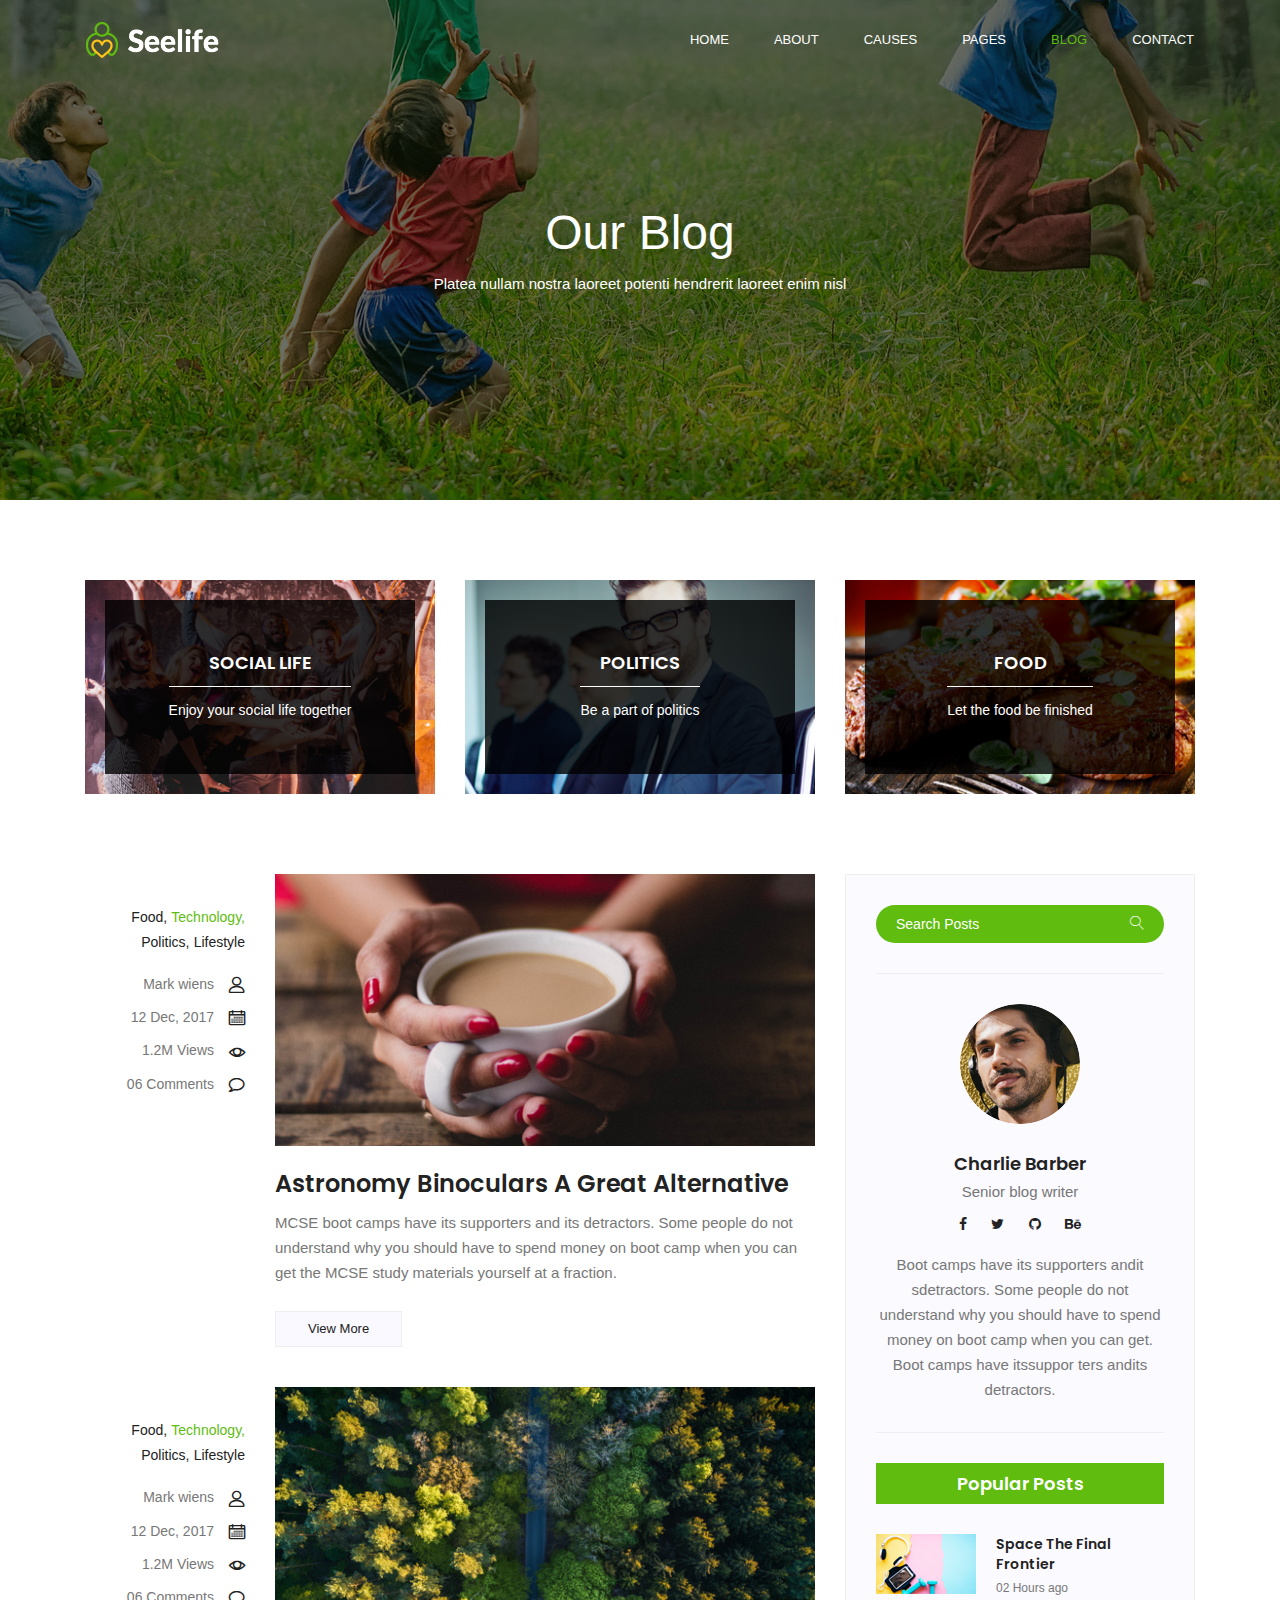
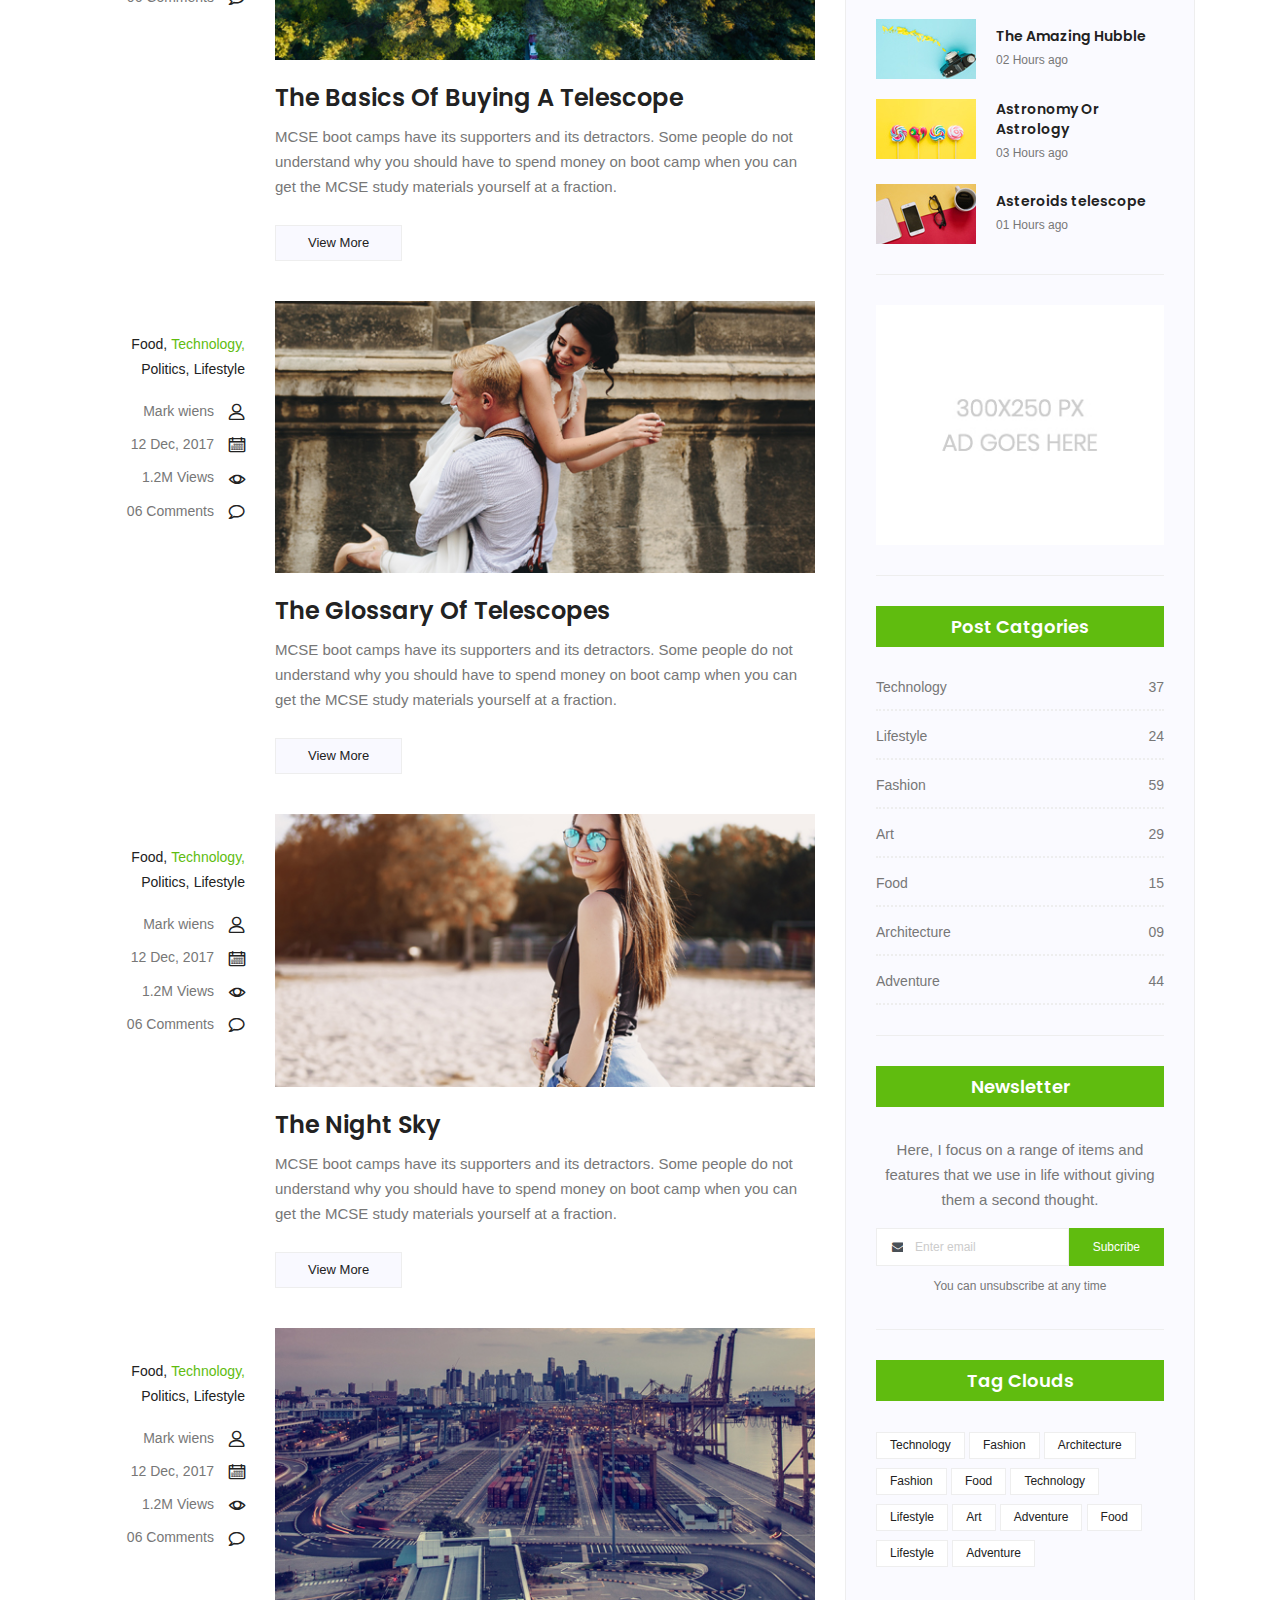
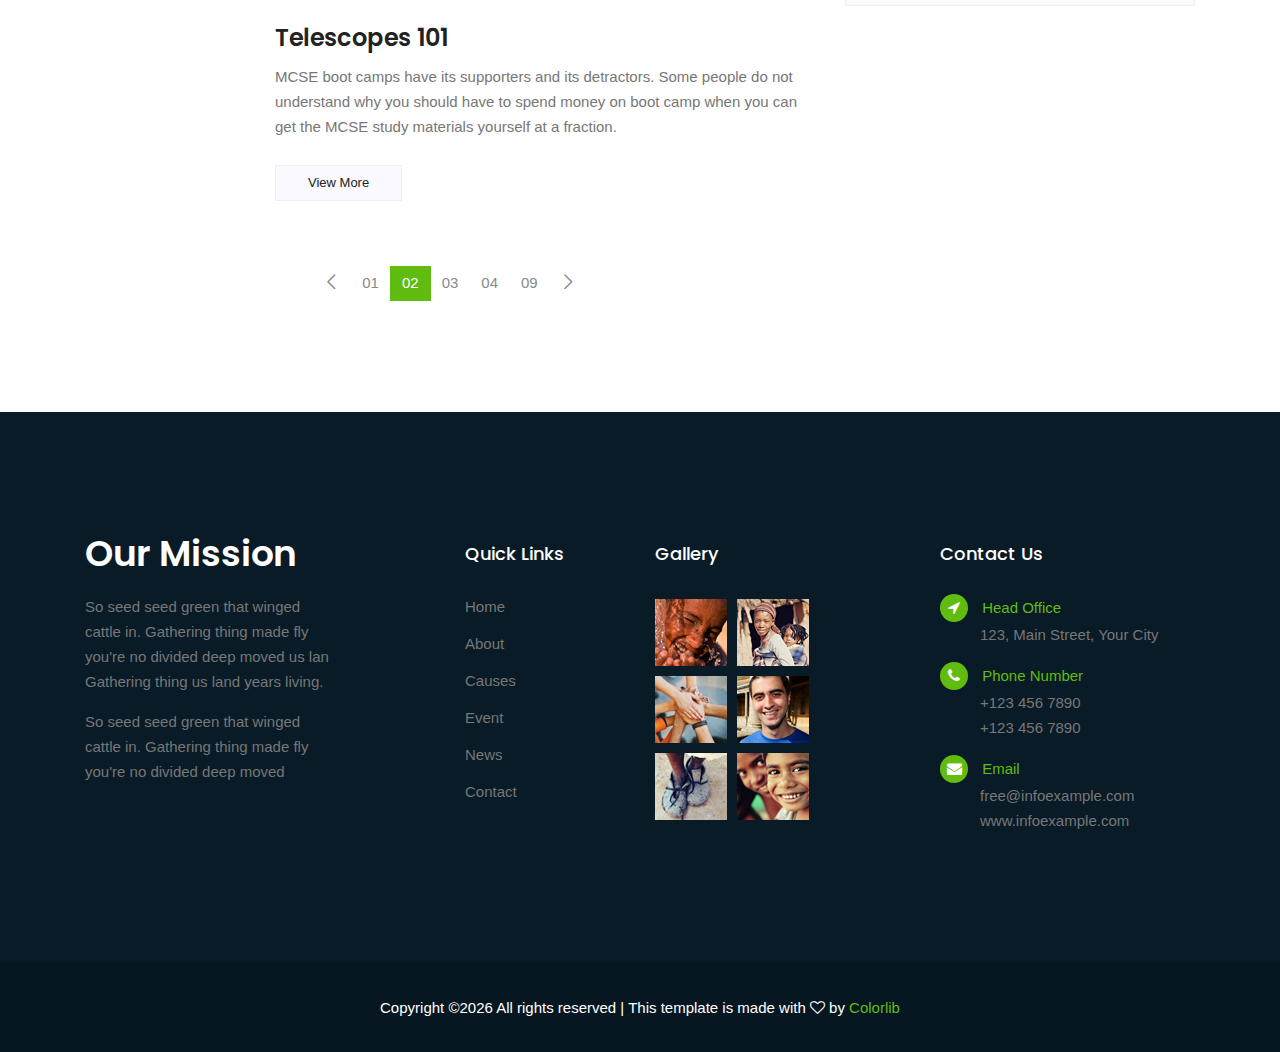
<file: blog.html>
<!doctype html>
<html lang="en">
    <head>
        <!-- Required meta tags -->
        <meta charset="utf-8">
        <meta name="viewport" content="width=device-width, initial-scale=1, shrink-to-fit=no">
        <link rel="icon" href="img/favicon.png" type="image/png">
        <title>Blog</title>
        <!-- Bootstrap CSS -->
        <link rel="stylesheet" href="css/bootstrap.css">
        <link rel="stylesheet" href="vendors/linericon/style.css">
        <link rel="stylesheet" href="css/font-awesome.min.css">
        <link rel="stylesheet" href="vendors/lightbox/simpleLightbox.css">
        <link rel="stylesheet" href="vendors/nice-select/css/nice-select.css">
        <!-- main css -->
        <link rel="stylesheet" href="css/style.css">
        <link rel="stylesheet" href="css/responsive.css">
    </head>
    <body>
        
        <!--================ Start Header Menu Area =================-->
        <header class="header_area">
            <div class="main_menu">
                <div class="container">
                    <nav class="navbar navbar-expand-lg navbar-light">
                        <div class="container">
                            <!-- Brand and toggle get grouped for better mobile display -->
                            <a class="navbar-brand logo_h" href="index.html"><img src="img/logo.png" alt=""></a>
                            <button class="navbar-toggler" type="button" data-toggle="collapse" data-target="#navbarSupportedContent" aria-controls="navbarSupportedContent" aria-expanded="false" aria-label="Toggle navigation">
                                <span class="icon-bar"></span>
                                <span class="icon-bar"></span>
                                <span class="icon-bar"></span>
                            </button>
                            <!-- Collect the nav links, forms, and other content for toggling -->
                            <div class="collapse navbar-collapse offset" id="navbarSupportedContent">
                                <ul class="nav navbar-nav menu_nav ml-auto">
                                    <li class="nav-item"><a class="nav-link" href="index.html">Home</a></li> 
                                    <li class="nav-item"><a class="nav-link" href="about-us.html">About</a></li> 
                                    <li class="nav-item"><a class="nav-link" href="causes.html">Causes</a>
                                    <li class="nav-item submenu dropdown">
                                        <a href="#" class="nav-link dropdown-toggle" data-toggle="dropdown" role="button" aria-haspopup="true" aria-expanded="false">Pages</a>
                                        <ul class="dropdown-menu">
                                            <li class="nav-item"><a class="nav-link" href="events.html">Events</a>
                                            <li class="nav-item"><a class="nav-link" href="event-details.html">Event Details</a> 
                                            <li class="nav-item"><a class="nav-link" href="elements.html">Elements</a></li>
                                        </ul>
                                    </li> 
                                    <li class="nav-item submenu dropdown active">
                                        <a href="#" class="nav-link dropdown-toggle" data-toggle="dropdown" role="button" aria-haspopup="true" aria-expanded="false">Blog</a>
                                        <ul class="dropdown-menu">
                                            <li class="nav-item"><a class="nav-link" href="blog.html">Blog</a></li>
                                            <li class="nav-item"><a class="nav-link" href="single-blog.html">Blog Details</a></li>
                                        </ul>
                                    </li> 
                                    <li class="nav-item"><a class="nav-link" href="contact.html">Contact</a></li>
                                </ul>
                            </div> 
                        </div>
                    </nav>
                </div>
            </div>
        </header>
        <!--================ End Header Menu Area =================-->
            
        <!--================ Home Banner Area =================-->
        <section class="banner_area">
            <div class="banner_inner d-flex align-items-center">
                <div class="overlay bg-parallax" data-stellar-ratio="0.9" data-stellar-vertical-offset="0" data-background=""></div>
                <div class="container">
                    <div class="banner_content text-center">
                        <h2>Our Blog</h2>
                        <p>Platea nullam nostra laoreet potenti hendrerit laoreet enim nisl</p>
                    </div>
                </div>
            </div>
        </section>
        <!--================ End Home Banner Area =================-->
        
        <!--================Blog Categorie Area =================-->
        <section class="blog_categorie_area">
            <div class="container">
                <div class="row">
                    <div class="col-lg-4">
                        <div class="categories_post">
                            <img src="img/blog/cat-post/cat-post-3.jpg" alt="post">
                            <div class="categories_details">
                                <div class="categories_text">
                                    <a href="single-blog.html"><h5>Social Life</h5></a>
                                    <div class="border_line"></div>
                                    <p>Enjoy your social life together</p>
                                </div>
                            </div>
                        </div>
                    </div>
                    <div class="col-lg-4">
                        <div class="categories_post">
                            <img src="img/blog/cat-post/cat-post-2.jpg" alt="post">
                            <div class="categories_details">
                                <div class="categories_text">
                                    <a href="single-blog.html"><h5>Politics</h5></a>
                                    <div class="border_line"></div>
                                    <p>Be a part of politics</p>
                                </div>
                            </div>
                        </div>
                    </div>
                    <div class="col-lg-4">
                        <div class="categories_post">
                            <img src="img/blog/cat-post/cat-post-1.jpg" alt="post">
                            <div class="categories_details">
                                <div class="categories_text">
                                    <a href="single-blog.html"><h5>Food</h5></a>
                                    <div class="border_line"></div>
                                    <p>Let the food be finished</p>
                                </div>
                            </div>
                        </div>
                    </div>
                </div>
            </div>
        </section>
        <!--================Blog Categorie Area =================-->
        
        <!--================Blog Area =================-->
        <section class="blog_area">
            <div class="container">
                <div class="row">
                    <div class="col-lg-8">
                        <div class="blog_left_sidebar">
                            <article class="row blog_item">
                               <div class="col-md-3">
                                   <div class="blog_info text-right">
                                        <div class="post_tag">
                                            <a href="#">Food,</a>
                                            <a class="active" href="#">Technology,</a>
                                            <a href="#">Politics,</a>
                                            <a href="#">Lifestyle</a>
                                        </div>
                                        <ul class="blog_meta list">
                                            <li><a href="#">Mark wiens<i class="lnr lnr-user"></i></a></li>
                                            <li><a href="#">12 Dec, 2017<i class="lnr lnr-calendar-full"></i></a></li>
                                            <li><a href="#">1.2M Views<i class="lnr lnr-eye"></i></a></li>
                                            <li><a href="#">06 Comments<i class="lnr lnr-bubble"></i></a></li>
                                        </ul>
                                    </div>
                               </div>
                                <div class="col-md-9">
                                    <div class="blog_post">
                                        <img src="img/blog/main-blog/m-blog-1.jpg" alt="">
                                        <div class="blog_details">
                                            <a href="single-blog.html"><h2>Astronomy Binoculars A Great Alternative</h2></a>
                                            <p>MCSE boot camps have its supporters and its detractors. Some people do not understand why you should have to spend money on boot camp when you can get the MCSE study materials yourself at a fraction.</p>
                                            <a href="single-blog.html" class="blog_btn">View More</a>
                                        </div>
                                    </div>
                                </div>
                            </article>
                            <article class="row blog_item">
                               <div class="col-md-3">
                                   <div class="blog_info text-right">
                                        <div class="post_tag">
                                            <a href="#">Food,</a>
                                            <a class="active" href="#">Technology,</a>
                                            <a href="#">Politics,</a>
                                            <a href="#">Lifestyle</a>
                                        </div>
                                        <ul class="blog_meta list">
                                            <li><a href="#">Mark wiens<i class="lnr lnr-user"></i></a></li>
                                            <li><a href="#">12 Dec, 2017<i class="lnr lnr-calendar-full"></i></a></li>
                                            <li><a href="#">1.2M Views<i class="lnr lnr-eye"></i></a></li>
                                            <li><a href="#">06 Comments<i class="lnr lnr-bubble"></i></a></li>
                                        </ul>
                                    </div>
                               </div>
                                <div class="col-md-9">
                                    <div class="blog_post">
                                        <img src="img/blog/main-blog/m-blog-2.jpg" alt="">
                                        <div class="blog_details">
                                            <a href="single-blog.html"><h2>The Basics Of Buying A Telescope</h2></a>
                                            <p>MCSE boot camps have its supporters and its detractors. Some people do not understand why you should have to spend money on boot camp when you can get the MCSE study materials yourself at a fraction.</p>
                                            <a href="single-blog.html" class="blog_btn">View More</a>
                                        </div>
                                    </div>
                                </div>
                            </article>
                            <article class="row blog_item">
                               <div class="col-md-3">
                                   <div class="blog_info text-right">
                                        <div class="post_tag">
                                            <a href="#">Food,</a>
                                            <a class="active" href="#">Technology,</a>
                                            <a href="#">Politics,</a>
                                            <a href="#">Lifestyle</a>
                                        </div>
                                        <ul class="blog_meta list">
                                            <li><a href="#">Mark wiens<i class="lnr lnr-user"></i></a></li>
                                            <li><a href="#">12 Dec, 2017<i class="lnr lnr-calendar-full"></i></a></li>
                                            <li><a href="#">1.2M Views<i class="lnr lnr-eye"></i></a></li>
                                            <li><a href="#">06 Comments<i class="lnr lnr-bubble"></i></a></li>
                                        </ul>
                                    </div>
                               </div>
                                <div class="col-md-9">
                                    <div class="blog_post">
                                        <img src="img/blog/main-blog/m-blog-3.jpg" alt="">
                                        <div class="blog_details">
                                            <a href="single-blog.html"><h2>The Glossary Of Telescopes</h2></a>
                                            <p>MCSE boot camps have its supporters and its detractors. Some people do not understand why you should have to spend money on boot camp when you can get the MCSE study materials yourself at a fraction.</p>
                                            <a href="single-blog.html" class="blog_btn">View More</a>
                                        </div>
                                    </div>
                                </div>
                            </article>
                            <article class="row blog_item">
                               <div class="col-md-3">
                                   <div class="blog_info text-right">
                                        <div class="post_tag">
                                            <a href="#">Food,</a>
                                            <a class="active" href="#">Technology,</a>
                                            <a href="#">Politics,</a>
                                            <a href="#">Lifestyle</a>
                                        </div>
                                        <ul class="blog_meta list">
                                            <li><a href="#">Mark wiens<i class="lnr lnr-user"></i></a></li>
                                            <li><a href="#">12 Dec, 2017<i class="lnr lnr-calendar-full"></i></a></li>
                                            <li><a href="#">1.2M Views<i class="lnr lnr-eye"></i></a></li>
                                            <li><a href="#">06 Comments<i class="lnr lnr-bubble"></i></a></li>
                                        </ul>
                                    </div>
                               </div>
                                <div class="col-md-9">
                                    <div class="blog_post">
                                        <img src="img/blog/main-blog/m-blog-4.jpg" alt="">
                                        <div class="blog_details">
                                            <a href="single-blog.html"><h2>The Night Sky</h2></a>
                                            <p>MCSE boot camps have its supporters and its detractors. Some people do not understand why you should have to spend money on boot camp when you can get the MCSE study materials yourself at a fraction.</p>
                                            <a href="single-blog.html" class="blog_btn">View More</a>
                                        </div>
                                    </div>
                                </div>
                            </article>
                            <article class="row blog_item">
                               <div class="col-md-3">
                                   <div class="blog_info text-right">
                                        <div class="post_tag">
                                            <a href="#">Food,</a>
                                            <a class="active" href="#">Technology,</a>
                                            <a href="#">Politics,</a>
                                            <a href="#">Lifestyle</a>
                                        </div>
                                        <ul class="blog_meta list">
                                            <li><a href="#">Mark wiens<i class="lnr lnr-user"></i></a></li>
                                            <li><a href="#">12 Dec, 2017<i class="lnr lnr-calendar-full"></i></a></li>
                                            <li><a href="#">1.2M Views<i class="lnr lnr-eye"></i></a></li>
                                            <li><a href="#">06 Comments<i class="lnr lnr-bubble"></i></a></li>
                                        </ul>
                                    </div>
                               </div>
                                <div class="col-md-9">
                                    <div class="blog_post">
                                        <img src="img/blog/main-blog/m-blog-5.jpg" alt="">
                                        <div class="blog_details">
                                            <a href="single-blog.html"><h2>Telescopes 101</h2></a>
                                            <p>MCSE boot camps have its supporters and its detractors. Some people do not understand why you should have to spend money on boot camp when you can get the MCSE study materials yourself at a fraction.</p>
                                            <a href="single-blog.html" class="blog_btn">View More</a>
                                        </div>
                                    </div>
                                </div>
                            </article>
                            <nav class="blog-pagination justify-content-center d-flex">
		                        <ul class="pagination">
		                            <li class="page-item">
		                                <a href="#" class="page-link" aria-label="Previous">
		                                    <span aria-hidden="true">
		                                        <span class="lnr lnr-chevron-left"></span>
		                                    </span>
		                                </a>
		                            </li>
		                            <li class="page-item"><a href="#" class="page-link">01</a></li>
		                            <li class="page-item active"><a href="#" class="page-link">02</a></li>
		                            <li class="page-item"><a href="#" class="page-link">03</a></li>
		                            <li class="page-item"><a href="#" class="page-link">04</a></li>
		                            <li class="page-item"><a href="#" class="page-link">09</a></li>
		                            <li class="page-item">
		                                <a href="#" class="page-link" aria-label="Next">
		                                    <span aria-hidden="true">
		                                        <span class="lnr lnr-chevron-right"></span>
		                                    </span>
		                                </a>
		                            </li>
		                        </ul>
		                    </nav>
                        </div>
                    </div>
                    <div class="col-lg-4">
                        <div class="blog_right_sidebar">
                            <aside class="single_sidebar_widget search_widget">
                                <div class="input-group">
                                    <input type="text" class="form-control" placeholder="Search Posts">
                                    <span class="input-group-btn">
                                        <button class="btn btn-default" type="button"><i class="lnr lnr-magnifier"></i></button>
                                    </span>
                                </div><!-- /input-group -->
                                <div class="br"></div>
                            </aside>
                            <aside class="single_sidebar_widget author_widget">
                                <img class="author_img rounded-circle" src="img/blog/author.png" alt="">
                                <h4>Charlie Barber</h4>
                                <p>Senior blog writer</p>
                                <div class="social_icon">
                                    <a href="#"><i class="fa fa-facebook"></i></a>
                                    <a href="#"><i class="fa fa-twitter"></i></a>
                                    <a href="#"><i class="fa fa-github"></i></a>
                                    <a href="#"><i class="fa fa-behance"></i></a>
                                </div>
                                <p>Boot camps have its supporters andit sdetractors. Some people do not understand why you should have to spend money on boot camp when you can get. Boot camps have itssuppor ters andits detractors.</p>
                                <div class="br"></div>
                            </aside>
                            <aside class="single_sidebar_widget popular_post_widget">
                                <h3 class="widget_title">Popular Posts</h3>
                                <div class="media post_item">
                                    <img src="img/blog/popular-post/post1.jpg" alt="post">
                                    <div class="media-body">
                                        <a href="single-blog.html"><h3>Space The Final Frontier</h3></a>
                                        <p>02 Hours ago</p>
                                    </div>
                                </div>
                                <div class="media post_item">
                                    <img src="img/blog/popular-post/post2.jpg" alt="post">
                                    <div class="media-body">
                                        <a href="single-blog.html"><h3>The Amazing Hubble</h3></a>
                                        <p>02 Hours ago</p>
                                    </div>
                                </div>
                                <div class="media post_item">
                                    <img src="img/blog/popular-post/post3.jpg" alt="post">
                                    <div class="media-body">
                                        <a href="single-blog.html"><h3>Astronomy Or Astrology</h3></a>
                                        <p>03 Hours ago</p>
                                    </div>
                                </div>
                                <div class="media post_item">
                                    <img src="img/blog/popular-post/post4.jpg" alt="post">
                                    <div class="media-body">
                                        <a href="single-blog.html"><h3>Asteroids telescope</h3></a>
                                        <p>01 Hours ago</p>
                                    </div>
                                </div>
                                <div class="br"></div>
                            </aside>
                            <aside class="single_sidebar_widget ads_widget">
                                <a href="#"><img class="img-fluid" src="img/blog/add.jpg" alt=""></a>
                                <div class="br"></div>
                            </aside>
                            <aside class="single_sidebar_widget post_category_widget">
                                <h4 class="widget_title">Post Catgories</h4>
                                <ul class="list cat-list">
                                    <li>
                                        <a href="#" class="d-flex justify-content-between">
                                            <p>Technology</p>
                                            <p>37</p>
                                        </a>
                                    </li>
                                    <li>
                                        <a href="#" class="d-flex justify-content-between">
                                            <p>Lifestyle</p>
                                            <p>24</p>
                                        </a>
                                    </li>
                                    <li>
                                        <a href="#" class="d-flex justify-content-between">
                                            <p>Fashion</p>
                                            <p>59</p>
                                        </a>
                                    </li>
                                    <li>
                                        <a href="#" class="d-flex justify-content-between">
                                            <p>Art</p>
                                            <p>29</p>
                                        </a>
                                    </li>
                                    <li>
                                        <a href="#" class="d-flex justify-content-between">
                                            <p>Food</p>
                                            <p>15</p>
                                        </a>
                                    </li>
                                    <li>
                                        <a href="#" class="d-flex justify-content-between">
                                            <p>Architecture</p>
                                            <p>09</p>
                                        </a>
                                    </li>
                                    <li>
                                        <a href="#" class="d-flex justify-content-between">
                                            <p>Adventure</p>
                                            <p>44</p>
                                        </a>
                                    </li>															
                                </ul>
                                <div class="br"></div>
                            </aside>
                            <aside class="single-sidebar-widget newsletter_widget">
                                <h4 class="widget_title">Newsletter</h4>
                                <p>
                                Here, I focus on a range of items and features that we use in life without
                                giving them a second thought.
                                </p>
                                <div class="form-group d-flex flex-row">
                                    <div class="input-group">
                                        <div class="input-group-prepend">
                                            <div class="input-group-text"><i class="fa fa-envelope" aria-hidden="true"></i></div>
                                        </div>
                                        <input type="text" class="form-control" id="inlineFormInputGroup" placeholder="Enter email" onfocus="this.placeholder = ''" onblur="this.placeholder = 'Enter email'">
                                    </div>
                                    <a href="#" class="bbtns">Subcribe</a>
                                </div>	
                                <p class="text-bottom">You can unsubscribe at any time</p>	
                                <div class="br"></div>							
                            </aside>
                            <aside class="single-sidebar-widget tag_cloud_widget">
                                <h4 class="widget_title">Tag Clouds</h4>
                                <ul class="list">
                                    <li><a href="#">Technology</a></li>
                                    <li><a href="#">Fashion</a></li>
                                    <li><a href="#">Architecture</a></li>
                                    <li><a href="#">Fashion</a></li>
                                    <li><a href="#">Food</a></li>
                                    <li><a href="#">Technology</a></li>
                                    <li><a href="#">Lifestyle</a></li>
                                    <li><a href="#">Art</a></li>
                                    <li><a href="#">Adventure</a></li>
                                    <li><a href="#">Food</a></li>
                                    <li><a href="#">Lifestyle</a></li>
                                    <li><a href="#">Adventure</a></li>
                                </ul>
                            </aside>
                        </div>
                    </div>
                </div>
            </div>
        </section>
        <!--================Blog Area =================-->
        
         <!--================ Start footer Area  =================-->	
    <footer>
            <div class="footer-area">
                <div class="container">
                    <div class="row section_gap">
                        <div class="col-lg-3 col-md-6 col-sm-6">
                            <div class="single-footer-widget tp_widgets">
                                <h4 class="footer_title large_title">Our Mission</h4>
                                <p>
                                    So seed seed green that winged cattle in. Gathering thing made fly you're no 
                                    divided deep moved us lan Gathering thing us land years living.
                                </p>
                                <p>
                                    So seed seed green that winged cattle in. Gathering thing made fly you're no divided deep moved 
                                </p>
                            </div>
                        </div>
                        <div class="offset-lg-1 col-lg-2 col-md-6 col-sm-6">
                            <div class="single-footer-widget tp_widgets">
                                <h4 class="footer_title">Quick Links</h4>
                                <ul class="list">
                                    <li><a href="#">Home</a></li>
                                    <li><a href="#">About</a></li>
                                    <li><a href="#">Causes</a></li>
                                    <li><a href="#">Event</a></li>
                                    <li><a href="#">News</a></li>
                                    <li><a href="#">Contact</a></li>
                                </ul>
                            </div>
                        </div>
                        <div class="col-lg-2 col-md-6 col-sm-6">
                            <div class="single-footer-widget instafeed">
                                <h4 class="footer_title">Gallery</h6>
                                <ul class="list instafeed d-flex flex-wrap">
                                    <li><img src="img/gallery/g1.jpg" alt=""></li>
                                    <li><img src="img/gallery/g2.jpg" alt=""></li>
                                    <li><img src="img/gallery/g3.jpg" alt=""></li>
                                    <li><img src="img/gallery/g4.jpg" alt=""></li>
                                    <li><img src="img/gallery/g5.jpg" alt=""></li>
                                    <li><img src="img/gallery/g6.jpg" alt=""></li>
                                </ul>
                            </div>
                        </div>
                        <div class="offset-lg-1 col-lg-3 col-md-6 col-sm-6">
                            <div class="single-footer-widget tp_widgets">
                                <h4 class="footer_title">Contact Us</h4>
                                <div class="ml-40">
                                    <p class="sm-head">
                                        <span class="fa fa-location-arrow"></span>
                                        Head Office
                                    </p>
                                    <p>123, Main Street, Your City</p>
        
                                    <p class="sm-head">
                                        <span class="fa fa-phone"></span>
                                        Phone Number
                                    </p>
                                    <p>
                                        +123 456 7890 <br>
                                        +123 456 7890
                                    </p>
        
                                    <p class="sm-head">
                                        <span class="fa fa-envelope"></span>
                                        Email
                                    </p>
                                    <p>
                                        free@infoexample.com <br>
                                        www.infoexample.com
                                    </p>
                                </div>
                            </div>
                        </div>
                    </div>
                </div>
            </div>
    
            <div class="footer-bottom">
                <div class="container">
                    <div class="row d-flex">
                        <p class="col-lg-12 footer-text text-center">
                            <!-- Link back to Colorlib can't be removed. Template is licensed under CC BY 3.0. -->
Copyright &copy;<script>document.write(new Date().getFullYear());</script> All rights reserved | This template is made with <i class="fa fa-heart-o" aria-hidden="true"></i> by <a href="https://colorlib.com" target="_blank">Colorlib</a>
<!-- Link back to Colorlib can't be removed. Template is licensed under CC BY 3.0. --></p>
                    </div>
                </div>
            </div>
        </footer>
        <!--================ End footer Area  =================--> 
        
        
        
        
        <!-- Optional JavaScript -->
        <!-- jQuery first, then Popper.js, then Bootstrap JS -->
        <script src="js/jquery-3.2.1.min.js"></script>
        <script src="js/popper.js"></script>
        <script src="js/bootstrap.min.js"></script>
        <script src="js/stellar.js"></script>
        <script src="vendors/lightbox/simpleLightbox.min.js"></script>
        <script src="vendors/nice-select/js/jquery.nice-select.min.js"></script>
        <script src="js/jquery.ajaxchimp.min.js"></script>
        <script src="js/mail-script.js"></script>
        <script src="js/theme.js"></script>
    </body>
</html>
</file>
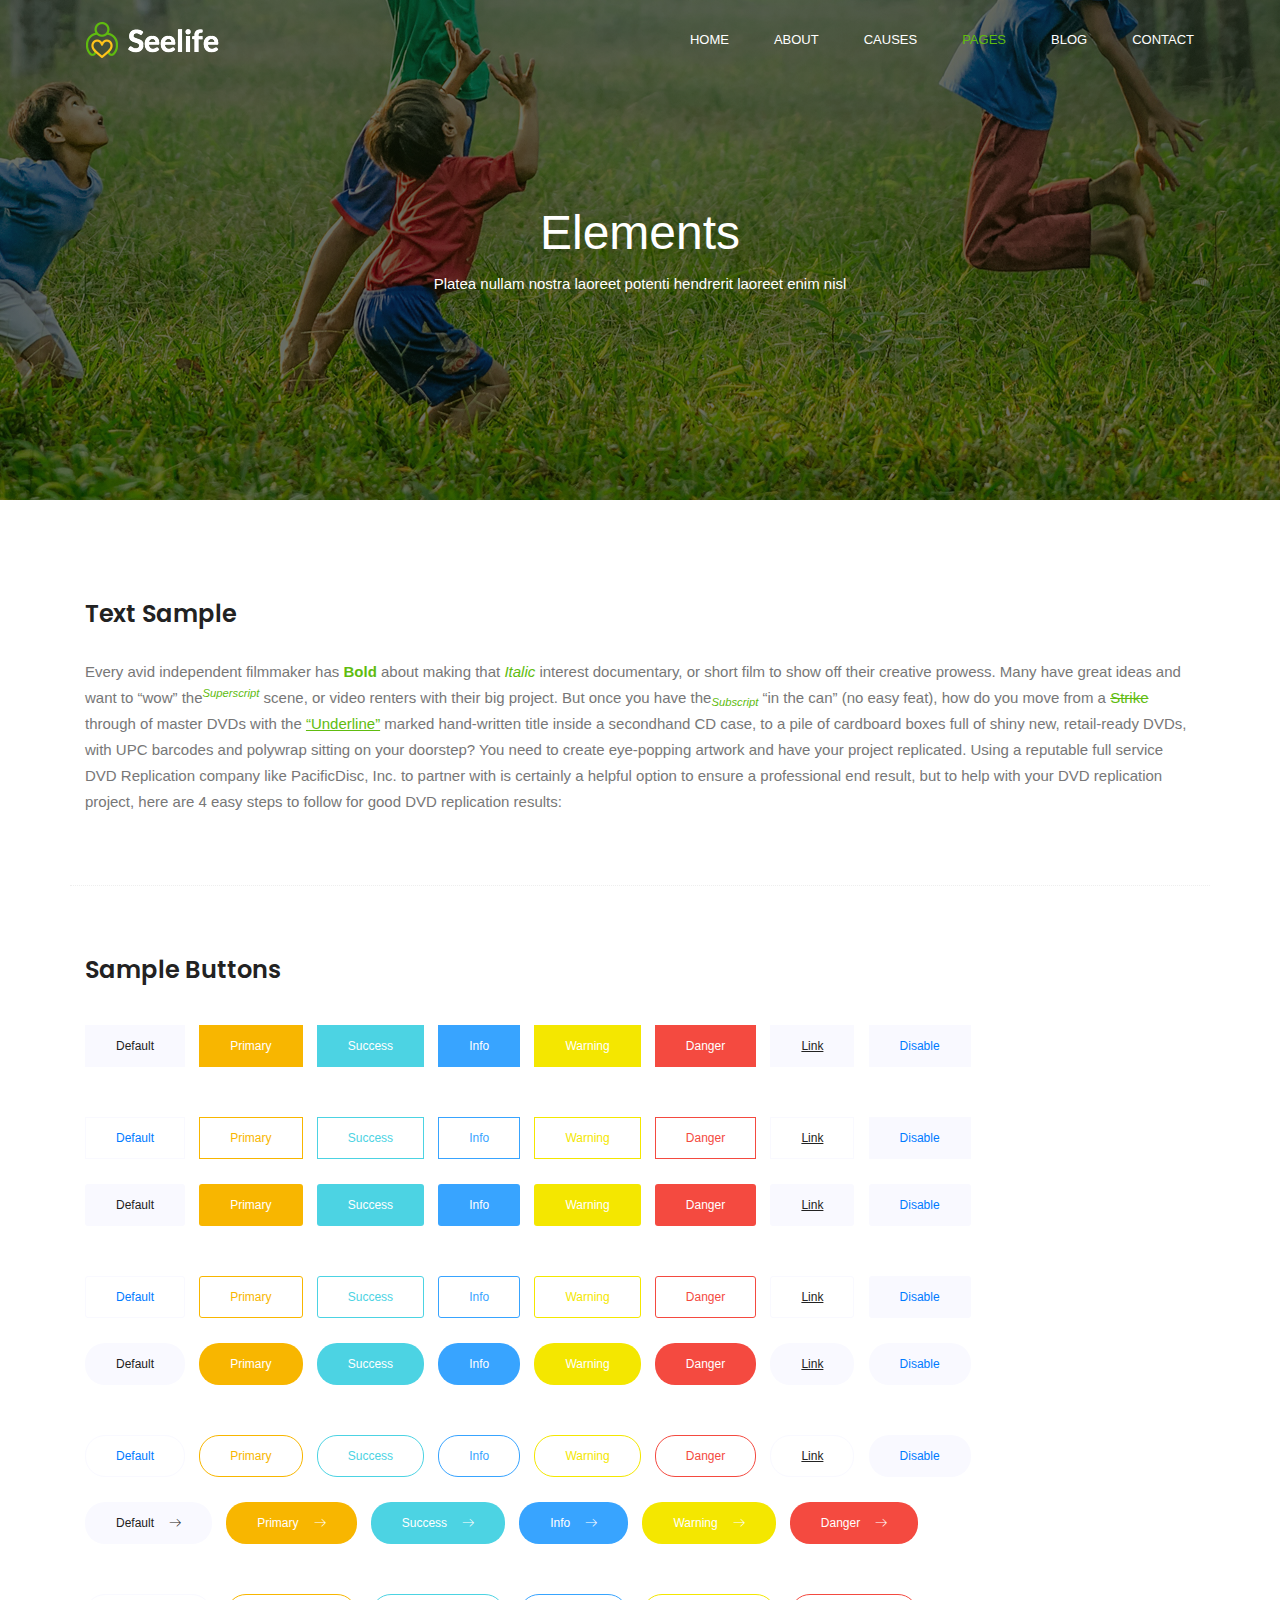
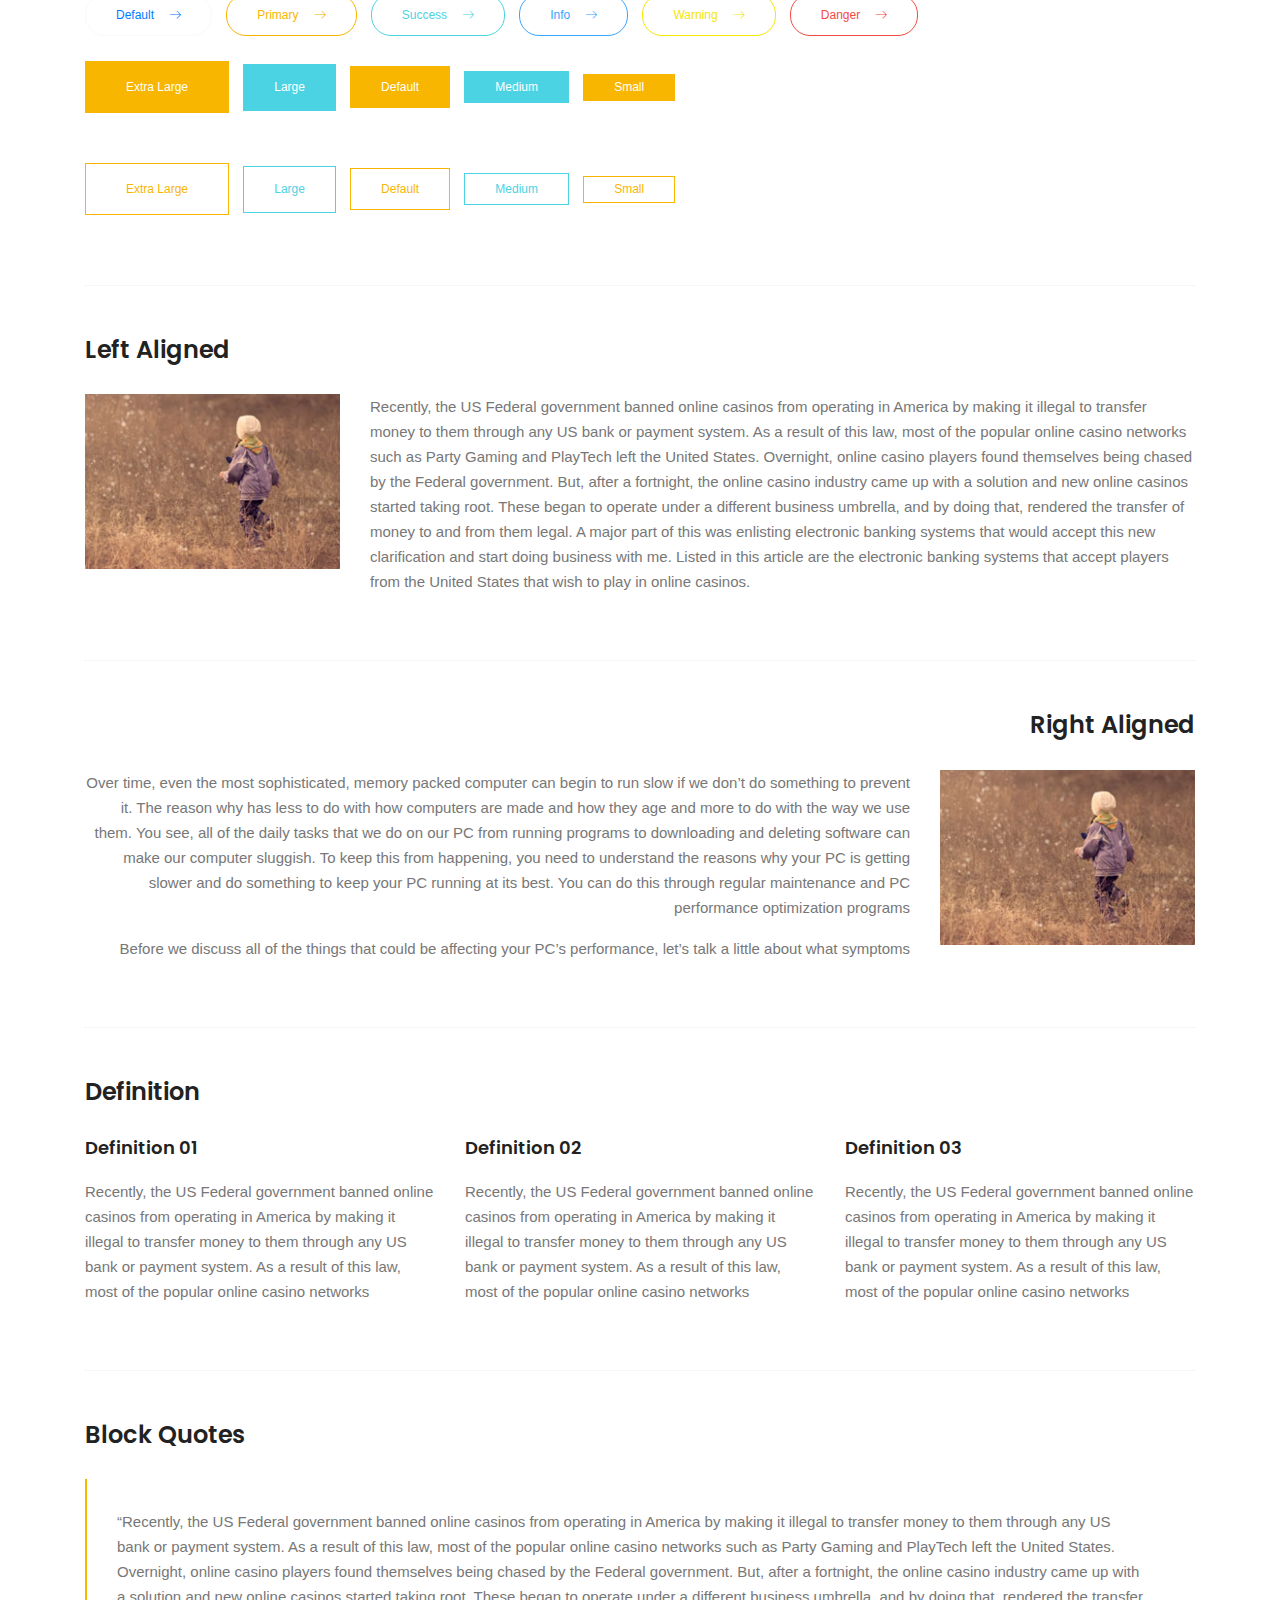
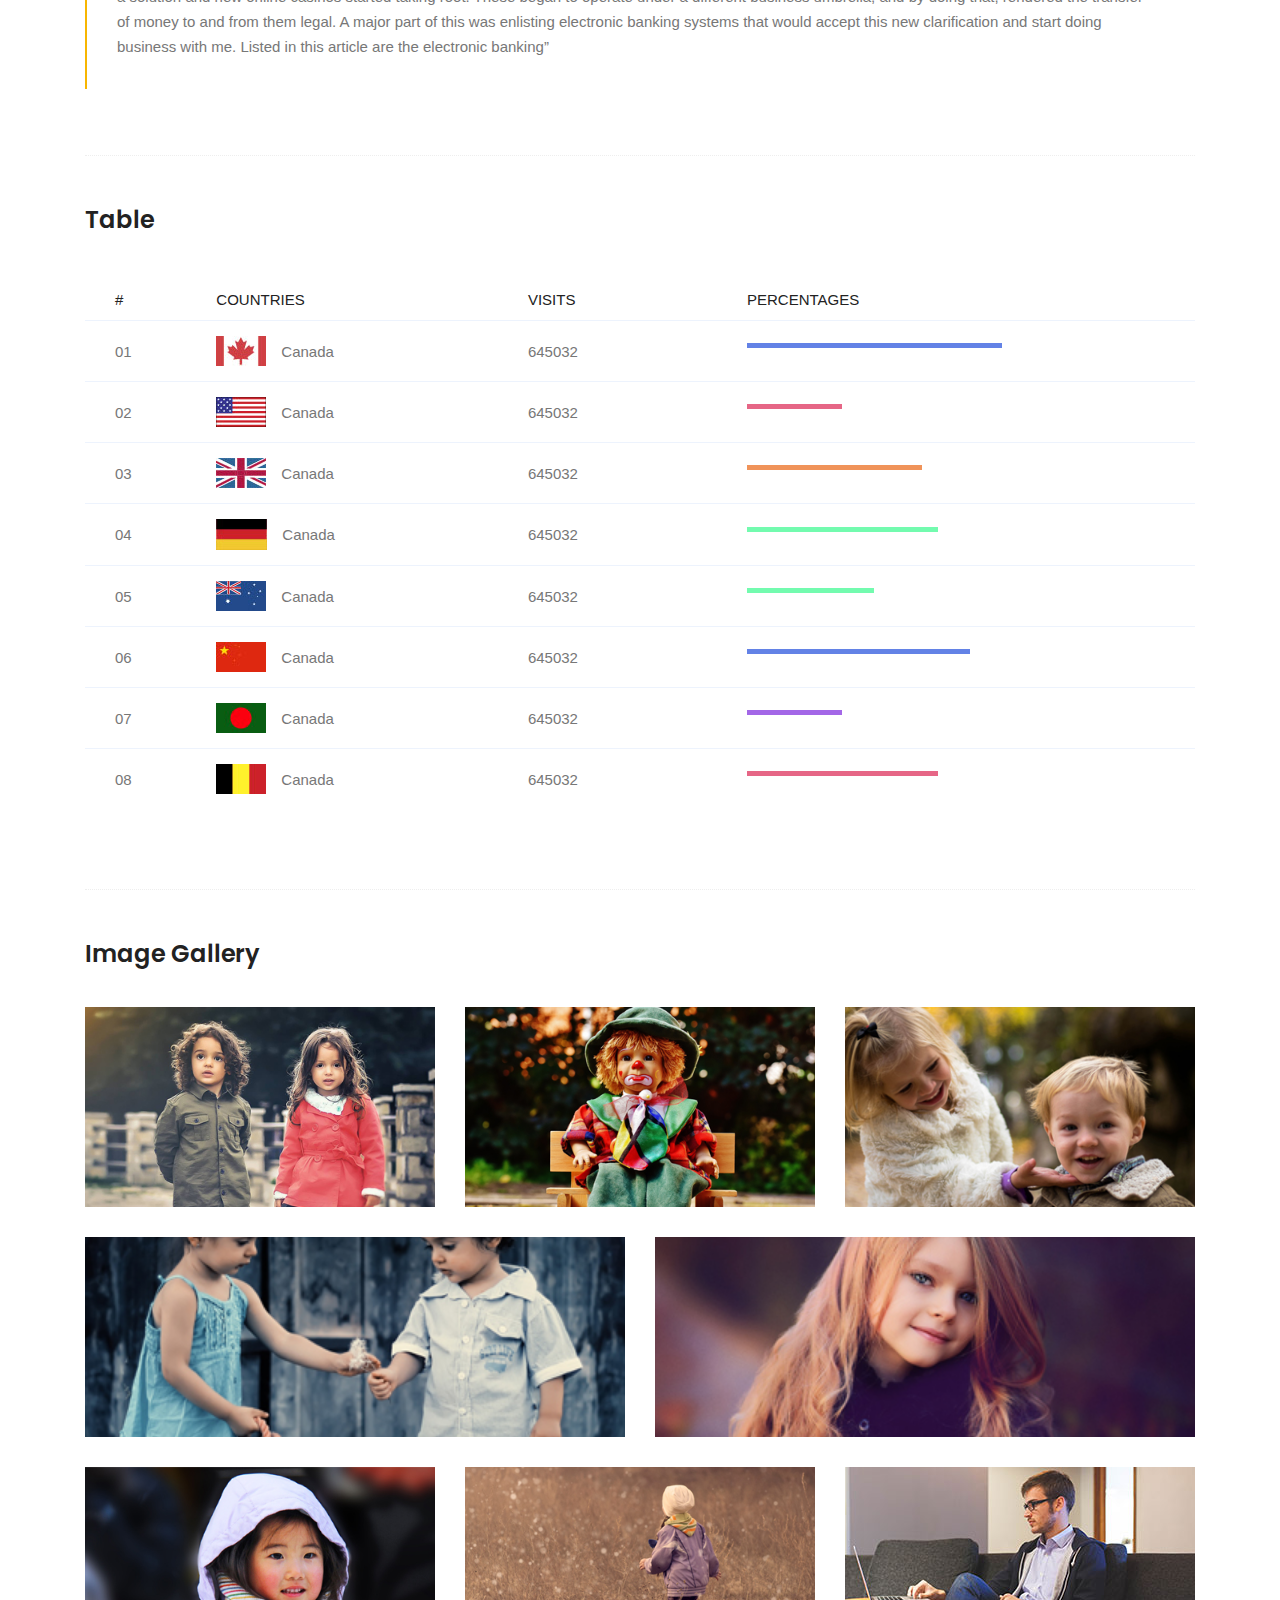
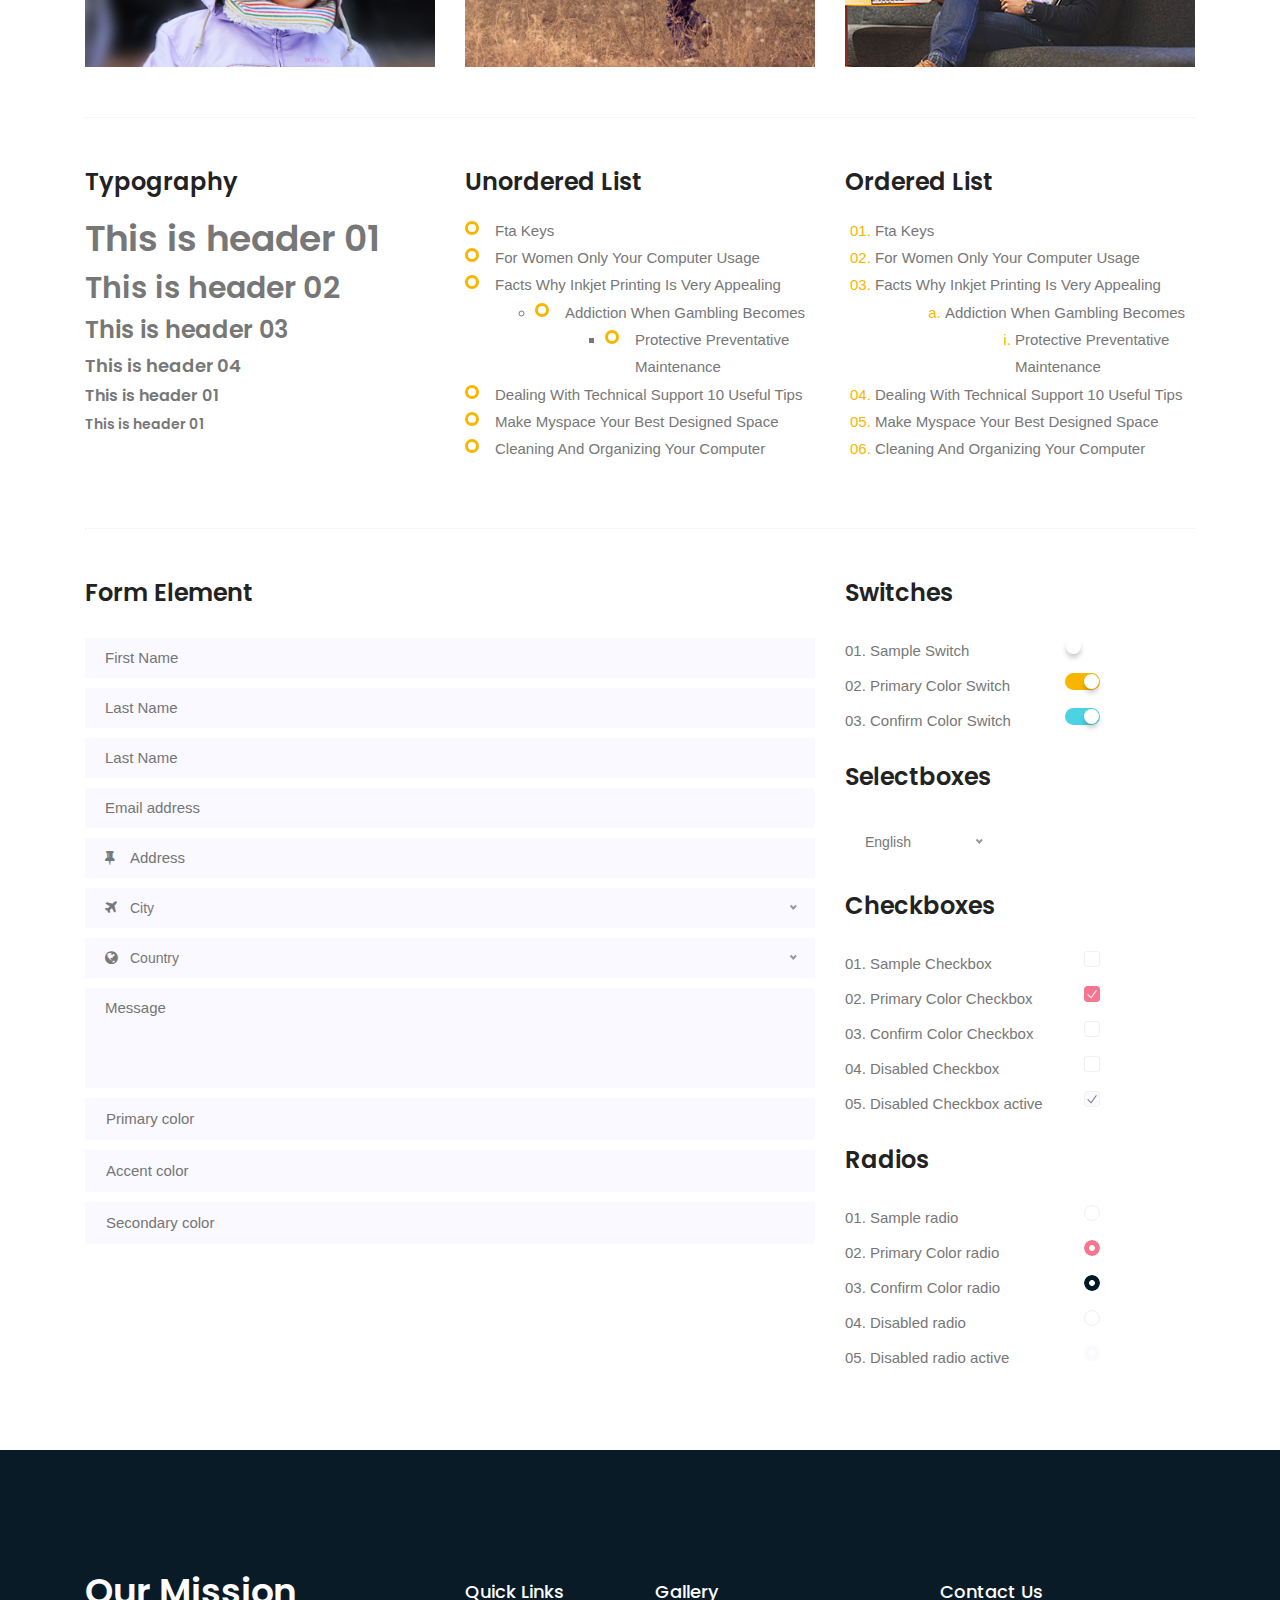
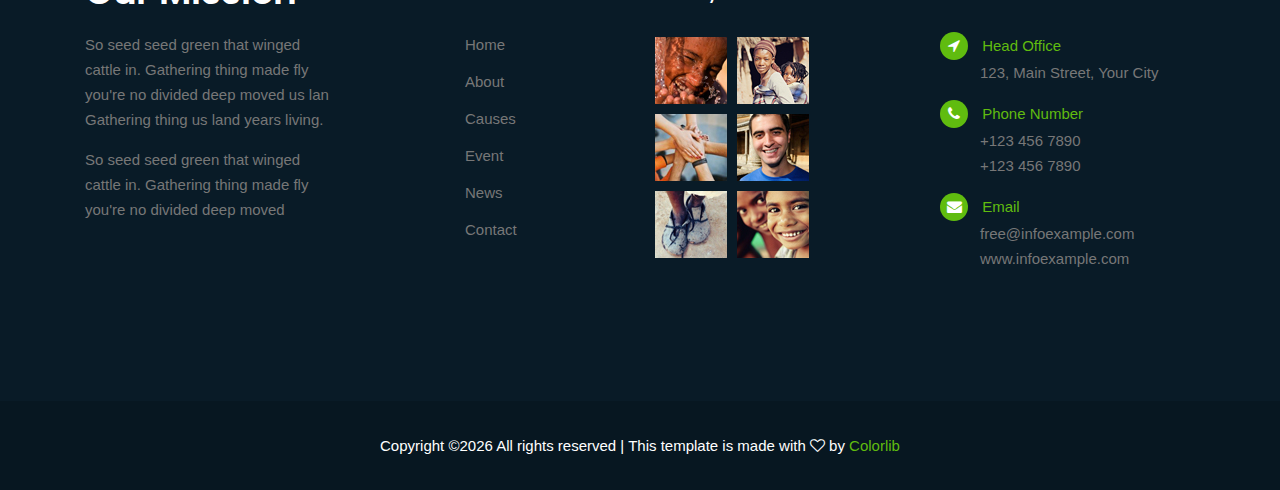
<file: elements.html>
<!doctype html>
<html lang="en">
    <head>
        <!-- Required meta tags -->
        <meta charset="utf-8">
        <meta name="viewport" content="width=device-width, initial-scale=1, shrink-to-fit=no">
        <link rel="icon" href="img/favicon.png" type="image/png">
        <title>Elements</title>
        <!-- Bootstrap CSS -->
        <link rel="stylesheet" href="css/bootstrap.css">
        <link rel="stylesheet" href="vendors/linericon/style.css">
        <link rel="stylesheet" href="css/font-awesome.min.css">
        <link rel="stylesheet" href="vendors/lightbox/simpleLightbox.css">
        <link rel="stylesheet" href="vendors/nice-select/css/nice-select.css">
        <!-- main css -->
        <link rel="stylesheet" href="css/style.css">
        <link rel="stylesheet" href="css/responsive.css">
    </head>
    <body>
        
        <!--================ Start Header Menu Area =================-->
    	<header class="header_area">
			<div class="main_menu">
				<div class="container">
					<nav class="navbar navbar-expand-lg navbar-light">
						<div class="container">
							<!-- Brand and toggle get grouped for better mobile display -->
							<a class="navbar-brand logo_h" href="index.html"><img src="img/logo.png" alt=""></a>
							<button class="navbar-toggler" type="button" data-toggle="collapse" data-target="#navbarSupportedContent" aria-controls="navbarSupportedContent" aria-expanded="false" aria-label="Toggle navigation">
								<span class="icon-bar"></span>
								<span class="icon-bar"></span>
								<span class="icon-bar"></span>
							</button>
							<!-- Collect the nav links, forms, and other content for toggling -->
							<div class="collapse navbar-collapse offset" id="navbarSupportedContent">
								<ul class="nav navbar-nav menu_nav ml-auto">
									<li class="nav-item"><a class="nav-link" href="index.html">Home</a></li> 
									<li class="nav-item"><a class="nav-link" href="about-us.html">About</a></li> 
									<li class="nav-item"><a class="nav-link" href="causes.html">Causes</a>
									<li class="nav-item submenu dropdown active">
										<a href="#" class="nav-link dropdown-toggle" data-toggle="dropdown" role="button" aria-haspopup="true" aria-expanded="false">Pages</a>
										<ul class="dropdown-menu">
											<li class="nav-item"><a class="nav-link" href="events.html">Events</a>
											<li class="nav-item"><a class="nav-link" href="event-details.html">Event Details</a> 
											<li class="nav-item"><a class="nav-link" href="elements.html">Elements</a></li>
										</ul>
									</li> 
									<li class="nav-item submenu dropdown">
										<a href="#" class="nav-link dropdown-toggle" data-toggle="dropdown" role="button" aria-haspopup="true" aria-expanded="false">Blog</a>
										<ul class="dropdown-menu">
											<li class="nav-item"><a class="nav-link" href="blog.html">Blog</a></li>
											<li class="nav-item"><a class="nav-link" href="single-blog.html">Blog Details</a></li>
										</ul>
									</li> 
									<li class="nav-item"><a class="nav-link" href="contact.html">Contact</a></li>
								</ul>
							</div> 
						</div>
					</nav>
				</div>
			</div>
		</header>
		<!--================ End Header Menu Area =================-->
			
		<!--================ Home Banner Area =================-->
		<section class="banner_area">
			<div class="banner_inner d-flex align-items-center">
				<div class="overlay bg-parallax" data-stellar-ratio="0.9" data-stellar-vertical-offset="0" data-background=""></div>
				<div class="container">
					<div class="banner_content text-center">
						<h2>Elements</h2>
						<p>Platea nullam nostra laoreet potenti hendrerit laoreet enim nisl</p>
					</div>
				</div>
			</div>
		</section>
		<!--================ End Home Banner Area =================-->
        
        
        <!-- Start Sample Area -->
			<section class="sample-text-area">
				<div class="container">
					<h3 class="text-heading title_color">Text Sample</h3>
					<p class="sample-text">
						Every avid independent filmmaker has <b>Bold</b> about making that <i>Italic</i> interest documentary, or short film to show off their creative prowess. Many have great ideas and want to “wow” the<sup>Superscript</sup> scene, or video renters with their big project.  But once you have the<sub>Subscript</sub> “in the can” (no easy feat), how do you move from a <del>Strike</del> through of master DVDs with the <u>“Underline”</u> marked hand-written title inside a secondhand CD case, to a pile of cardboard boxes full of shiny new, retail-ready DVDs, with UPC barcodes and polywrap sitting on your doorstep?  You need to create eye-popping artwork and have your project replicated. Using a reputable full service DVD Replication company like PacificDisc, Inc. to partner with is certainly a helpful option to ensure a professional end result, but to help with your DVD replication project, here are 4 easy steps to follow for good DVD replication results: 

					</p>
				</div>
			</section>
			<!-- End Sample Area -->
			<!-- Start Button -->
			<section class="button-area">
				<div class="container border-top-generic">
					<h3 class="text-heading title_color">Sample Buttons</h3>
					<div class="button-group-area">
						<a href="#" class="genric-btn default">Default</a>
						<a href="#" class="genric-btn primary">Primary</a>
						<a href="#" class="genric-btn success">Success</a>
						<a href="#" class="genric-btn info">Info</a>
						<a href="#" class="genric-btn warning">Warning</a>
						<a href="#" class="genric-btn danger">Danger</a>
						<a href="#" class="genric-btn link">Link</a>
						<a href="#" class="genric-btn disable">Disable</a>
					</div>
					<div class="button-group-area mt-10">
						<a href="#" class="genric-btn default-border">Default</a>
						<a href="#" class="genric-btn primary-border">Primary</a>
						<a href="#" class="genric-btn success-border">Success</a>
						<a href="#" class="genric-btn info-border">Info</a>
						<a href="#" class="genric-btn warning-border">Warning</a>
						<a href="#" class="genric-btn danger-border">Danger</a>
						<a href="#" class="genric-btn link-border">Link</a>
						<a href="#" class="genric-btn disable">Disable</a>
					</div>
					<div class="button-group-area mt-40">
						<a href="#" class="genric-btn default radius">Default</a>
						<a href="#" class="genric-btn primary radius">Primary</a>
						<a href="#" class="genric-btn success radius">Success</a>
						<a href="#" class="genric-btn info radius">Info</a>
						<a href="#" class="genric-btn warning radius">Warning</a>
						<a href="#" class="genric-btn danger radius">Danger</a>
						<a href="#" class="genric-btn link radius">Link</a>
						<a href="#" class="genric-btn disable radius">Disable</a>
					</div>
					<div class="button-group-area mt-10">
						<a href="#" class="genric-btn default-border radius">Default</a>
						<a href="#" class="genric-btn primary-border radius">Primary</a>
						<a href="#" class="genric-btn success-border radius">Success</a>
						<a href="#" class="genric-btn info-border radius">Info</a>
						<a href="#" class="genric-btn warning-border radius">Warning</a>
						<a href="#" class="genric-btn danger-border radius">Danger</a>
						<a href="#" class="genric-btn link-border radius">Link</a>
						<a href="#" class="genric-btn disable radius">Disable</a>
					</div>
					<div class="button-group-area mt-40">
						<a href="#" class="genric-btn default circle">Default</a>
						<a href="#" class="genric-btn primary circle">Primary</a>
						<a href="#" class="genric-btn success circle">Success</a>
						<a href="#" class="genric-btn info circle">Info</a>
						<a href="#" class="genric-btn warning circle">Warning</a>
						<a href="#" class="genric-btn danger circle">Danger</a>
						<a href="#" class="genric-btn link circle">Link</a>
						<a href="#" class="genric-btn disable circle">Disable</a>
					</div>
					<div class="button-group-area mt-10">
						<a href="#" class="genric-btn default-border circle">Default</a>
						<a href="#" class="genric-btn primary-border circle">Primary</a>
						<a href="#" class="genric-btn success-border circle">Success</a>
						<a href="#" class="genric-btn info-border circle">Info</a>
						<a href="#" class="genric-btn warning-border circle">Warning</a>
						<a href="#" class="genric-btn danger-border circle">Danger</a>
						<a href="#" class="genric-btn link-border circle">Link</a>
						<a href="#" class="genric-btn disable circle">Disable</a>
					</div>
					<div class="button-group-area mt-40">
						<a href="#" class="genric-btn default circle arrow">Default<span class="lnr lnr-arrow-right"></span></a>
						<a href="#" class="genric-btn primary circle arrow">Primary<span class="lnr lnr-arrow-right"></span></a>
						<a href="#" class="genric-btn success circle arrow">Success<span class="lnr lnr-arrow-right"></span></a>
						<a href="#" class="genric-btn info circle arrow">Info<span class="lnr lnr-arrow-right"></span></a>
						<a href="#" class="genric-btn warning circle arrow">Warning<span class="lnr lnr-arrow-right"></span></a>
						<a href="#" class="genric-btn danger circle arrow">Danger<span class="lnr lnr-arrow-right"></span></a>
					</div>
					<div class="button-group-area mt-10">
						<a href="#" class="genric-btn default-border circle arrow">Default<span class="lnr lnr-arrow-right"></span></a>
						<a href="#" class="genric-btn primary-border circle arrow">Primary<span class="lnr lnr-arrow-right"></span></a>
						<a href="#" class="genric-btn success-border circle arrow">Success<span class="lnr lnr-arrow-right"></span></a>
						<a href="#" class="genric-btn info-border circle arrow">Info<span class="lnr lnr-arrow-right"></span></a>
						<a href="#" class="genric-btn warning-border circle arrow">Warning<span class="lnr lnr-arrow-right"></span></a>
						<a href="#" class="genric-btn danger-border circle arrow">Danger<span class="lnr lnr-arrow-right"></span></a>
					</div>
					<div class="button-group-area mt-40">
						<a href="#" class="genric-btn primary e-large">Extra Large</a>
						<a href="#" class="genric-btn success large">Large</a>
						<a href="#" class="genric-btn primary">Default</a>
						<a href="#" class="genric-btn success medium">Medium</a>
						<a href="#" class="genric-btn primary small">Small</a>
					</div>
					<div class="button-group-area mt-10">
						<a href="#" class="genric-btn primary-border e-large">Extra Large</a>
						<a href="#" class="genric-btn success-border large">Large</a>
						<a href="#" class="genric-btn primary-border">Default</a>
						<a href="#" class="genric-btn success-border medium">Medium</a>
						<a href="#" class="genric-btn primary-border small">Small</a>
					</div>
				</div>
			</section>
			<!-- End Button -->
			<!-- Start Align Area -->
			<div class="whole-wrap">
				<div class="container">
					<div class="section-top-border">
						<h3 class="mb-30 title_color">Left Aligned</h3>
						<div class="row">
							<div class="col-md-3">
								<img src="img/elements/d.jpg" alt="" class="img-fluid">
							</div>
							<div class="col-md-9 mt-sm-20 left-align-p">
								<p>Recently, the US Federal government banned online casinos from operating in America by making it illegal to transfer money to them through any US bank or payment system. As a result of this law, most of the popular online casino networks such as Party Gaming and PlayTech left the United States. Overnight, online casino players found themselves being chased by the Federal government. But, after a fortnight, the online casino industry came up with a solution and new online casinos started taking root. These began to operate under a different business umbrella, and by doing that, rendered the transfer of money to and from them legal. A major part of this was enlisting electronic banking systems that would accept this new clarification and start doing business with me. Listed in this article are the electronic banking systems that accept players from the United States that wish to play in online casinos.</p>
							</div>
						</div>
					</div>
					<div class="section-top-border text-right">
						<h3 class="mb-30 title_color">Right Aligned</h3>
						<div class="row">
							<div class="col-md-9">
								<p class="text-right">Over time, even the most sophisticated, memory packed computer can begin to run slow if we don’t do something to prevent it. The reason why has less to do with how computers are made and how they age and more to do with the way we use them. You see, all of the daily tasks that we do on our PC from running programs to downloading and deleting software can make our computer sluggish. To keep this from happening, you need to understand the reasons why your PC is getting slower and do something to keep your PC running at its best. You can do this through regular maintenance and PC performance optimization programs</p>
								<p class="text-right">Before we discuss all of the things that could be affecting your PC’s performance, let’s talk a little about what symptoms</p>
							</div>
							<div class="col-md-3">
								<img src="img/elements/d.jpg" alt="" class="img-fluid">
							</div>
						</div>
					</div>
					<div class="section-top-border">
						<h3 class="mb-30 title_color">Definition</h3>
						<div class="row">
							<div class="col-md-4">
								<div class="single-defination">
									<h4 class="mb-20">Definition 01</h4>
									<p>Recently, the US Federal government banned online casinos from operating in America by making it illegal to transfer money to them through any US bank or payment system. As a result of this law, most of the popular online casino networks</p>
								</div>
							</div>
							<div class="col-md-4">
								<div class="single-defination">
									<h4 class="mb-20">Definition 02</h4>
									<p>Recently, the US Federal government banned online casinos from operating in America by making it illegal to transfer money to them through any US bank or payment system. As a result of this law, most of the popular online casino networks</p>
								</div>
							</div>
							<div class="col-md-4">
								<div class="single-defination">
									<h4 class="mb-20">Definition 03</h4>
									<p>Recently, the US Federal government banned online casinos from operating in America by making it illegal to transfer money to them through any US bank or payment system. As a result of this law, most of the popular online casino networks</p>
								</div>
							</div>
						</div>
					</div>
					<div class="section-top-border">
						<h3 class="mb-30 title_color">Block Quotes</h3>
						<div class="row">
							<div class="col-lg-12">
								<blockquote class="generic-blockquote">
									“Recently, the US Federal government banned online casinos from operating in America by making it illegal to transfer money to them through any US bank or payment system. As a result of this law, most of the popular online casino networks such as Party Gaming and PlayTech left the United States. Overnight, online casino players found themselves being chased by the Federal government. But, after a fortnight, the online casino industry came up with a solution and new online casinos started taking root. These began to operate under a different business umbrella, and by doing that, rendered the transfer of money to and from them legal. A major part of this was enlisting electronic banking systems that would accept this new clarification and start doing business with me. Listed in this article are the electronic banking” 
								</blockquote>
							</div>
						</div>
					</div>
					<div class="section-top-border">
						<h3 class="mb-30 title_color">Table</h3>
						<div class="progress-table-wrap">
							<div class="progress-table">
								<div class="table-head">
									<div class="serial">#</div>
									<div class="country">Countries</div>
									<div class="visit">Visits</div>
									<div class="percentage">Percentages</div>
								</div>
								<div class="table-row">
									<div class="serial">01</div>
									<div class="country"> <img src="img/elements/f1.jpg" alt="flag">Canada</div>
									<div class="visit">645032</div>
									<div class="percentage">
										<div class="progress">
											<div class="progress-bar color-1" role="progressbar" style="width: 80%" aria-valuenow="80" aria-valuemin="0" aria-valuemax="100"></div>
										</div>
									</div>
								</div>
								<div class="table-row">
									<div class="serial">02</div>
									<div class="country"> <img src="img/elements/f2.jpg" alt="flag">Canada</div>
									<div class="visit">645032</div>
									<div class="percentage">
										<div class="progress">
											<div class="progress-bar color-2" role="progressbar" style="width: 30%" aria-valuenow="30" aria-valuemin="0" aria-valuemax="100"></div>
										</div>
									</div>
								</div>
								<div class="table-row">
									<div class="serial">03</div>
									<div class="country"> <img src="img/elements/f3.jpg" alt="flag">Canada</div>
									<div class="visit">645032</div>
									<div class="percentage">
										<div class="progress">
											<div class="progress-bar color-3" role="progressbar" style="width: 55%" aria-valuenow="55" aria-valuemin="0" aria-valuemax="100"></div>
										</div>
									</div>
								</div>
								<div class="table-row">
									<div class="serial">04</div>
									<div class="country"> <img src="img/elements/f4.jpg" alt="flag">Canada</div>
									<div class="visit">645032</div>
									<div class="percentage">
										<div class="progress">
											<div class="progress-bar color-4" role="progressbar" style="width: 60%" aria-valuenow="60" aria-valuemin="0" aria-valuemax="100"></div>
										</div>
									</div>
								</div>
								<div class="table-row">
									<div class="serial">05</div>
									<div class="country"> <img src="img/elements/f5.jpg" alt="flag">Canada</div>
									<div class="visit">645032</div>
									<div class="percentage">
										<div class="progress">
											<div class="progress-bar color-5" role="progressbar" style="width: 40%" aria-valuenow="40" aria-valuemin="0" aria-valuemax="100"></div>
										</div>
									</div>
								</div>
								<div class="table-row">
									<div class="serial">06</div>
									<div class="country"> <img src="img/elements/f6.jpg" alt="flag">Canada</div>
									<div class="visit">645032</div>
									<div class="percentage">
										<div class="progress">
											<div class="progress-bar color-6" role="progressbar" style="width: 70%" aria-valuenow="70" aria-valuemin="0" aria-valuemax="100"></div>
										</div>
									</div>
								</div>
								<div class="table-row">
									<div class="serial">07</div>
									<div class="country"> <img src="img/elements/f7.jpg" alt="flag">Canada</div>
									<div class="visit">645032</div>
									<div class="percentage">
										<div class="progress">
											<div class="progress-bar color-7" role="progressbar" style="width: 30%" aria-valuenow="30" aria-valuemin="0" aria-valuemax="100"></div>
										</div>
									</div>
								</div>
								<div class="table-row">
									<div class="serial">08</div>
									<div class="country"> <img src="img/elements/f8.jpg" alt="flag">Canada</div>
									<div class="visit">645032</div>
									<div class="percentage">
										<div class="progress">
											<div class="progress-bar color-8" role="progressbar" style="width: 60%" aria-valuenow="60" aria-valuemin="0" aria-valuemax="100"></div>
										</div>
									</div>
								</div>
							</div>
						</div>
					</div>
					<div class="section-top-border">
						<h3 class="title_color">Image Gallery</h3>
						<div class="row gallery-item">
							<div class="col-md-4">
								<a href="img/elements/g1.jpg" class="img-gal"><div class="single-gallery-image" style="background: url(img/elements/g1.jpg);"></div></a>
							</div>
							<div class="col-md-4">
								<a href="img/elements/g2.jpg" class="img-gal"><div class="single-gallery-image" style="background: url(img/elements/g2.jpg);"></div></a>
							</div>
							<div class="col-md-4">
								<a href="img/elements/g3.jpg" class="img-gal"><div class="single-gallery-image" style="background: url(img/elements/g3.jpg);"></div></a>
							</div>
							<div class="col-md-6">
								<a href="img/elements/g4.jpg" class="img-gal"><div class="single-gallery-image" style="background: url(img/elements/g4.jpg);"></div></a>
							</div>
							<div class="col-md-6">
								<a href="img/elements/g5.jpg" class="img-gal"><div class="single-gallery-image" style="background: url(img/elements/g5.jpg);"></div></a>
							</div>
							<div class="col-md-4">
								<a href="img/elements/g6.jpg" class="img-gal"><div class="single-gallery-image" style="background: url(img/elements/g6.jpg);"></div></a>
							</div>
							<div class="col-md-4">
								<a href="img/elements/g7.jpg" class="img-gal"><div class="single-gallery-image" style="background: url(img/elements/g7.jpg);"></div></a>
							</div>
							<div class="col-md-4">
								<a href="img/elements/g8.jpg" class="img-gal"><div class="single-gallery-image" style="background: url(img/elements/g8.jpg);"></div></a>
							</div>
						</div>
					</div>
					<div class="section-top-border">
						<div class="row">
							<div class="col-lg-4 col-sm-6 typo-sec">
								<h3 class="mb-20 title_color">Typography</h3>
								<div class="typography">
									<h1 class="typo-list">This is header 01</h1>
									<h2 class="typo-list">This is header 02</h2>
									<h3 class="typo-list">This is header 03</h3>
									<h4 class="typo-list">This is header 04</h4>
									<h5 class="typo-list">This is header 01</h5>
									<h6 class="typo-list">This is header 01</h6>
								</div>
							</div>
							<div class="col-lg-4 col-sm-6 mt-sm-30 typo-sec">
								<h3 class="mb-20 title_color">Unordered List</h3>
								<div class="">
									<ul class="unordered-list">
										<li>Fta Keys</li>
										<li>For Women Only Your Computer Usage</li>
										<li>Facts Why Inkjet Printing Is Very Appealing
											<ul>
												<li>Addiction When Gambling Becomes
													<ul>
														<li>Protective Preventative Maintenance</li>
													</ul>
												</li>
											</ul>
										</li>
										<li>Dealing With Technical Support 10 Useful Tips</li>
										<li>Make Myspace Your Best Designed Space</li>
										<li>Cleaning And Organizing Your Computer</li>
									</ul>
								</div>
							</div>
							<div class="col-lg-4 col-sm-6 mt-sm-30 typo-sec">
								<h3 class="mb-20 title_color">Ordered List</h3>
								<div class="">
									<ol class="ordered-list">
										<li><span>Fta Keys</span></li>
										<li><span>For Women Only Your Computer Usage</span></li>
										<li><span>Facts Why Inkjet Printing Is Very Appealing</span>
											<ol class="ordered-list-alpha">
												<li><span>Addiction When Gambling Becomes</span>
													<ol class="ordered-list-roman">
														<li><span>Protective Preventative Maintenance</span></li>
													</ol>
												</li>
											</ol>
										</li>
										<li><span>Dealing With Technical Support 10 Useful Tips</span></li>
										<li><span>Make Myspace Your Best Designed Space</span></li>
										<li><span>Cleaning And Organizing Your Computer</span></li>
									</ol>
								</div>
							</div>
						</div>
					</div>
					<div class="section-top-border">
						<div class="row">
							<div class="col-lg-8 col-md-8">
								<h3 class="mb-30 title_color">Form Element</h3>
								<form action="#">
									<div class="mt-10">
										<input type="text" name="first_name" placeholder="First Name" onfocus="this.placeholder = ''" onblur="this.placeholder = 'First Name'" required class="single-input">
									</div>
									<div class="mt-10">
										<input type="text" name="last_name" placeholder="Last Name" onfocus="this.placeholder = ''" onblur="this.placeholder = 'Last Name'" required class="single-input">
									</div>
									<div class="mt-10">
										<input type="text" name="last_name" placeholder="Last Name" onfocus="this.placeholder = ''" onblur="this.placeholder = 'Last Name'" required class="single-input">
									</div>
									<div class="mt-10">
										<input type="email" name="EMAIL" placeholder="Email address" onfocus="this.placeholder = ''" onblur="this.placeholder = 'Email address'" required class="single-input">
									</div>
									<div class="input-group-icon mt-10">
										<div class="icon"><i class="fa fa-thumb-tack" aria-hidden="true"></i></div>
										<input type="text" name="address" placeholder="Address" onfocus="this.placeholder = ''" onblur="this.placeholder = 'Address'" required class="single-input">
									</div>
									<div class="input-group-icon mt-10">
										<div class="icon"><i class="fa fa-plane" aria-hidden="true"></i></div>
										<div class="form-select" id="default-select">
											<select>
												<option value="1">City</option>
												<option value="1">Dhaka</option>
												<option value="1">Dilli</option>
												<option value="1">Newyork</option>
												<option value="1">Islamabad</option>
											</select>
										</div>
									</div>
									<div class="input-group-icon mt-10">
										<div class="icon"><i class="fa fa-globe" aria-hidden="true"></i></div>
										<div class="form-select" id="default-select2">
											<select>
												<option value="1">Country</option>
												<option value="1">Bangladesh</option>
												<option value="1">India</option>
												<option value="1">England</option>
												<option value="1">Srilanka</option>
											</select>
										</div>
									</div>
									
									<div class="mt-10">
										<textarea class="single-textarea" placeholder="Message" onfocus="this.placeholder = ''" onblur="this.placeholder = 'Message'" required></textarea>
									</div>
									<div class="mt-10">
										<input type="text" name="first_name" placeholder="Primary color" onfocus="this.placeholder = ''" onblur="this.placeholder = 'Primary color'" required class="single-input-primary">
									</div>
									<div class="mt-10">
										<input type="text" name="first_name" placeholder="Accent color" onfocus="this.placeholder = ''" onblur="this.placeholder = 'Accent color'" required class="single-input-accent">
									</div>
									<div class="mt-10">
										<input type="text" name="first_name" placeholder="Secondary color" onfocus="this.placeholder = ''" onblur="this.placeholder = 'Secondary color'" required class="single-input-secondary">
									</div>
								</form>
							</div>
							<div class="col-lg-3 col-md-4 mt-sm-30 element-wrap">
								<div class="single-element-widget">
									<h3 class="mb-30 title_color">Switches</h3>
									<div class="switch-wrap d-flex justify-content-between">
										<p>01. Sample Switch</p>
										<div class="primary-switch">
											<input type="checkbox" id="default-switch">
											<label for="default-switch"></label>
										</div>
									</div>
									<div class="switch-wrap d-flex justify-content-between">
										<p>02. Primary Color Switch</p>
										<div class="primary-switch">
											<input type="checkbox" id="primary-switch" checked>
											<label for="primary-switch"></label>
										</div>
									</div>
									<div class="switch-wrap d-flex justify-content-between">
										<p>03. Confirm Color Switch</p>
										<div class="confirm-switch">
											<input type="checkbox" id="confirm-switch" checked>
											<label for="confirm-switch"></label>
										</div>
									</div>
								</div>
								<div class="single-element-widget">
									<h3 class="mb-30 title_color">Selectboxes</h3>
									<div class="default-select" id="default-select">
										<select>
											<option value="1">English</option>
											<option value="1">Spanish</option>
											<option value="1">Arabic</option>
											<option value="1">Portuguise</option>
											<option value="1">Bengali</option>
										</select>
									</div>
								</div>
								<div class="single-element-widget">
									<h3 class="mb-30 title_color">Checkboxes</h3>
									<div class="switch-wrap d-flex justify-content-between">
										<p>01. Sample Checkbox</p>
										<div class="primary-checkbox">
											<input type="checkbox" id="default-checkbox">
											<label for="default-checkbox"></label>
										</div>
									</div>
									<div class="switch-wrap d-flex justify-content-between">
										<p>02. Primary Color Checkbox</p>
										<div class="primary-checkbox">
											<input type="checkbox" id="primary-checkbox" checked>
											<label for="primary-checkbox"></label>
										</div>
									</div>
									<div class="switch-wrap d-flex justify-content-between">
										<p>03. Confirm Color Checkbox</p>
										<div class="confirm-checkbox">
											<input type="checkbox" id="confirm-checkbox">
											<label for="confirm-checkbox"></label>
										</div>
									</div>
									<div class="switch-wrap d-flex justify-content-between">
										<p>04. Disabled Checkbox</p>
										<div class="disabled-checkbox">
											<input type="checkbox" id="disabled-checkbox" disabled>
											<label for="disabled-checkbox"></label>
										</div>
									</div>
									<div class="switch-wrap d-flex justify-content-between">
										<p>05. Disabled Checkbox active</p>
										<div class="disabled-checkbox">
											<input type="checkbox" id="disabled-checkbox-active" checked disabled>
											<label for="disabled-checkbox-active"></label>
										</div>
									</div>
								</div>
								<div class="single-element-widget">
									<h3 class="mb-30 title_color">Radios</h3>
									<div class="switch-wrap d-flex justify-content-between">
										<p>01. Sample radio</p>
										<div class="primary-radio">
											<input type="checkbox" id="default-radio">
											<label for="default-radio"></label>
										</div>
									</div>
									<div class="switch-wrap d-flex justify-content-between">
										<p>02. Primary Color radio</p>
										<div class="primary-radio">
											<input type="checkbox" id="primary-radio" checked>
											<label for="primary-radio"></label>
										</div>
									</div>
									<div class="switch-wrap d-flex justify-content-between">
										<p>03. Confirm Color radio</p>
										<div class="confirm-radio">
											<input type="checkbox" id="confirm-radio" checked>
											<label for="confirm-radio"></label>
										</div>
									</div>
									<div class="switch-wrap d-flex justify-content-between">
										<p>04. Disabled radio</p>
										<div class="disabled-radio">
											<input type="checkbox" id="disabled-radio" disabled>
											<label for="disabled-radio"></label>
										</div>
									</div>
									<div class="switch-wrap d-flex justify-content-between">
										<p>05. Disabled radio active</p>
										<div class="disabled-radio">
											<input type="checkbox" id="disabled-radio-active" checked disabled>
											<label for="disabled-radio-active"></label>
										</div>
									</div>
								</div>
							</div>
						</div>
					</div>
				</div>
			</div>
			<!-- End Align Area -->
        
		<!--================ Start footer Area  =================-->	
		<footer>
			<div class="footer-area">
				<div class="container">
					<div class="row section_gap">
						<div class="col-lg-3 col-md-6 col-sm-6">
							<div class="single-footer-widget tp_widgets">
								<h4 class="footer_title large_title">Our Mission</h4>
								<p>
									So seed seed green that winged cattle in. Gathering thing made fly you're no 
									divided deep moved us lan Gathering thing us land years living.
								</p>
								<p>
									So seed seed green that winged cattle in. Gathering thing made fly you're no divided deep moved 
								</p>
							</div>
						</div>
						<div class="offset-lg-1 col-lg-2 col-md-6 col-sm-6">
							<div class="single-footer-widget tp_widgets">
								<h4 class="footer_title">Quick Links</h4>
								<ul class="list">
									<li><a href="#">Home</a></li>
									<li><a href="#">About</a></li>
									<li><a href="#">Causes</a></li>
									<li><a href="#">Event</a></li>
									<li><a href="#">News</a></li>
									<li><a href="#">Contact</a></li>
								</ul>
							</div>
						</div>
						<div class="col-lg-2 col-md-6 col-sm-6">
							<div class="single-footer-widget instafeed">
								<h4 class="footer_title">Gallery</h6>
								<ul class="list instafeed d-flex flex-wrap">
									<li><img src="img/gallery/g1.jpg" alt=""></li>
									<li><img src="img/gallery/g2.jpg" alt=""></li>
									<li><img src="img/gallery/g3.jpg" alt=""></li>
									<li><img src="img/gallery/g4.jpg" alt=""></li>
									<li><img src="img/gallery/g5.jpg" alt=""></li>
									<li><img src="img/gallery/g6.jpg" alt=""></li>
								</ul>
							</div>
						</div>
						<div class="offset-lg-1 col-lg-3 col-md-6 col-sm-6">
							<div class="single-footer-widget tp_widgets">
								<h4 class="footer_title">Contact Us</h4>
								<div class="ml-40">
									<p class="sm-head">
										<span class="fa fa-location-arrow"></span>
										Head Office
									</p>
									<p>123, Main Street, Your City</p>
		
									<p class="sm-head">
										<span class="fa fa-phone"></span>
										Phone Number
									</p>
									<p>
										+123 456 7890 <br>
										+123 456 7890
									</p>
		
									<p class="sm-head">
										<span class="fa fa-envelope"></span>
										Email
									</p>
									<p>
										free@infoexample.com <br>
										www.infoexample.com
									</p>
								</div>
							</div>
						</div>
					</div>
				</div>
			</div>

			<div class="footer-bottom">
				<div class="container">
					<div class="row d-flex">
						<p class="col-lg-12 footer-text text-center">
							<!-- Link back to Colorlib can't be removed. Template is licensed under CC BY 3.0. -->
Copyright &copy;<script>document.write(new Date().getFullYear());</script> All rights reserved | This template is made with <i class="fa fa-heart-o" aria-hidden="true"></i> by <a href="https://colorlib.com" target="_blank">Colorlib</a>
<!-- Link back to Colorlib can't be removed. Template is licensed under CC BY 3.0. --></p>
					</div>
				</div>
			</div>
		</footer>
		<!--================ End footer Area  =================-->
        
        
        
        
        <!-- Optional JavaScript -->
        <!-- jQuery first, then Popper.js, then Bootstrap JS -->
        <script src="js/jquery-3.2.1.min.js"></script>
        <script src="js/popper.js"></script>
        <script src="js/bootstrap.min.js"></script>
        <script src="js/stellar.js"></script>
        <script src="vendors/lightbox/simpleLightbox.min.js"></script>
        <script src="vendors/nice-select/js/jquery.nice-select.min.js"></script>
        <script src="vendors/jquery-ui/jquery-ui.js"></script>
        <script src="js/jquery.ajaxchimp.min.js"></script>
        <script src="js/mail-script.js"></script>
        <script src="js/theme.js"></script>
    </body>
</html>
</file>
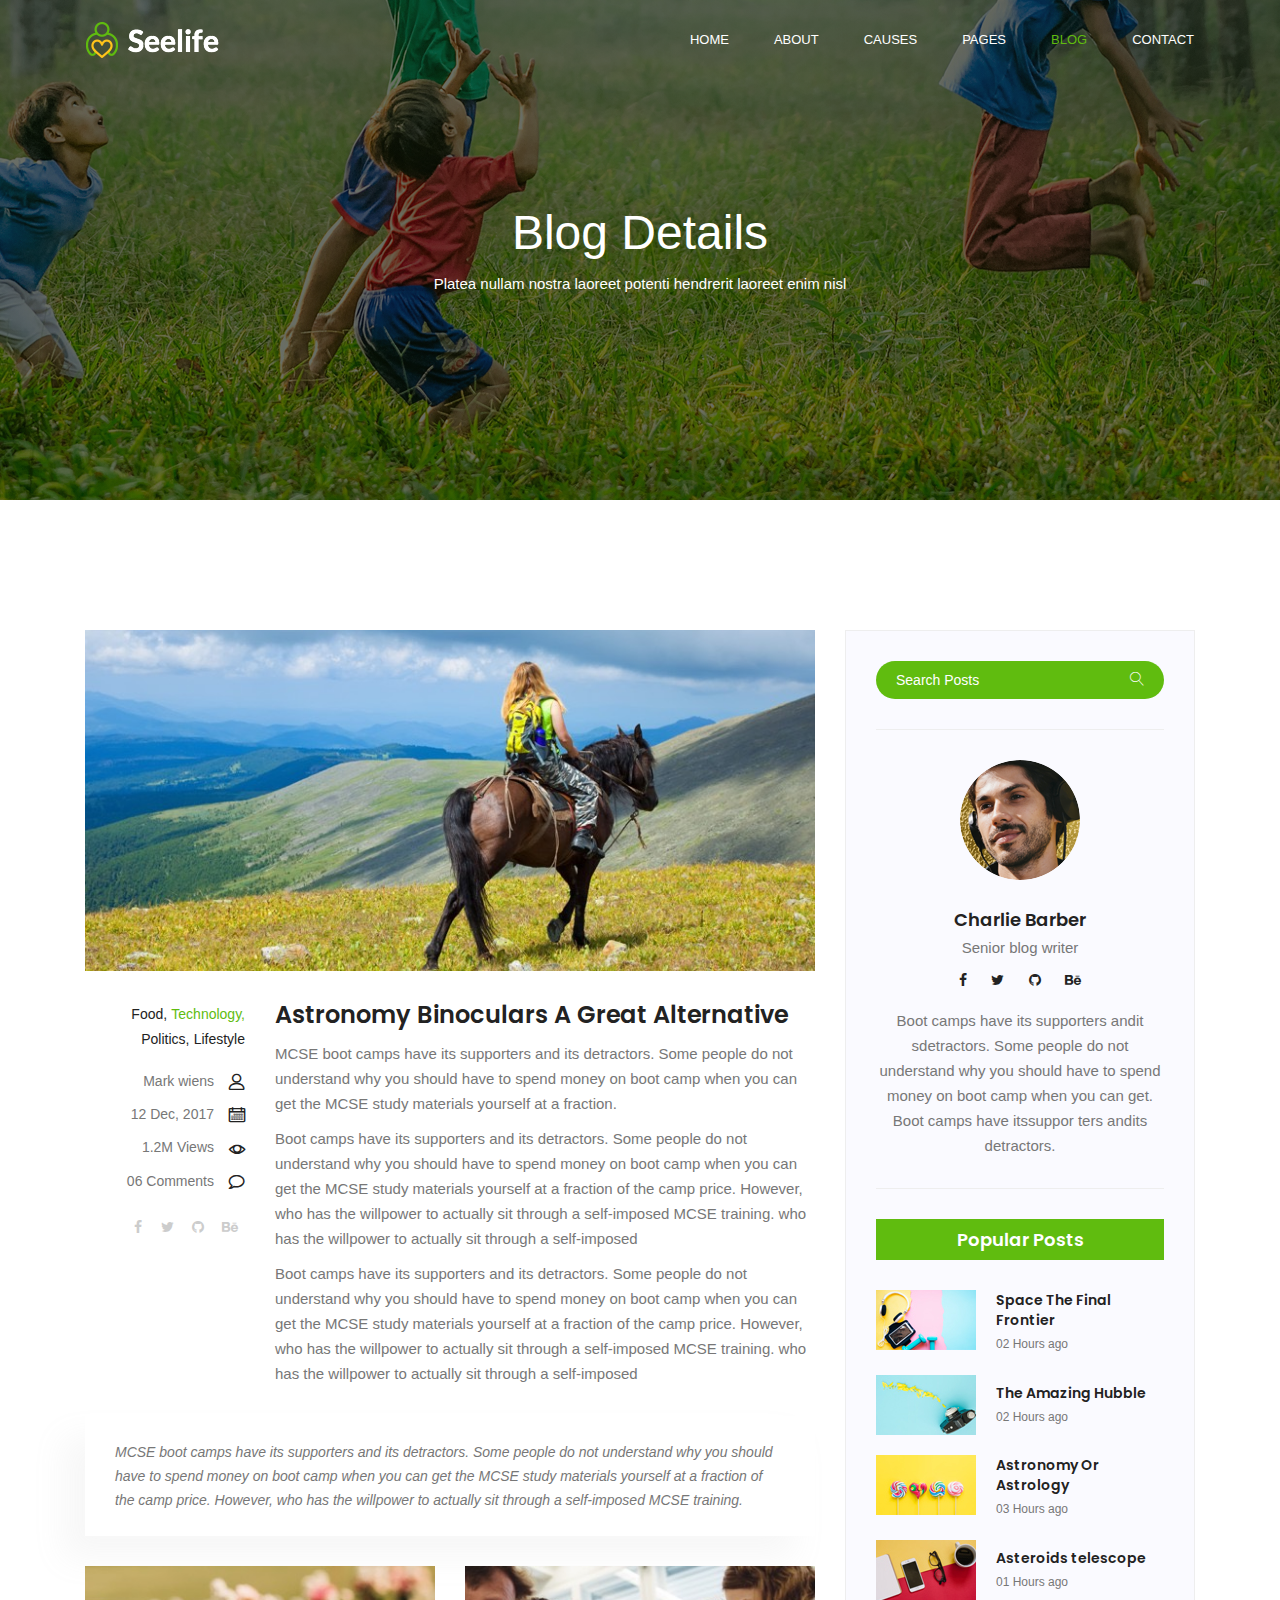
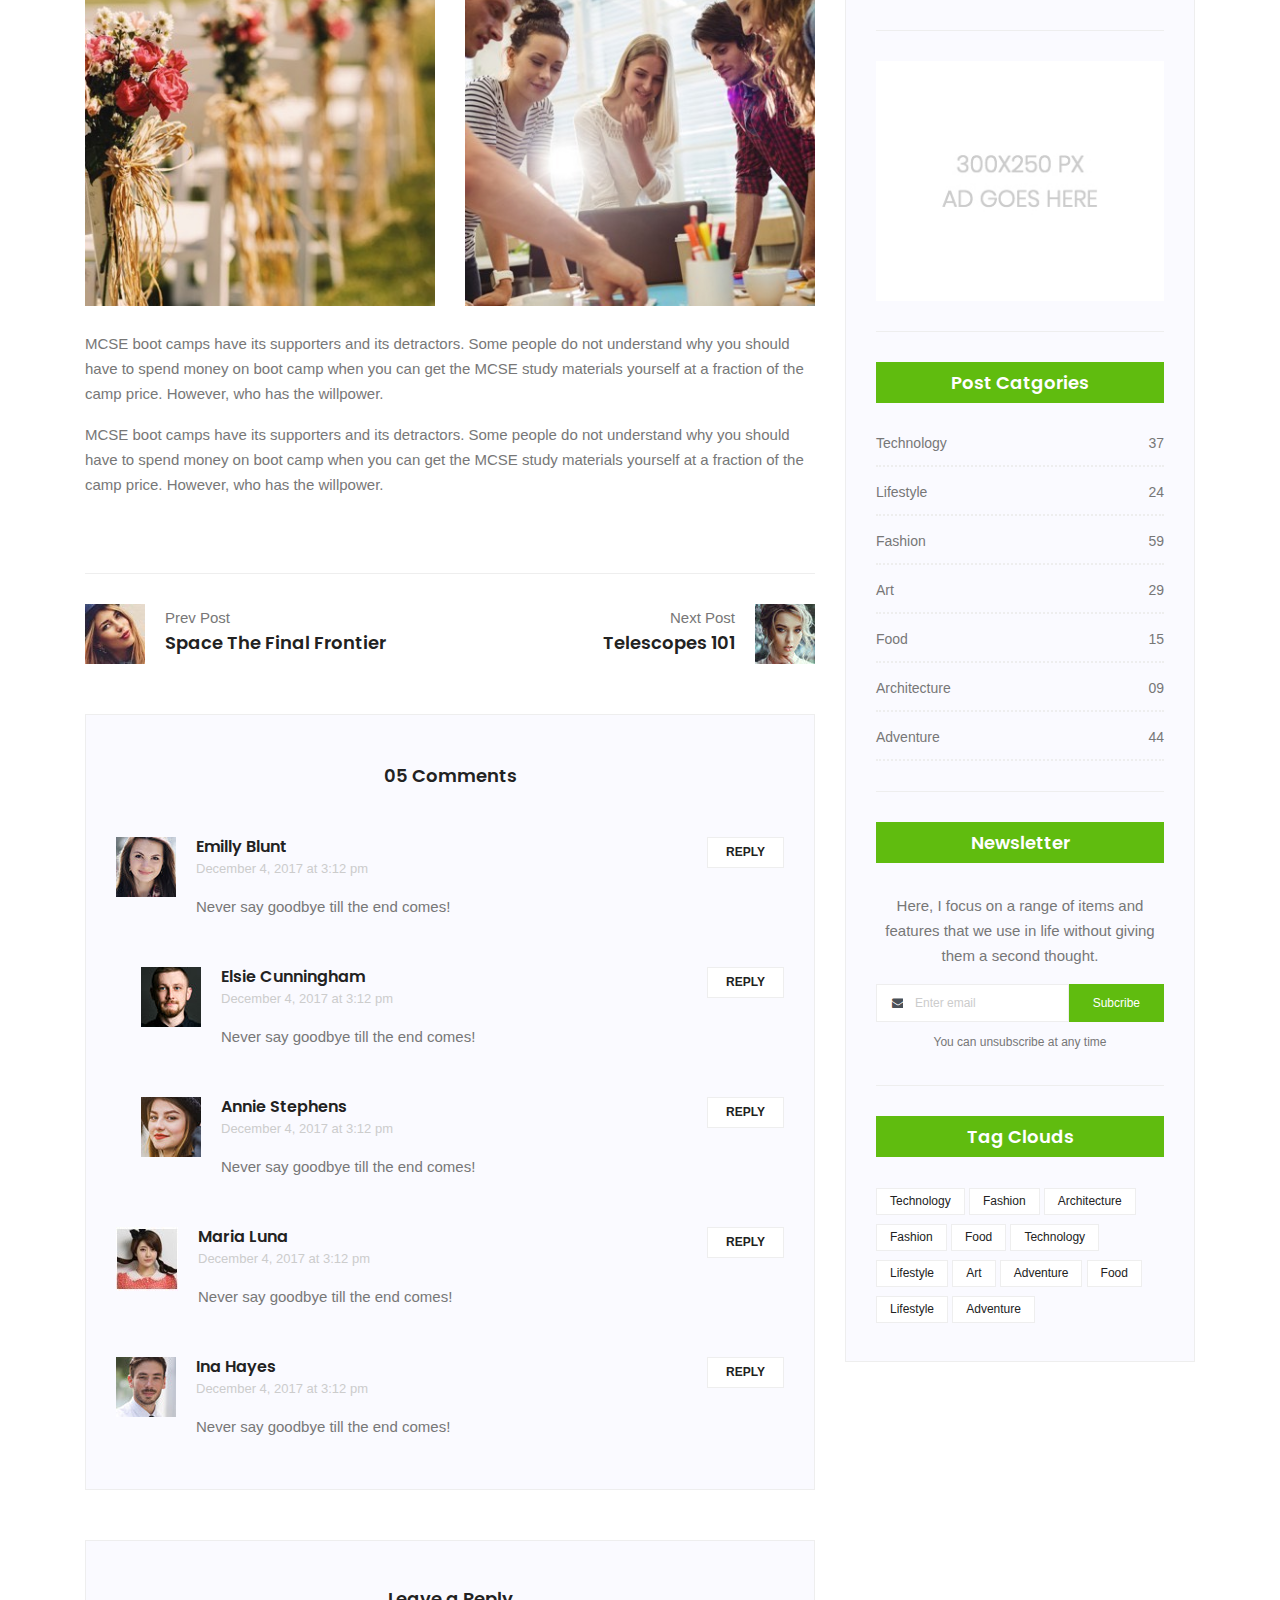
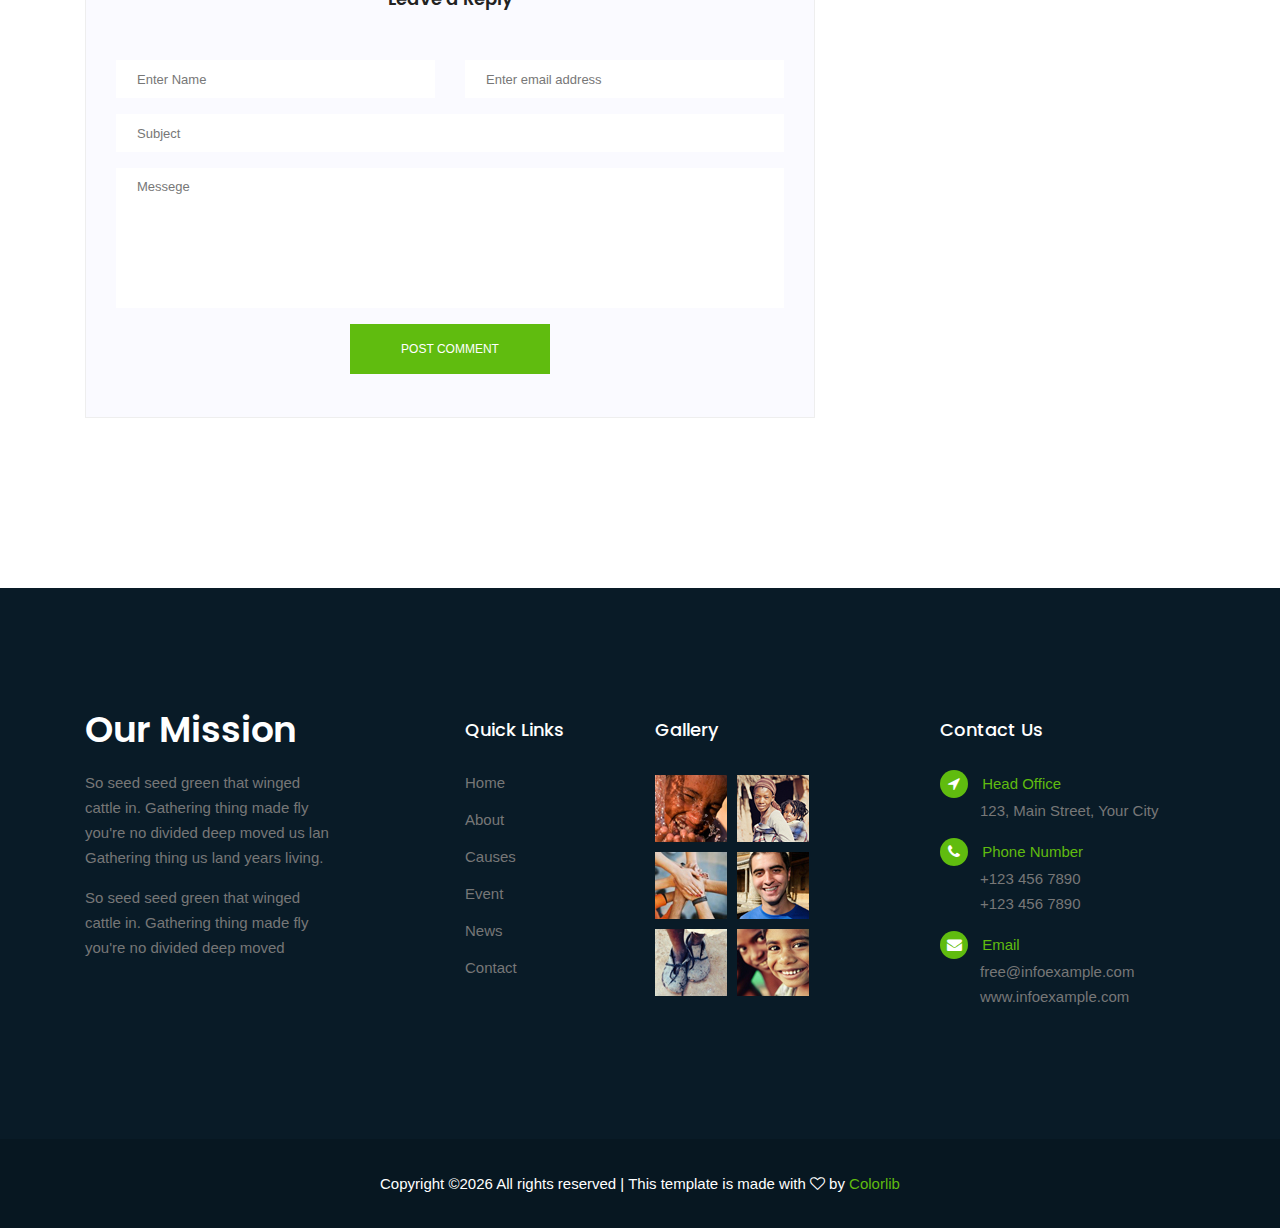
<file: single-blog.html>
<!doctype html>
<html lang="en">
    <head>
        <!-- Required meta tags -->
        <meta charset="utf-8">
        <meta name="viewport" content="width=device-width, initial-scale=1, shrink-to-fit=no">
        <link rel="icon" href="img/favicon.png" type="image/png">
        <title>Blog Details</title>
        <!-- Bootstrap CSS -->
        <link rel="stylesheet" href="css/bootstrap.css">
        <link rel="stylesheet" href="vendors/linericon/style.css">
        <link rel="stylesheet" href="css/font-awesome.min.css">
        <link rel="stylesheet" href="vendors/lightbox/simpleLightbox.css">
        <link rel="stylesheet" href="vendors/nice-select/css/nice-select.css">
        <!-- main css -->
        <link rel="stylesheet" href="css/style.css">
        <link rel="stylesheet" href="css/responsive.css">
    </head>
<body>
        
        <!--================ Start Header Menu Area =================-->
        <header class="header_area">
            <div class="main_menu">
                <div class="container">
                    <nav class="navbar navbar-expand-lg navbar-light">
                        <div class="container">
                            <!-- Brand and toggle get grouped for better mobile display -->
                            <a class="navbar-brand logo_h" href="index.html"><img src="img/logo.png" alt=""></a>
                            <button class="navbar-toggler" type="button" data-toggle="collapse" data-target="#navbarSupportedContent" aria-controls="navbarSupportedContent" aria-expanded="false" aria-label="Toggle navigation">
                                <span class="icon-bar"></span>
                                <span class="icon-bar"></span>
                                <span class="icon-bar"></span>
                            </button>
                            <!-- Collect the nav links, forms, and other content for toggling -->
                            <div class="collapse navbar-collapse offset" id="navbarSupportedContent">
                                <ul class="nav navbar-nav menu_nav ml-auto">
                                    <li class="nav-item"><a class="nav-link" href="index.html">Home</a></li> 
                                    <li class="nav-item"><a class="nav-link" href="about-us.html">About</a></li> 
                                    <li class="nav-item"><a class="nav-link" href="causes.html">Causes</a>
                                    <li class="nav-item submenu dropdown">
                                        <a href="#" class="nav-link dropdown-toggle" data-toggle="dropdown" role="button" aria-haspopup="true" aria-expanded="false">Pages</a>
                                        <ul class="dropdown-menu">
                                            <li class="nav-item"><a class="nav-link" href="events.html">Events</a>
                                            <li class="nav-item"><a class="nav-link" href="event-details.html">Event Details</a> 
                                            <li class="nav-item"><a class="nav-link" href="elements.html">Elements</a></li>
                                        </ul>
                                    </li> 
                                    <li class="nav-item submenu dropdown active">
                                        <a href="#" class="nav-link dropdown-toggle" data-toggle="dropdown" role="button" aria-haspopup="true" aria-expanded="false">Blog</a>
                                        <ul class="dropdown-menu">
                                            <li class="nav-item"><a class="nav-link" href="blog.html">Blog</a></li>
                                            <li class="nav-item"><a class="nav-link" href="single-blog.html">Blog Details</a></li>
                                        </ul>
                                    </li> 
                                    <li class="nav-item"><a class="nav-link" href="contact.html">Contact</a></li>
                                </ul>
                            </div> 
                        </div>
                    </nav>
                </div>
            </div>
        </header>
        <!--================ End Header Menu Area =================-->
            
        <!--================ Home Banner Area =================-->
        <section class="banner_area">
            <div class="banner_inner d-flex align-items-center">
                <div class="overlay bg-parallax" data-stellar-ratio="0.9" data-stellar-vertical-offset="0" data-background=""></div>
                <div class="container">
                    <div class="banner_content text-center">
                        <h2>Blog Details</h2>
                        <p>Platea nullam nostra laoreet potenti hendrerit laoreet enim nisl</p>
                    </div>
                </div>
            </div>
        </section>
        <!--================ End Home Banner Area =================-->
        
        <!--================Blog Area =================-->
        <section class="blog_area single-post-area section_gap">
            <div class="container">
                <div class="row">
                    <div class="col-lg-8 posts-list">
                        <div class="single-post row">
                            <div class="col-lg-12">
                                <div class="feature-img">
                                    <img class="img-fluid" src="img/blog/feature-img1.jpg" alt="">
                                </div>									
                            </div>
                            <div class="col-lg-3  col-md-3">
                                <div class="blog_info text-right">
                                    <div class="post_tag">
                                        <a href="#">Food,</a>
                                        <a class="active" href="#">Technology,</a>
                                        <a href="#">Politics,</a>
                                        <a href="#">Lifestyle</a>
                                    </div>
                                    <ul class="blog_meta list">
                                        <li><a href="#">Mark wiens<i class="lnr lnr-user"></i></a></li>
                                        <li><a href="#">12 Dec, 2017<i class="lnr lnr-calendar-full"></i></a></li>
                                        <li><a href="#">1.2M Views<i class="lnr lnr-eye"></i></a></li>
                                        <li><a href="#">06 Comments<i class="lnr lnr-bubble"></i></a></li>
                                    </ul>
                                    <ul class="social-links">
                                        <li><a href="#"><i class="fa fa-facebook"></i></a></li>
                                        <li><a href="#"><i class="fa fa-twitter"></i></a></li>
                                        <li><a href="#"><i class="fa fa-github"></i></a></li>
                                        <li><a href="#"><i class="fa fa-behance"></i></a></li>
                                    </ul>
                                </div>
                            </div>
                            <div class="col-lg-9 col-md-9 blog_details">
                                <h2>Astronomy Binoculars A Great Alternative</h2>
                                <p class="excert">
                                    MCSE boot camps have its supporters and its detractors. Some people do not understand why you should have to spend money on boot camp when you can get the MCSE study materials yourself at a fraction.
                                </p>
                                <p>
                                    Boot camps have its supporters and its detractors. Some people do not understand why you should have to spend money on boot camp when you can get the MCSE study materials yourself at a fraction of the camp price. However, who has the willpower to actually sit through a self-imposed MCSE training. who has the willpower to actually sit through a self-imposed
                                </p>
                                <p>
                                    Boot camps have its supporters and its detractors. Some people do not understand why you should have to spend money on boot camp when you can get the MCSE study materials yourself at a fraction of the camp price. However, who has the willpower to actually sit through a self-imposed MCSE training. who has the willpower to actually sit through a self-imposed
                                </p>
                            </div>
                            <div class="col-lg-12">
                                <div class="quotes">
                                    MCSE boot camps have its supporters and its detractors. Some people do not understand why you should have to spend money on boot camp when you can get the MCSE study materials yourself at a fraction of the camp price. However, who has the willpower to actually sit through a self-imposed MCSE training.										
                                </div>
                                <div class="row">
                                    <div class="col-6">
                                        <img class="img-fluid" src="img/blog/post-img1.jpg" alt="">
                                    </div>
                                    <div class="col-6">
                                        <img class="img-fluid" src="img/blog/post-img2.jpg" alt="">
                                    </div>	
                                    <div class="col-lg-12 mt-25">
                                        <p>
                                            MCSE boot camps have its supporters and its detractors. Some people do not understand why you should have to spend money on boot camp when you can get the MCSE study materials yourself at a fraction of the camp price. However, who has the willpower.
                                        </p>
                                        <p>
                                            MCSE boot camps have its supporters and its detractors. Some people do not understand why you should have to spend money on boot camp when you can get the MCSE study materials yourself at a fraction of the camp price. However, who has the willpower.
                                        </p>											
                                    </div>									
                                </div>
                            </div>
                        </div>
                        <div class="navigation-area">
                            <div class="row">
                                <div class="col-lg-6 col-md-6 col-12 nav-left flex-row d-flex justify-content-start align-items-center">
                                    <div class="thumb">
                                        <a href="#"><img class="img-fluid" src="img/blog/prev.jpg" alt=""></a>
                                    </div>
                                    <div class="arrow">
                                        <a href="#"><span class="lnr text-white lnr-arrow-left"></span></a>
                                    </div>
                                    <div class="detials">
                                        <p>Prev Post</p>
                                        <a href="#"><h4>Space The Final Frontier</h4></a>
                                    </div>
                                </div>
                                <div class="col-lg-6 col-md-6 col-12 nav-right flex-row d-flex justify-content-end align-items-center">
                                    <div class="detials">
                                        <p>Next Post</p>
                                        <a href="#"><h4>Telescopes 101</h4></a>
                                    </div>
                                    <div class="arrow">
                                        <a href="#"><span class="lnr text-white lnr-arrow-right"></span></a>
                                    </div>
                                    <div class="thumb">
                                        <a href="#"><img class="img-fluid" src="img/blog/next.jpg" alt=""></a>
                                    </div>										
                                </div>									
                            </div>
                        </div>
                        <div class="comments-area">
                            <h4>05 Comments</h4>
                            <div class="comment-list">
                                <div class="single-comment justify-content-between d-flex">
                                    <div class="user justify-content-between d-flex">
                                        <div class="thumb">
                                            <img src="img/blog/c1.jpg" alt="">
                                        </div>
                                        <div class="desc">
                                            <h5><a href="#">Emilly Blunt</a></h5>
                                            <p class="date">December 4, 2017 at 3:12 pm </p>
                                            <p class="comment">
                                                Never say goodbye till the end comes!
                                            </p>
                                        </div>
                                    </div>
                                    <div class="reply-btn">
                                           <a href="" class="btn-reply text-uppercase">reply</a> 
                                    </div>
                                </div>
                            </div>	
                            <div class="comment-list left-padding">
                                <div class="single-comment justify-content-between d-flex">
                                    <div class="user justify-content-between d-flex">
                                        <div class="thumb">
                                            <img src="img/blog/c2.jpg" alt="">
                                        </div>
                                        <div class="desc">
                                            <h5><a href="#">Elsie Cunningham</a></h5>
                                            <p class="date">December 4, 2017 at 3:12 pm </p>
                                            <p class="comment">
                                                Never say goodbye till the end comes!
                                            </p>
                                        </div>
                                    </div>
                                    <div class="reply-btn">
                                           <a href="" class="btn-reply text-uppercase">reply</a> 
                                    </div>
                                </div>
                            </div>	
                            <div class="comment-list left-padding">
                                <div class="single-comment justify-content-between d-flex">
                                    <div class="user justify-content-between d-flex">
                                        <div class="thumb">
                                            <img src="img/blog/c3.jpg" alt="">
                                        </div>
                                        <div class="desc">
                                            <h5><a href="#">Annie Stephens</a></h5>
                                            <p class="date">December 4, 2017 at 3:12 pm </p>
                                            <p class="comment">
                                                Never say goodbye till the end comes!
                                            </p>
                                        </div>
                                    </div>
                                    <div class="reply-btn">
                                           <a href="" class="btn-reply text-uppercase">reply</a> 
                                    </div>
                                </div>
                            </div>	
                            <div class="comment-list">
                                <div class="single-comment justify-content-between d-flex">
                                    <div class="user justify-content-between d-flex">
                                        <div class="thumb">
                                            <img src="img/blog/c4.jpg" alt="">
                                        </div>
                                        <div class="desc">
                                            <h5><a href="#">Maria Luna</a></h5>
                                            <p class="date">December 4, 2017 at 3:12 pm </p>
                                            <p class="comment">
                                                Never say goodbye till the end comes!
                                            </p>
                                        </div>
                                    </div>
                                    <div class="reply-btn">
                                           <a href="" class="btn-reply text-uppercase">reply</a> 
                                    </div>
                                </div>
                            </div>	
                            <div class="comment-list">
                                <div class="single-comment justify-content-between d-flex">
                                    <div class="user justify-content-between d-flex">
                                        <div class="thumb">
                                            <img src="img/blog/c5.jpg" alt="">
                                        </div>
                                        <div class="desc">
                                            <h5><a href="#">Ina Hayes</a></h5>
                                            <p class="date">December 4, 2017 at 3:12 pm </p>
                                            <p class="comment">
                                                Never say goodbye till the end comes!
                                            </p>
                                        </div>
                                    </div>
                                    <div class="reply-btn">
                                           <a href="" class="btn-reply text-uppercase">reply</a> 
                                    </div>
                                </div>
                            </div>	                                             				
                        </div>
                        <div class="comment-form">
                            <h4>Leave a Reply</h4>
                            <form>
                                <div class="form-group form-inline">
                                  <div class="form-group col-lg-6 col-md-6 name">
                                    <input type="text" class="form-control" id="name" placeholder="Enter Name" onfocus="this.placeholder = ''" onblur="this.placeholder = 'Enter Name'">
                                  </div>
                                  <div class="form-group col-lg-6 col-md-6 email">
                                    <input type="email" class="form-control" id="email" placeholder="Enter email address" onfocus="this.placeholder = ''" onblur="this.placeholder = 'Enter email address'">
                                  </div>										
                                </div>
                                <div class="form-group">
                                    <input type="text" class="form-control" id="subject" placeholder="Subject" onfocus="this.placeholder = ''" onblur="this.placeholder = 'Subject'">
                                </div>
                                <div class="form-group">
                                    <textarea class="form-control mb-10" rows="5" name="message" placeholder="Messege" onfocus="this.placeholder = ''" onblur="this.placeholder = 'Messege'" required=""></textarea>
                                </div>
                                <a href="#" class="primary-btn primary_btn">Post Comment</a>	
                            </form>
                        </div>
                    </div>
                    <div class="col-lg-4">
                        <div class="blog_right_sidebar">
                            <aside class="single_sidebar_widget search_widget">
                                <div class="input-group">
                                    <input type="text" class="form-control" placeholder="Search Posts">
                                    <span class="input-group-btn">
                                        <button class="btn btn-default" type="button"><i class="lnr lnr-magnifier"></i></button>
                                    </span>
                                </div><!-- /input-group -->
                                <div class="br"></div>
                            </aside>
                            <aside class="single_sidebar_widget author_widget">
                                <img class="author_img rounded-circle" src="img/blog/author.png" alt="">
                                <h4>Charlie Barber</h4>
                                <p>Senior blog writer</p>
                                <div class="social_icon">
                                    <a href="#"><i class="fa fa-facebook"></i></a>
                                    <a href="#"><i class="fa fa-twitter"></i></a>
                                    <a href="#"><i class="fa fa-github"></i></a>
                                    <a href="#"><i class="fa fa-behance"></i></a>
                                </div>
                                <p>Boot camps have its supporters andit sdetractors. Some people do not understand why you should have to spend money on boot camp when you can get. Boot camps have itssuppor ters andits detractors.</p>
                                <div class="br"></div>
                            </aside>
                            <aside class="single_sidebar_widget popular_post_widget">
                                <h3 class="widget_title">Popular Posts</h3>
                                <div class="media post_item">
                                    <img src="img/blog/popular-post/post1.jpg" alt="post">
                                    <div class="media-body">
                                        <a href="single-blog.html"><h3>Space The Final Frontier</h3></a>
                                        <p>02 Hours ago</p>
                                    </div>
                                </div>
                                <div class="media post_item">
                                    <img src="img/blog/popular-post/post2.jpg" alt="post">
                                    <div class="media-body">
                                        <a href="single-blog.html"><h3>The Amazing Hubble</h3></a>
                                        <p>02 Hours ago</p>
                                    </div>
                                </div>
                                <div class="media post_item">
                                    <img src="img/blog/popular-post/post3.jpg" alt="post">
                                    <div class="media-body">
                                        <a href="single-blog.html"><h3>Astronomy Or Astrology</h3></a>
                                        <p>03 Hours ago</p>
                                    </div>
                                </div>
                                <div class="media post_item">
                                    <img src="img/blog/popular-post/post4.jpg" alt="post">
                                    <div class="media-body">
                                        <a href="single-blog.html"><h3>Asteroids telescope</h3></a>
                                        <p>01 Hours ago</p>
                                    </div>
                                </div>
                                <div class="br"></div>
                            </aside>
                            <aside class="single_sidebar_widget ads_widget">
                                <a href="#"><img class="img-fluid" src="img/blog/add.jpg" alt=""></a>
                                <div class="br"></div>
                            </aside>
                            <aside class="single_sidebar_widget post_category_widget">
                                <h4 class="widget_title">Post Catgories</h4>
                                <ul class="list cat-list">
                                    <li>
                                        <a href="#" class="d-flex justify-content-between">
                                            <p>Technology</p>
                                            <p>37</p>
                                        </a>
                                    </li>
                                    <li>
                                        <a href="#" class="d-flex justify-content-between">
                                            <p>Lifestyle</p>
                                            <p>24</p>
                                        </a>
                                    </li>
                                    <li>
                                        <a href="#" class="d-flex justify-content-between">
                                            <p>Fashion</p>
                                            <p>59</p>
                                        </a>
                                    </li>
                                    <li>
                                        <a href="#" class="d-flex justify-content-between">
                                            <p>Art</p>
                                            <p>29</p>
                                        </a>
                                    </li>
                                    <li>
                                        <a href="#" class="d-flex justify-content-between">
                                            <p>Food</p>
                                            <p>15</p>
                                        </a>
                                    </li>
                                    <li>
                                        <a href="#" class="d-flex justify-content-between">
                                            <p>Architecture</p>
                                            <p>09</p>
                                        </a>
                                    </li>
                                    <li>
                                        <a href="#" class="d-flex justify-content-between">
                                            <p>Adventure</p>
                                            <p>44</p>
                                        </a>
                                    </li>															
                                </ul>
                                <div class="br"></div>
                            </aside>
                            <aside class="single-sidebar-widget newsletter_widget">
                                <h4 class="widget_title">Newsletter</h4>
                                <p>
                                Here, I focus on a range of items and features that we use in life without
                                giving them a second thought.
                                </p>
                                <div class="form-group d-flex flex-row">
                                    <div class="input-group">
                                        <div class="input-group-prepend">
                                            <div class="input-group-text"><i class="fa fa-envelope" aria-hidden="true"></i></div>
                                        </div>
                                        <input type="text" class="form-control" id="inlineFormInputGroup" placeholder="Enter email" onfocus="this.placeholder = ''" onblur="this.placeholder = 'Enter email'">
                                    </div>
                                    <a href="#" class="bbtns">Subcribe</a>
                                </div>	
                                <p class="text-bottom">You can unsubscribe at any time</p>	
                                <div class="br"></div>							
                            </aside>
                            <aside class="single-sidebar-widget tag_cloud_widget">
                                <h4 class="widget_title">Tag Clouds</h4>
                                <ul class="list">
                                    <li><a href="#">Technology</a></li>
                                    <li><a href="#">Fashion</a></li>
                                    <li><a href="#">Architecture</a></li>
                                    <li><a href="#">Fashion</a></li>
                                    <li><a href="#">Food</a></li>
                                    <li><a href="#">Technology</a></li>
                                    <li><a href="#">Lifestyle</a></li>
                                    <li><a href="#">Art</a></li>
                                    <li><a href="#">Adventure</a></li>
                                    <li><a href="#">Food</a></li>
                                    <li><a href="#">Lifestyle</a></li>
                                    <li><a href="#">Adventure</a></li>
                                </ul>
                            </aside>
                        </div>
                    </div>
                </div>
            </div>
        </section>
        <!--================Blog Area =================-->
        
         <!--================ Start footer Area  =================-->	
    <footer>
            <div class="footer-area">
                <div class="container">
                    <div class="row section_gap">
                        <div class="col-lg-3 col-md-6 col-sm-6">
                            <div class="single-footer-widget tp_widgets">
                                <h4 class="footer_title large_title">Our Mission</h4>
                                <p>
                                    So seed seed green that winged cattle in. Gathering thing made fly you're no 
                                    divided deep moved us lan Gathering thing us land years living.
                                </p>
                                <p>
                                    So seed seed green that winged cattle in. Gathering thing made fly you're no divided deep moved 
                                </p>
                            </div>
                        </div>
                        <div class="offset-lg-1 col-lg-2 col-md-6 col-sm-6">
                            <div class="single-footer-widget tp_widgets">
                                <h4 class="footer_title">Quick Links</h4>
                                <ul class="list">
                                    <li><a href="#">Home</a></li>
                                    <li><a href="#">About</a></li>
                                    <li><a href="#">Causes</a></li>
                                    <li><a href="#">Event</a></li>
                                    <li><a href="#">News</a></li>
                                    <li><a href="#">Contact</a></li>
                                </ul>
                            </div>
                        </div>
                        <div class="col-lg-2 col-md-6 col-sm-6">
                            <div class="single-footer-widget instafeed">
                                <h4 class="footer_title">Gallery</h6>
                                <ul class="list instafeed d-flex flex-wrap">
                                    <li><img src="img/gallery/g1.jpg" alt=""></li>
                                    <li><img src="img/gallery/g2.jpg" alt=""></li>
                                    <li><img src="img/gallery/g3.jpg" alt=""></li>
                                    <li><img src="img/gallery/g4.jpg" alt=""></li>
                                    <li><img src="img/gallery/g5.jpg" alt=""></li>
                                    <li><img src="img/gallery/g6.jpg" alt=""></li>
                                </ul>
                            </div>
                        </div>
                        <div class="offset-lg-1 col-lg-3 col-md-6 col-sm-6">
                            <div class="single-footer-widget tp_widgets">
                                <h4 class="footer_title">Contact Us</h4>
                                <div class="ml-40">
                                    <p class="sm-head">
                                        <span class="fa fa-location-arrow"></span>
                                        Head Office
                                    </p>
                                    <p>123, Main Street, Your City</p>
        
                                    <p class="sm-head">
                                        <span class="fa fa-phone"></span>
                                        Phone Number
                                    </p>
                                    <p>
                                        +123 456 7890 <br>
                                        +123 456 7890
                                    </p>
        
                                    <p class="sm-head">
                                        <span class="fa fa-envelope"></span>
                                        Email
                                    </p>
                                    <p>
                                        free@infoexample.com <br>
                                        www.infoexample.com
                                    </p>
                                </div>
                            </div>
                        </div>
                    </div>
                </div>
            </div>
    
            <div class="footer-bottom">
                <div class="container">
                    <div class="row d-flex">
                        <p class="col-lg-12 footer-text text-center">
                            <!-- Link back to Colorlib can't be removed. Template is licensed under CC BY 3.0. -->
Copyright &copy;<script>document.write(new Date().getFullYear());</script> All rights reserved | This template is made with <i class="fa fa-heart-o" aria-hidden="true"></i> by <a href="https://colorlib.com" target="_blank">Colorlib</a>
<!-- Link back to Colorlib can't be removed. Template is licensed under CC BY 3.0. --></p>
                    </div>
                </div>
            </div>
        </footer>
        <!--================ End footer Area  =================--> 
        
        
        
        
        <!-- Optional JavaScript -->
        <!-- jQuery first, then Popper.js, then Bootstrap JS -->
        <script src="js/jquery-3.2.1.min.js"></script>
        <script src="js/popper.js"></script>
        <script src="js/bootstrap.min.js"></script>
        <script src="js/stellar.js"></script>
        <script src="vendors/lightbox/simpleLightbox.min.js"></script>
        <script src="vendors/nice-select/js/jquery.nice-select.min.js"></script>
        <script src="js/jquery.ajaxchimp.min.js"></script>
        <script src="js/mail-script.js"></script>
        <script src="js/theme.js"></script>
    </body>
</html>
</file>
<file: vendors/linericon/style.css>
@font-face {
	font-family: 'Linearicons-Free';
	src:url('fonts/Linearicons-Free.eot?w118d');
	src:url('fonts/Linearicons-Free.eot?#iefixw118d') format('embedded-opentype'),
		url('fonts/Linearicons-Free.woff2?w118d') format('woff2'),
		url('fonts/Linearicons-Free.woff?w118d') format('woff'),
		url('fonts/Linearicons-Free.ttf?w118d') format('truetype'),
		url('fonts/Linearicons-Free.svg?w118d#Linearicons-Free') format('svg');
	font-weight: normal;
	font-style: normal;
}

.lnr {
	font-family: 'Linearicons-Free';
	speak: none;
	font-style: normal;
	font-weight: normal;
	font-variant: normal;
	text-transform: none;
	line-height: 1;

	/* Better Font Rendering =========== */
	-webkit-font-smoothing: antialiased;
	-moz-osx-font-smoothing: grayscale;
}

.lnr-home:before {
	content: "\e800";
}
.lnr-apartment:before {
	content: "\e801";
}
.lnr-pencil:before {
	content: "\e802";
}
.lnr-magic-wand:before {
	content: "\e803";
}
.lnr-drop:before {
	content: "\e804";
}
.lnr-lighter:before {
	content: "\e805";
}
.lnr-poop:before {
	content: "\e806";
}
.lnr-sun:before {
	content: "\e807";
}
.lnr-moon:before {
	content: "\e808";
}
.lnr-cloud:before {
	content: "\e809";
}
.lnr-cloud-upload:before {
	content: "\e80a";
}
.lnr-cloud-download:before {
	content: "\e80b";
}
.lnr-cloud-sync:before {
	content: "\e80c";
}
.lnr-cloud-check:before {
	content: "\e80d";
}
.lnr-database:before {
	content: "\e80e";
}
.lnr-lock:before {
	content: "\e80f";
}
.lnr-cog:before {
	content: "\e810";
}
.lnr-trash:before {
	content: "\e811";
}
.lnr-dice:before {
	content: "\e812";
}
.lnr-heart:before {
	content: "\e813";
}
.lnr-star:before {
	content: "\e814";
}
.lnr-star-half:before {
	content: "\e815";
}
.lnr-star-empty:before {
	content: "\e816";
}
.lnr-flag:before {
	content: "\e817";
}
.lnr-envelope:before {
	content: "\e818";
}
.lnr-paperclip:before {
	content: "\e819";
}
.lnr-inbox:before {
	content: "\e81a";
}
.lnr-eye:before {
	content: "\e81b";
}
.lnr-printer:before {
	content: "\e81c";
}
.lnr-file-empty:before {
	content: "\e81d";
}
.lnr-file-add:before {
	content: "\e81e";
}
.lnr-enter:before {
	content: "\e81f";
}
.lnr-exit:before {
	content: "\e820";
}
.lnr-graduation-hat:before {
	content: "\e821";
}
.lnr-license:before {
	content: "\e822";
}
.lnr-music-note:before {
	content: "\e823";
}
.lnr-film-play:before {
	content: "\e824";
}
.lnr-camera-video:before {
	content: "\e825";
}
.lnr-camera:before {
	content: "\e826";
}
.lnr-picture:before {
	content: "\e827";
}
.lnr-book:before {
	content: "\e828";
}
.lnr-bookmark:before {
	content: "\e829";
}
.lnr-user:before {
	content: "\e82a";
}
.lnr-users:before {
	content: "\e82b";
}
.lnr-shirt:before {
	content: "\e82c";
}
.lnr-store:before {
	content: "\e82d";
}
.lnr-cart:before {
	content: "\e82e";
}
.lnr-tag:before {
	content: "\e82f";
}
.lnr-phone-handset:before {
	content: "\e830";
}
.lnr-phone:before {
	content: "\e831";
}
.lnr-pushpin:before {
	content: "\e832";
}
.lnr-map-marker:before {
	content: "\e833";
}
.lnr-map:before {
	content: "\e834";
}
.lnr-location:before {
	content: "\e835";
}
.lnr-calendar-full:before {
	content: "\e836";
}
.lnr-keyboard:before {
	content: "\e837";
}
.lnr-spell-check:before {
	content: "\e838";
}
.lnr-screen:before {
	content: "\e839";
}
.lnr-smartphone:before {
	content: "\e83a";
}
.lnr-tablet:before {
	content: "\e83b";
}
.lnr-laptop:before {
	content: "\e83c";
}
.lnr-laptop-phone:before {
	content: "\e83d";
}
.lnr-power-switch:before {
	content: "\e83e";
}
.lnr-bubble:before {
	content: "\e83f";
}
.lnr-heart-pulse:before {
	content: "\e840";
}
.lnr-construction:before {
	content: "\e841";
}
.lnr-pie-chart:before {
	content: "\e842";
}
.lnr-chart-bars:before {
	content: "\e843";
}
.lnr-gift:before {
	content: "\e844";
}
.lnr-diamond:before {
	content: "\e845";
}
.lnr-linearicons:before {
	content: "\e846";
}
.lnr-dinner:before {
	content: "\e847";
}
.lnr-coffee-cup:before {
	content: "\e848";
}
.lnr-leaf:before {
	content: "\e849";
}
.lnr-paw:before {
	content: "\e84a";
}
.lnr-rocket:before {
	content: "\e84b";
}
.lnr-briefcase:before {
	content: "\e84c";
}
.lnr-bus:before {
	content: "\e84d";
}
.lnr-car:before {
	content: "\e84e";
}
.lnr-train:before {
	content: "\e84f";
}
.lnr-bicycle:before {
	content: "\e850";
}
.lnr-wheelchair:before {
	content: "\e851";
}
.lnr-select:before {
	content: "\e852";
}
.lnr-earth:before {
	content: "\e853";
}
.lnr-smile:before {
	content: "\e854";
}
.lnr-sad:before {
	content: "\e855";
}
.lnr-neutral:before {
	content: "\e856";
}
.lnr-mustache:before {
	content: "\e857";
}
.lnr-alarm:before {
	content: "\e858";
}
.lnr-bullhorn:before {
	content: "\e859";
}
.lnr-volume-high:before {
	content: "\e85a";
}
.lnr-volume-medium:before {
	content: "\e85b";
}
.lnr-volume-low:before {
	content: "\e85c";
}
.lnr-volume:before {
	content: "\e85d";
}
.lnr-mic:before {
	content: "\e85e";
}
.lnr-hourglass:before {
	content: "\e85f";
}
.lnr-undo:before {
	content: "\e860";
}
.lnr-redo:before {
	content: "\e861";
}
.lnr-sync:before {
	content: "\e862";
}
.lnr-history:before {
	content: "\e863";
}
.lnr-clock:before {
	content: "\e864";
}
.lnr-download:before {
	content: "\e865";
}
.lnr-upload:before {
	content: "\e866";
}
.lnr-enter-down:before {
	content: "\e867";
}
.lnr-exit-up:before {
	content: "\e868";
}
.lnr-bug:before {
	content: "\e869";
}
.lnr-code:before {
	content: "\e86a";
}
.lnr-link:before {
	content: "\e86b";
}
.lnr-unlink:before {
	content: "\e86c";
}
.lnr-thumbs-up:before {
	content: "\e86d";
}
.lnr-thumbs-down:before {
	content: "\e86e";
}
.lnr-magnifier:before {
	content: "\e86f";
}
.lnr-cross:before {
	content: "\e870";
}
.lnr-menu:before {
	content: "\e871";
}
.lnr-list:before {
	content: "\e872";
}
.lnr-chevron-up:before {
	content: "\e873";
}
.lnr-chevron-down:before {
	content: "\e874";
}
.lnr-chevron-left:before {
	content: "\e875";
}
.lnr-chevron-right:before {
	content: "\e876";
}
.lnr-arrow-up:before {
	content: "\e877";
}
.lnr-arrow-down:before {
	content: "\e878";
}
.lnr-arrow-left:before {
	content: "\e879";
}
.lnr-arrow-right:before {
	content: "\e87a";
}
.lnr-move:before {
	content: "\e87b";
}
.lnr-warning:before {
	content: "\e87c";
}
.lnr-question-circle:before {
	content: "\e87d";
}
.lnr-menu-circle:before {
	content: "\e87e";
}
.lnr-checkmark-circle:before {
	content: "\e87f";
}
.lnr-cross-circle:before {
	content: "\e880";
}
.lnr-plus-circle:before {
	content: "\e881";
}
.lnr-circle-minus:before {
	content: "\e882";
}
.lnr-arrow-up-circle:before {
	content: "\e883";
}
.lnr-arrow-down-circle:before {
	content: "\e884";
}
.lnr-arrow-left-circle:before {
	content: "\e885";
}
.lnr-arrow-right-circle:before {
	content: "\e886";
}
.lnr-chevron-up-circle:before {
	content: "\e887";
}
.lnr-chevron-down-circle:before {
	content: "\e888";
}
.lnr-chevron-left-circle:before {
	content: "\e889";
}
.lnr-chevron-right-circle:before {
	content: "\e88a";
}
.lnr-crop:before {
	content: "\e88b";
}
.lnr-frame-expand:before {
	content: "\e88c";
}
.lnr-frame-contract:before {
	content: "\e88d";
}
.lnr-layers:before {
	content: "\e88e";
}
.lnr-funnel:before {
	content: "\e88f";
}
.lnr-text-format:before {
	content: "\e890";
}
.lnr-text-format-remove:before {
	content: "\e891";
}
.lnr-text-size:before {
	content: "\e892";
}
.lnr-bold:before {
	content: "\e893";
}
.lnr-italic:before {
	content: "\e894";
}
.lnr-underline:before {
	content: "\e895";
}
.lnr-strikethrough:before {
	content: "\e896";
}
.lnr-highlight:before {
	content: "\e897";
}
.lnr-text-align-left:before {
	content: "\e898";
}
.lnr-text-align-center:before {
	content: "\e899";
}
.lnr-text-align-right:before {
	content: "\e89a";
}
.lnr-text-align-justify:before {
	content: "\e89b";
}
.lnr-line-spacing:before {
	content: "\e89c";
}
.lnr-indent-increase:before {
	content: "\e89d";
}
.lnr-indent-decrease:before {
	content: "\e89e";
}
.lnr-pilcrow:before {
	content: "\e89f";
}
.lnr-direction-ltr:before {
	content: "\e8a0";
}
.lnr-direction-rtl:before {
	content: "\e8a1";
}
.lnr-page-break:before {
	content: "\e8a2";
}
.lnr-sort-alpha-asc:before {
	content: "\e8a3";
}
.lnr-sort-amount-asc:before {
	content: "\e8a4";
}
.lnr-hand:before {
	content: "\e8a5";
}
.lnr-pointer-up:before {
	content: "\e8a6";
}
.lnr-pointer-right:before {
	content: "\e8a7";
}
.lnr-pointer-down:before {
	content: "\e8a8";
}
.lnr-pointer-left:before {
	content: "\e8a9";
}
</file>
<file: vendors/nice-select/css/nice-select.css>
.nice-select {
  -webkit-tap-highlight-color: transparent;
  background-color: #fff;
  border-radius: 5px;
  border: solid 1px #e8e8e8;
  box-sizing: border-box;
  clear: both;
  cursor: pointer;
  display: block;
  float: left;
  font-family: inherit;
  font-size: 14px;
  font-weight: normal;
  height: 42px;
  line-height: 40px;
  outline: none;
  padding-left: 18px;
  padding-right: 30px;
  position: relative;
  text-align: left !important;
  -webkit-transition: all 0.2s ease-in-out;
  transition: all 0.2s ease-in-out;
  -webkit-user-select: none;
     -moz-user-select: none;
      -ms-user-select: none;
          user-select: none;
  white-space: nowrap;
  width: auto; }
  .nice-select:hover {
    border-color: #dbdbdb; }
  .nice-select:active, .nice-select.open, .nice-select:focus {
    border-color: #999; }
  .nice-select:after {
    border-bottom: 2px solid #999;
    border-right: 2px solid #999;
    content: '';
    display: block;
    height: 5px;
    margin-top: -4px;
    pointer-events: none;
    position: absolute;
    right: 12px;
    top: 50%;
    -webkit-transform-origin: 66% 66%;
        -ms-transform-origin: 66% 66%;
            transform-origin: 66% 66%;
    -webkit-transform: rotate(45deg);
        -ms-transform: rotate(45deg);
            transform: rotate(45deg);
    -webkit-transition: all 0.15s ease-in-out;
    transition: all 0.15s ease-in-out;
    width: 5px; }
  .nice-select.open:after {
    -webkit-transform: rotate(-135deg);
        -ms-transform: rotate(-135deg);
            transform: rotate(-135deg); }
  .nice-select.open .list {
    opacity: 1;
    pointer-events: auto;
    -webkit-transform: scale(1) translateY(0);
        -ms-transform: scale(1) translateY(0);
            transform: scale(1) translateY(0); }
  .nice-select.disabled {
    border-color: #ededed;
    color: #999;
    pointer-events: none; }
    .nice-select.disabled:after {
      border-color: #cccccc; }
  .nice-select.wide {
    width: 100%; }
    .nice-select.wide .list {
      left: 0 !important;
      right: 0 !important; }
  .nice-select.right {
    float: right; }
    .nice-select.right .list {
      left: auto;
      right: 0; }
  .nice-select.small {
    font-size: 12px;
    height: 36px;
    line-height: 34px; }
    .nice-select.small:after {
      height: 4px;
      width: 4px; }
    .nice-select.small .option {
      line-height: 34px;
      min-height: 34px; }
  .nice-select .list {
    background-color: #fff;
    border-radius: 5px;
    box-shadow: 0 0 0 1px rgba(68, 68, 68, 0.11);
    box-sizing: border-box;
    margin-top: 4px;
    opacity: 0;
    overflow: hidden;
    padding: 0;
    pointer-events: none;
    position: absolute;
    top: 100%;
    left: 0;
    -webkit-transform-origin: 50% 0;
        -ms-transform-origin: 50% 0;
            transform-origin: 50% 0;
    -webkit-transform: scale(0.75) translateY(-21px);
        -ms-transform: scale(0.75) translateY(-21px);
            transform: scale(0.75) translateY(-21px);
    -webkit-transition: all 0.2s cubic-bezier(0.5, 0, 0, 1.25), opacity 0.15s ease-out;
    transition: all 0.2s cubic-bezier(0.5, 0, 0, 1.25), opacity 0.15s ease-out;
    z-index: 9; }
    .nice-select .list:hover .option:not(:hover) {
      background-color: transparent !important; }
  .nice-select .option {
    cursor: pointer;
    font-weight: 400;
    line-height: 40px;
    list-style: none;
    min-height: 40px;
    outline: none;
    padding-left: 18px;
    padding-right: 29px;
    text-align: left;
    -webkit-transition: all 0.2s;
    transition: all 0.2s; }
    .nice-select .option:hover, .nice-select .option.focus, .nice-select .option.selected.focus {
      background-color: #f6f6f6; }
    .nice-select .option.selected {
      font-weight: bold; }
    .nice-select .option.disabled {
      background-color: transparent;
      color: #999;
      cursor: default; }

.no-csspointerevents .nice-select .list {
  display: none; }

.no-csspointerevents .nice-select.open .list {
  display: block; }
</file>
<file: css/style.css>
/*----------------------------------------------------
@File: Default Styles
@Author: Rocky Ahmed
@URL: http://wethemez.com
Author E-mail: rockybd1995@gmail.com

This file contains the styling for the actual theme, this
is the file you need to edit to change the look of the
theme.
---------------------------------------------------- */
/*=====================================================================
@Template Name: HostHub Construction 
@Author: Rocky Ahmed
@Developed By: Rocky Ahmed
@Developer URL: http://rocky.wethemez.com
Author E-mail: rockybd1995@gmail.com

@Default Styles

Table of Content:
01/ Variables
02/ predefin
03/ header
04/ button
05/ banner
06/ breadcrumb
07/ about
08/ team
09/ project 
10/ price 
11/ team 
12/ blog 
13/ video  
14/ features  
15/ career  
16/ contact 
17/ footer

=====================================================================*/
/*----------------------------------------------------*/
/*font Variables*/
/*Color Variables*/
/*=================== fonts ====================*/
@import url("https://fonts.googleapis.com/css?family=Poppins:500,600");
/*---------------------------------------------------- */
/*----------------------------------------------------*/
body {
  line-height: 25px;
  font-size: 15px;
  font-family: "Roboto", sans-serif;
  font-weight: normal;
  color: #777777; }

h1,
h2,
h3,
h4,
h5,
h6 {
  font-family: "Poppins", sans-serif;
  font-weight: 600;
  color: #222222; }

.list {
  list-style: none;
  margin: 0px;
  padding: 0px; }

a {
  text-decoration: none;
  transition: all 0.3s ease-in-out; }
  a:hover, a:focus {
    text-decoration: none;
    outline: none; }

button:focus {
  outline: none;
  box-shadow: none; }

.ml-10 {
  margin-left: 10px; }

.ml-20 {
  margin-left: 20px; }

.ml-40 {
  margin-left: 40px; }

.mr-20 {
  margin-right: 20px; }

.mr-25 {
  margin-right: 25px; }

.mt-20 {
  margin-top: 20px; }

.mt-25 {
  margin-top: 25px; }

/*---------------------------------------------------- */
/*----------------------------------------------------*/
.section_gap {
  padding: 130px 0px; }
  @media (max-width: 991px) {
    .section_gap {
      padding: 70px 0; } }

.section_gap_top {
  padding-top: 120px; }
  @media (max-width: 991px) {
    .section_gap_top {
      padding-top: 70px 0; } }

.section_gap_bottom {
  padding-bottom: 120px; }
  @media (max-width: 991px) {
    .section_gap_bottom {
      padding-bottom: 70px 0; } }

.white_bg {
  background: #fff !important; }

/* Main Title Area css
============================================================================================ */
.main_title {
  text-align: center;
  margin-bottom: 80px; }
  @media (max-width: 991px) {
    .main_title {
      margin-bottom: 40px; } }
  .main_title h2 {
    font-size: 36px;
    margin-bottom: 10px;
    text-transform: capitalize; }
    @media (max-width: 767px) {
      .main_title h2 {
        font-size: 30px; } }
  .main_title p {
    margin-bottom: 0px;
    max-width: 570px;
    margin: auto; }
  .main_title.white h2 {
    color: #fff; }
  .main_title.white p {
    color: #fff;
    opacity: .6; }

/* End Main Title Area css
============================================================================================ */
.primary_btn {
  display: inline-block;
  background: #60bc0f;
  padding: 0px 50px;
  color: #fff;
  font-family: "Roboto", sans-serif;
  font-size: 12px;
  font-weight: 500;
  line-height: 48px;
  border: 1px solid #60bc0f;
  border-radius: 0px;
  outline: none !important;
  box-shadow: none !important;
  text-align: center;
  text-transform: uppercase;
  cursor: pointer;
  transition: all 300ms linear 0s; }
  .primary_btn:hover {
    background: transparent;
    color: #60bc0f; }
  .primary_btn.yellow_btn {
    background: #fdbb00 !important;
    border: 1px solid #fdbb00 !important;
    color: #000000; }
    .primary_btn.yellow_btn:hover {
      background: transparent !important; }

/*---------------------------------------------------- */
/*----------------------------------------------------*/
.header_area {
  position: absolute;
  width: 100%;
  top: 0;
  left: 0;
  z-index: 99999;
  transition: background 0.4s, all 0.3s linear; }
  .header_area .container {
    padding: 0px 8px; }
  .header_area .navbar {
    background: transparent;
    padding: 0px;
    border: 0px;
    border-radius: 0px; }
    .header_area .navbar .nav .nav-item {
      margin-right: 45px; }
      .header_area .navbar .nav .nav-item .nav-link {
        font-size: 13px;
        font-weight: 500;
        line-height: 80px;
        text-transform: uppercase;
        color: #ffffff;
        padding: 0px;
        display: inline-block; }
        .header_area .navbar .nav .nav-item .nav-link:after {
          display: none; }
      .header_area .navbar .nav .nav-item:hover .nav-link, .header_area .navbar .nav .nav-item.active .nav-link {
        color: #60bc0f; }
      .header_area .navbar .nav .nav-item.submenu {
        position: relative; }
        .header_area .navbar .nav .nav-item.submenu ul {
          border: none;
          padding: 0px;
          border-radius: 0px;
          box-shadow: none;
          margin: 0px;
          background: #fff; }
          @media (min-width: 992px) {
            .header_area .navbar .nav .nav-item.submenu ul {
              position: absolute;
              top: 120%;
              left: 0px;
              min-width: 200px;
              text-align: left;
              opacity: 0;
              transition: all 300ms ease-in;
              visibility: hidden;
              display: block;
              border: none;
              padding: 0px;
              border-radius: 0px;
              box-shadow: 0px 5px 10px rgba(221, 221, 221, 0.2); } }
          .header_area .navbar .nav .nav-item.submenu ul:before {
            content: "";
            width: 0;
            height: 0;
            border-style: solid;
            border-width: 10px 10px 0 10px;
            border-color: #eeeeee transparent transparent transparent;
            position: absolute;
            right: 24px;
            top: 45px;
            z-index: 3;
            opacity: 0;
            transition: all 400ms linear; }
          .header_area .navbar .nav .nav-item.submenu ul .nav-item {
            display: block;
            float: none;
            margin-right: 0px;
            border-bottom: 1px solid #ededed;
            margin-left: 0px;
            transition: all 0.4s linear; }
            .header_area .navbar .nav .nav-item.submenu ul .nav-item .nav-link {
              line-height: 45px;
              color: #222222;
              padding: 0px 30px;
              transition: all 150ms linear;
              display: block;
              margin-right: 0px;
              text-transform: capitalize; }
            .header_area .navbar .nav .nav-item.submenu ul .nav-item:last-child {
              border-bottom: none; }
            .header_area .navbar .nav .nav-item.submenu ul .nav-item:hover .nav-link {
              background: #60bc0f;
              color: #fff; }
        @media (min-width: 992px) {
          .header_area .navbar .nav .nav-item.submenu:hover ul {
            visibility: visible;
            opacity: 1;
            top: 100%; } }
        .header_area .navbar .nav .nav-item.submenu:hover ul .nav-item {
          margin-top: 0px; }
      .header_area .navbar .nav .nav-item:last-child {
        margin-right: 0px; }
  .header_area.navbar_fixed .main_menu {
    position: fixed;
    width: 100%;
    top: -70px;
    left: 0;
    right: 0;
    background: #222222;
    transform: translateY(70px);
    transition: transform 500ms ease, background 500ms ease;
    -webkit-transition: transform 500ms ease, background 500ms ease;
    box-shadow: 0px 3px 16px 0px rgba(0, 0, 0, 0.1); }
    .header_area.navbar_fixed .main_menu .navbar .nav .nav-item .nav-link {
      line-height: 70px; }

/*---------------------------------------------------- */
/*----------------------------------------------------*/
/* Home Banner Area css
============================================================================================ */
.home_banner_area {
  z-index: 1;
  min-height: 900px;
  display: flex;
  background: linear-gradient(rgba(3, 1, 10, 0.5), rgba(3, 1, 10, 0.5)), url(../img/banner/home-banner.jpg) no-repeat scroll center center;
  background-size: cover; }
  .home_banner_area .banner_inner {
    width: 100%;
    display: flex; }
    .home_banner_area .banner_inner .container {
      vertical-align: middle;
      align-self: center; }
      .upper_text{
        line-height: normal;
      }
    .home_banner_area .banner_inner .banner_content {
      color: #fff;
      vertical-align: middle;
      align-self: center;
      text-align: center; }
      .home_banner_area .banner_inner .banner_content .upper_text {
        font-size: 50px;
        text-transform: uppercase;
        color: #fdbb00; }
        @media (max-width: 767px) {
          .home_banner_area .banner_inner .banner_content .upper_text {
            font-size: 35px; } }
      .home_banner_area .banner_inner .banner_content h2 {
        color: #ffffff;
        margin-top: 0px;
        font-size: 50px;
        font-weight: bold;
        font-family: "Poppins", sans-serif;
        line-height: 70px;
        text-transform: uppercase;
        margin-bottom: 20px; }
      .home_banner_area .banner_inner .banner_content p {
        color: #f9f9ff;
        max-width: 680px;
        margin: 0px auto 45px; }
      @media (max-width: 767px) {
        .home_banner_area .banner_inner .banner_content .mr-20 {
          margin-right: 0;
          margin-bottom: 15px; } }

.banner_area {
  position: relative;
  z-index: 1;
  min-height: 500px; }
  .banner_area .banner_inner {
    position: relative;
    overflow: hidden;
    width: 100%;
    min-height: 500px;
    background: transparent;
    z-index: 1; }
    .banner_area .banner_inner .overlay {
      background: linear-gradient(0deg, rgba(6, 13, 1, 0.6), rgba(6, 13, 1, 0.6)), url(../img/banner/banner.jpg) no-repeat scroll center center;
      background-size: cover;
      position: absolute;
      left: 0;
      right: 0;
      top: 0;
      height: 100%;
      bottom: 0;
      z-index: -1;
      opacity: 1; }
    .banner_area .banner_inner .banner_content h2 {
      color: #fff;
      font-size: 48px;
      font-family: "Roboto", sans-serif;
      margin-bottom: 10px;
      font-weight: 500; }
    .banner_area .banner_inner .banner_content p {
      color: #ffffff;
      margin-bottom: 0; }

/* End Home Banner Area css
============================================================================================ */
/*---------------------------------------------------- */
/*----------------------------------------------------*/
/* Start About Us Area css
============================================================================================ */
.about_area .about_thumb {
  overflow: hidden;
  display: inline-block; }
@media (max-width: 991px) {
  .about_area .about_content {
    text-align: center; } }
.about_area .about_content h2 {
  font-size: 36px;
  margin-bottom: 30px; }
  @media (max-width: 767px) {
    .about_area .about_content h2 {
      font-size: 25px; } }
  @media (max-width: 1199px) {
    .about_area .about_content h2 br {
      display: none; } }
.about_area .about_content p:last-of-type {
  margin-bottom: 0; }
.about_area .about_content .primary_btn {
  margin-top: 35px; }
.about_area .about_left {
  padding-right: 0;
  padding-left: 30px; }
  @media (max-width: 991px) {
    .about_area .about_left {
      padding-right: 15px;
      margin-top: 0px;
      margin-bottom: 40px; } }
.about_area .about_right {
  padding: 110px 60px;
  background: #ffffff;
  margin-top: 70px;
  margin-left: -40px;
  z-index: 2;
  box-shadow: 0px 5px 40px rgba(153, 153, 153, 0.2); }
  @media (max-width: 1199px) {
    .about_area .about_right {
      padding: 50px 30px; } }
  @media (max-width: 991px) {
    .about_area .about_right {
      margin-left: 0;
      margin-top: 20px; } }

/* End About Us Area css
============================================================================================ */
/* Start Causes Area css
============================================================================================ */
.causes_area {
  padding: 130px 0px 100px; }
  @media (max-width: 991px) {
    .causes_area {
      padding: 70px 0px 40px; } }

.single_causes {
  padding: 50px;
  border-radius: 5px;
  box-shadow: none;
  text-align: center;
  margin-bottom: 30px;
  transition: all 300ms linear 0s;
  background: #f9fafc; }
  @media (max-width: 575px) {
    .single_causes {
      padding: 50px 10px; } }
  .single_causes img {
    margin-bottom: 35px; }
  .single_causes h4 {
    font-size: 20px;
    margin-bottom: 40px; }
  .single_causes p {
    margin-bottom: 0px; }
  .single_causes:hover {
    box-shadow: 0px 20px 30px rgba(153, 153, 153, 0.2); }

/* End Causes Area css
============================================================================================ */
/* Our Major Cause Area css
============================================================================================ */
.features_causes {
  padding-bottom: 100px; }
  @media (max-width: 991px) {
    .features_causes {
      padding-bottom: 40px; } }
  .features_causes .card {
    border-radius: 0px;
    border: 0;
    transition: all 300ms linear 0s;
    margin-bottom: 30px;
    overflow: hidden; }
    .features_causes .card p {
      margin-bottom: 0; }
    .features_causes .card .card-body {
      padding: 0; }
    .features_causes .card .card-img-top {
      border-radius: 0px; }
    .features_causes .card figure {
      overflow: hidden;
      margin: 0; }
      .features_causes .card figure img {
        transition: all 300ms linear 0s; }
    .features_causes .card .card_inner_body {
      padding: 40px 30px; }
      .features_causes .card .card_inner_body h4 {
        font-size: 20px; }
        @media (max-width: 1199px) and (min-width: 992px) {
          .features_causes .card .card_inner_body h4 {
            font-size: 16px; } }
    .features_causes .card .raised_goal {
      margin-top: 25px;
      margin-bottom: 20px; }
      .features_causes .card .raised_goal span {
        color: #60bc0f; }
    .features_causes .card .donation .primary_btn {
      line-height: 34px;
      padding: 0 20px; }
    .features_causes .card .donation span {
      color: #60bc0f; }
    .features_causes .card .card-text {
      margin-bottom: 0; }
    .features_causes .card:hover {
      box-shadow: 0px 12px 40px rgba(153, 153, 153, 0.2); }
      .features_causes .card:hover img {
        transform: scale(1.2);
        -webkit-transform: scale(1.2);
        -moz-transform: scale(1.2);
        -o-transform: scale(1.2);
        -ms-transform: scale(1.2); }
      .features_causes .card:hover .donation .primary_btn {
        background: #fdbb00;
        color: #000000;
        border: 1px solid #fdbb00; }

/* End Our Major Cause Area css
============================================================================================ */
/* Start recent Events css
=========================================================================================== */
.event_area {
  padding-bottom: 70px; }
  @media (max-width: 991px) {
    .event_area {
      padding-bottom: 10px; } }
  .event_area .single_event {
    margin-bottom: 60px; }
    .event_area .single_event figure {
      overflow: hidden;
      margin: 0;
      position: relative; }
      .event_area .single_event figure img {
        transition: all 300ms linear 0s; }
    @media (max-width: 1024px) {
      .event_area .single_event .content_wrapper {
        margin-top: 0; } }
    @media (max-width: 767px) {
      .event_area .single_event .content_wrapper {
        margin-top: 30px;
        text-align: center; } }
    .event_area .single_event .content_wrapper .title {
      font-size: 20px;
      margin-bottom: 15px; }
      @media (max-width: 1024px) {
        .event_area .single_event .content_wrapper .title {
          margin-bottom: 10px; } }
      .event_area .single_event .content_wrapper .title a {
        color: #222222; }
    @media (max-width: 1199px) and (min-width: 992px) {
      .event_area .single_event .content_wrapper .count_time {
        display: none !important; } }
    @media (max-width: 767px) {
      .event_area .single_event .content_wrapper .count_time {
        display: none !important; } }
    .event_area .single_event .content_wrapper .count_time h4 {
      font-size: 20px;
      margin-bottom: 0px; }
    .event_area .single_event .content_wrapper .primary_btn {
      line-height: 38px; }
    .event_area .single_event:hover .title a {
      color: #60bc0f; }
    .event_area .single_event:hover img {
      transform: scale(1.2);
      -webkit-transform: scale(1.2);
      -moz-transform: scale(1.2);
      -o-transform: scale(1.2);
      -ms-transform: scale(1.2); }
    .event_area .single_event:hover .img-overlay {
      background: initial; }
    .event_area .single_event:hover .primary_btn {
      background: #fdbb00;
      border: 1px solid #fdbb00;
      color: #222222; }

@media (max-width: 991px) {
  .event-details-area .condition-right h2 {
    margin-top: 40px; } }
.event-details-area .condition-right ul {
  padding-left: 0px;
  margin-top: 30px; }
.event-details-area .condition-right li {
  list-style: none;
  margin-bottom: 5px; }
  .event-details-area .condition-right li::before {
    font: normal normal normal 14px/1 FontAwesome;
    margin-right: 20px; }
  .event-details-area .condition-right li:nth-child(1)::before {
    content: "\f073"; }
  .event-details-area .condition-right li:nth-child(2)::before {
    content: "\f015"; }
  .event-details-area .condition-right li:nth-child(3)::before {
    content: "\f124"; }

/* recent Events css End
=========================================================================================== */
/* Team Area css
============================================================================================ */
.team_area {
  background: #f9fafc; }

.team_inner {
  margin-bottom: -50px; }

.team_item {
  position: relative;
  text-align: center;
  margin-bottom: 50px; }
  .team_item .team_img {
    position: relative;
    overflow: hidden; }
  .team_item .team_name {
    text-align: center;
    padding: 20px; }
    .team_item .team_name h4 {
      margin-bottom: 5px;
      font-weight: 500;
      font-size: 20px;
      transition: all 300ms linear 0s; }
    .team_item .team_name p {
      margin-bottom: 0px; }
  .team_item .social {
    margin-top: 30px; }
    .team_item .social a {
      font-size: 14px;
      color: #acadb0;
      margin-right: 20px;
      text-align: center;
      height: 30px;
      width: 30px;
      background: transparent;
      display: inline-block;
      text-align: center;
      line-height: 30px;
      border-radius: 20px;
      border: 1px solid #777777;
      transition: all 300ms linear 0s; }
      .team_item .social a:last-child {
        margin-right: 0px; }
      .team_item .social a:hover, .team_item .social a.active {
        background: #60bc0f;
        color: #ffffff;
        border: 1px solid #60bc0f; }
  .team_item:hover .team_img:before {
    opacity: 1; }
  .team_item:hover .team_img .hover {
    bottom: 0px; }
  .team_item:hover .team_name h4 {
    color: #60bc0f; }

/* End Team Area css
============================================================================================ */
/* Start CTA Area css
============================================================================================ */
.cta-area {
  background: #60bc0f;
  background-size: cover;
  text-align: center;
  color: #fff;
  z-index: 1; }
  .cta-area.overlay:after {
    background: #000;
    opacity: .5; }
  .cta-area h1 {
    font-size: 36px;
    color: #fff;
    margin-bottom: 20px; }
  .cta-area p {
    margin-bottom: 40px; }
  .cta-area .primary-btn {
    margin-top: 15px; }

/* End CTA Area css
============================================================================================ */
/* Start Story Area css
============================================================================================ */
.story_area {
  padding-bottom: 100px; }
  @media (max-width: 991px) {
    .story_area {
      padding-bottom: 40px; } }

.single-story {
  margin-bottom: 30px; }
  .single-story .story-thumb {
    position: relative; }
  .single-story .story-details {
    padding-top: 25px; }
    .single-story .story-details .story-meta a {
      display: inline-block;
      color: #777777;
      border-right: 1px solid #999999;
      padding-right: 20px;
      padding-left: 18px;
      font-size: 14px; }
      .single-story .story-details .story-meta a:first-child {
        padding-left: 0px; }
      .single-story .story-details .story-meta a:last-child {
        border-right: 0px; }
    .single-story .story-details .story-meta span {
      padding-right: 10px;
      text-transform: uppercase; }
    .single-story .story-details h5 {
      font-size: 20px;
      margin-top: 15px; }
      .single-story .story-details h5 a {
        color: #222222;
        font-size: 18px;
        line-height: 27px;
        transition: all 300ms linear 0s; }
  .single-story:hover h5 a {
    color: #60bc0f; }

/* End Story Area css
============================================================================================ */
/* Start Subscribe Area css
============================================================================================ */
.subscribe_area {
  background: url(../img/subscribe-bg.jpg) no-repeat center;
  padding: 42px 40px;
  position: relative;
  margin-bottom: -67px;
  z-index: 9999; }
  @media (max-width: 991px) {
    .subscribe_area {
      background: #60bc0f;
      margin-bottom: 70px;
      padding: 50px 40px; } }
  @media (max-width: 767px) {
    .subscribe_area {
      padding: 40px 15px; } }
  .subscribe_area h1 {
    font-size: 36px;
    margin-bottom: 0px; }
    @media (max-width: 1199px) {
      .subscribe_area h1 {
        font-size: 30px; } }
    @media (max-width: 991px) {
      .subscribe_area h1 {
        margin-bottom: 20px;
        text-align: center; } }
  .subscribe_area .subscribe_form {
    margin-left: 109px; }
    @media (max-width: 1199px) {
      .subscribe_area .subscribe_form {
        margin-left: 50px; } }
    @media (max-width: 767px) {
      .subscribe_area .subscribe_form {
        margin: 0 auto; } }
    .subscribe_area .subscribe_form input {
      min-width: 300px;
      background: #ffffff;
      border-radius: 5px;
      border: 0px;
      font-size: 14px;
      padding: 12px 20px; }
      @media (max-width: 767px) {
        .subscribe_area .subscribe_form input {
          min-width: 210px;
          margin-bottom: 15px; } }
      .subscribe_area .subscribe_form input:focus {
        outline: none; }
    @media (max-width: 1199px) {
      .subscribe_area .subscribe_form .primary_btn {
        padding: 0 20px; } }
    .subscribe_area .subscribe_form .primary_btn:hover {
      color: #ffffff !important; }
    @media (max-width: 767px) {
      .subscribe_area .subscribe_form .primary_btn.ml-10 {
        margin-left: 0; } }
    .subscribe_area .subscribe_form .info {
      position: absolute;
      bottom: -28px;
      font-size: 14px; }
  @media (max-width: 991px) {
    .subscribe_area .d-flex {
      -ms-flex-direction: column;
      flex-direction: column; } }

/* End Subscribe Area css
============================================================================================ */
/*---------------------------------------------------- */
/*----------------------------------------------------*/
.blog_btn {
  border: 1px solid #eeeeee;
  background: #f9f9ff;
  padding: 0px 32px;
  font-size: 13px;
  font-weight: 500;
  font-family: "Roboto", sans-serif;
  color: #222222;
  line-height: 34px;
  display: inline-block; }
  .blog_btn:hover {
    background: #60bc0f;
    border-color: #60bc0f;
    color: #fff; }

/*================= latest_blog_area css =============*/
.single-recent-blog-post {
  margin-bottom: 30px; }
  .single-recent-blog-post .thumb {
    overflow: hidden; }
    .single-recent-blog-post .thumb img {
      transition: all 0.7s linear; }
  .single-recent-blog-post .details {
    padding-top: 30px; }
    .single-recent-blog-post .details .sec_h4 {
      line-height: 24px;
      padding: 10px 0px 13px;
      transition: all 0.3s linear; }
      .single-recent-blog-post .details .sec_h4:hover {
        color: #777777; }
  .single-recent-blog-post .date {
    font-size: 14px;
    line-height: 24px;
    font-weight: 400; }
  .single-recent-blog-post:hover img {
    transform: scale(1.23) rotate(10deg); }

.tags .tag_btn {
  font-size: 12px;
  font-weight: 500;
  line-height: 20px;
  border: 1px solid #eeeeee;
  display: inline-block;
  padding: 1px 18px;
  text-align: center;
  color: #222222; }
  .tags .tag_btn:before {
    background: #60bc0f; }
  .tags .tag_btn + .tag_btn {
    margin-left: 2px; }

/*========= blog_categorie_area css ===========*/
.blog_categorie_area {
  padding-top: 80px;
  padding-bottom: 80px; }

.categories_post {
  position: relative;
  text-align: center;
  cursor: pointer; }
  .categories_post img {
    max-width: 100%; }
  .categories_post .categories_details {
    position: absolute;
    top: 20px;
    left: 20px;
    right: 20px;
    bottom: 20px;
    background: rgba(0, 0, 0, 0.8);
    color: #fff;
    transition: all 0.3s linear;
    display: flex;
    align-items: center;
    justify-content: center; }
    .categories_post .categories_details h5 {
      margin-bottom: 0px;
      font-size: 18px;
      line-height: 26px;
      text-transform: uppercase;
      color: #fff;
      position: relative; }
    .categories_post .categories_details p {
      font-weight: 300;
      font-size: 14px;
      line-height: 26px;
      margin-bottom: 0px; }
    .categories_post .categories_details .border_line {
      margin: 10px 0px;
      background: #fff;
      width: 100%;
      height: 1px; }
  .categories_post:hover .categories_details {
    background: rgba(96, 188, 15, 0.8); }

/*============ blog_left_sidebar css ==============*/
.blog_item {
  margin-bottom: 40px; }

.blog_info {
  padding-top: 30px; }
  .blog_info .post_tag {
    padding-bottom: 20px; }
    .blog_info .post_tag a {
      font: 300 14px/21px "Roboto", sans-serif;
      color: #222222; }
      .blog_info .post_tag a:hover {
        color: #777777; }
      .blog_info .post_tag a.active {
        color: #60bc0f; }
  .blog_info .blog_meta li a {
    font: 300 14px/20px "Roboto", sans-serif;
    color: #777777;
    vertical-align: middle;
    padding-bottom: 12px;
    display: inline-block; }
    .blog_info .blog_meta li a i {
      color: #222222;
      font-size: 16px;
      font-weight: 600;
      padding-left: 15px;
      line-height: 20px;
      vertical-align: middle; }
    .blog_info .blog_meta li a:hover {
      color: #60bc0f; }

.blog_post img {
  max-width: 100%; }

.blog_details {
  padding-top: 20px; }
  .blog_details h2 {
    font-size: 24px;
    line-height: 36px;
    color: #222222;
    font-weight: 600;
    transition: all 0.3s linear; }
    .blog_details h2:hover {
      color: #60bc0f; }
  .blog_details p {
    margin-bottom: 26px; }

.view_btn {
  font-size: 14px;
  line-height: 36px;
  display: inline-block;
  color: #222222;
  font-weight: 500;
  padding: 0px 30px;
  background: #fff; }

.blog_right_sidebar {
  border: 1px solid #eeeeee;
  background: #fafaff;
  padding: 30px; }
  .blog_right_sidebar .widget_title {
    font-size: 18px;
    line-height: 25px;
    background: #60bc0f;
    text-align: center;
    color: #fff;
    padding: 8px 0px;
    margin-bottom: 30px; }
  .blog_right_sidebar .search_widget .input-group .form-control {
    font-size: 14px;
    line-height: 29px;
    border: 0px;
    width: 100%;
    font-weight: 300;
    color: #fff;
    padding-left: 20px;
    border-radius: 45px;
    z-index: 0;
    background: #60bc0f; }
    .blog_right_sidebar .search_widget .input-group .form-control.placeholder {
      color: #fff; }
    .blog_right_sidebar .search_widget .input-group .form-control:-moz-placeholder {
      color: #fff; }
    .blog_right_sidebar .search_widget .input-group .form-control::-moz-placeholder {
      color: #fff; }
    .blog_right_sidebar .search_widget .input-group .form-control::-webkit-input-placeholder {
      color: #fff; }
    .blog_right_sidebar .search_widget .input-group .form-control:focus {
      box-shadow: none; }
  .blog_right_sidebar .search_widget .input-group .btn-default {
    position: absolute;
    right: 20px;
    background: transparent;
    border: 0px;
    box-shadow: none;
    font-size: 14px;
    color: #fff;
    padding: 0px;
    top: 50%;
    transform: translateY(-50%);
    z-index: 1; }
  .blog_right_sidebar .author_widget {
    text-align: center; }
    .blog_right_sidebar .author_widget h4 {
      font-size: 18px;
      line-height: 20px;
      color: #222222;
      margin-bottom: 5px;
      margin-top: 30px; }
    .blog_right_sidebar .author_widget p {
      margin-bottom: 0px; }
    .blog_right_sidebar .author_widget .social_icon {
      padding: 7px 0px 15px; }
      .blog_right_sidebar .author_widget .social_icon a {
        font-size: 14px;
        color: #222222;
        transition: all 0.2s linear; }
        .blog_right_sidebar .author_widget .social_icon a + a {
          margin-left: 20px; }
        .blog_right_sidebar .author_widget .social_icon a:hover {
          color: #60bc0f; }
  .blog_right_sidebar .popular_post_widget .post_item .media-body {
    justify-content: center;
    align-self: center;
    padding-left: 20px; }
    .blog_right_sidebar .popular_post_widget .post_item .media-body h3 {
      font-size: 14px;
      line-height: 20px;
      color: #222222;
      margin-bottom: 4px;
      transition: all 0.3s linear; }
      .blog_right_sidebar .popular_post_widget .post_item .media-body h3:hover {
        color: #60bc0f; }
    .blog_right_sidebar .popular_post_widget .post_item .media-body p {
      font-size: 12px;
      line-height: 21px;
      margin-bottom: 0px; }
  .blog_right_sidebar .popular_post_widget .post_item + .post_item {
    margin-top: 20px; }
  .blog_right_sidebar .post_category_widget .cat-list li {
    border-bottom: 2px dotted #eee;
    transition: all 0.3s ease 0s;
    padding-bottom: 12px; }
    .blog_right_sidebar .post_category_widget .cat-list li a {
      font-size: 14px;
      line-height: 20px;
      color: #777; }
      .blog_right_sidebar .post_category_widget .cat-list li a p {
        margin-bottom: 0px; }
    .blog_right_sidebar .post_category_widget .cat-list li + li {
      padding-top: 15px; }
    .blog_right_sidebar .post_category_widget .cat-list li:hover {
      border-color: #60bc0f; }
      .blog_right_sidebar .post_category_widget .cat-list li:hover a {
        color: #60bc0f; }
  .blog_right_sidebar .newsletter_widget {
    text-align: center; }
    .blog_right_sidebar .newsletter_widget .form-group {
      margin-bottom: 8px; }
    .blog_right_sidebar .newsletter_widget .input-group-prepend {
      margin-right: -1px; }
    .blog_right_sidebar .newsletter_widget .input-group-text {
      background: #fff;
      border-radius: 0px;
      vertical-align: top;
      font-size: 12px;
      line-height: 36px;
      padding: 0px 0px 0px 15px;
      border: 1px solid #eeeeee;
      border-right: 0px; }
    .blog_right_sidebar .newsletter_widget .form-control {
      font-size: 12px;
      line-height: 24px;
      color: #cccccc;
      border: 1px solid #eeeeee;
      border-left: 0px;
      border-radius: 0px; }
      .blog_right_sidebar .newsletter_widget .form-control.placeholder {
        color: #cccccc; }
      .blog_right_sidebar .newsletter_widget .form-control:-moz-placeholder {
        color: #cccccc; }
      .blog_right_sidebar .newsletter_widget .form-control::-moz-placeholder {
        color: #cccccc; }
      .blog_right_sidebar .newsletter_widget .form-control::-webkit-input-placeholder {
        color: #cccccc; }
      .blog_right_sidebar .newsletter_widget .form-control:focus {
        outline: none;
        box-shadow: none; }
    .blog_right_sidebar .newsletter_widget .bbtns {
      background: #60bc0f;
      color: #fff;
      font-size: 12px;
      line-height: 38px;
      display: inline-block;
      font-weight: 500;
      padding: 0px 24px 0px 24px;
      border-radius: 0; }
    .blog_right_sidebar .newsletter_widget .text-bottom {
      font-size: 12px; }
  .blog_right_sidebar .tag_cloud_widget ul li {
    display: inline-block; }
    .blog_right_sidebar .tag_cloud_widget ul li a {
      display: inline-block;
      border: 1px solid #eee;
      background: #fff;
      padding: 0px 13px;
      margin-bottom: 8px;
      transition: all 0.3s ease 0s;
      color: #222222;
      font-size: 12px; }
      .blog_right_sidebar .tag_cloud_widget ul li a:hover {
        background: #60bc0f;
        color: #fff; }
  .blog_right_sidebar .br {
    width: 100%;
    height: 1px;
    background: #eeeeee;
    margin: 30px 0px; }

.blog-pagination {
  padding-top: 25px;
  padding-bottom: 95px; }
  .blog-pagination .page-link {
    border-radius: 0; }
  .blog-pagination .page-item {
    border: none; }

.page-link {
  background: transparent;
  font-weight: 400; }

.blog-pagination .page-item.active .page-link {
  background-color: #60bc0f;
  border-color: transparent;
  color: #fff; }

.blog-pagination .page-link {
  position: relative;
  display: block;
  padding: 0.5rem 0.75rem;
  margin-left: -1px;
  line-height: 1.25;
  color: #8a8a8a;
  border: none; }

.blog-pagination .page-link .lnr {
  font-weight: 600; }

.blog-pagination .page-item:last-child .page-link,
.blog-pagination .page-item:first-child .page-link {
  border-radius: 0; }

.blog-pagination .page-link:hover {
  color: #fff;
  text-decoration: none;
  background-color: #60bc0f;
  border-color: #eee; }

/*============ Start Blog Single Styles  =============*/
.single-post-area .social-links {
  padding-top: 10px; }
  .single-post-area .social-links li {
    display: inline-block;
    margin-bottom: 10px; }
    .single-post-area .social-links li a {
      color: #cccccc;
      padding: 7px;
      font-size: 14px;
      transition: all 0.2s linear; }
      .single-post-area .social-links li a:hover {
        color: #222222; }
.single-post-area .blog_details {
  padding-top: 26px; }
  .single-post-area .blog_details p {
    margin-bottom: 10px; }
.single-post-area .quotes {
  margin-top: 20px;
  margin-bottom: 30px;
  padding: 24px 35px 24px 30px;
  background-color: white;
  box-shadow: -20.84px 21.58px 30px 0px rgba(176, 176, 176, 0.1);
  font-size: 14px;
  line-height: 24px;
  color: #777;
  font-style: italic; }
.single-post-area .arrow {
  position: absolute; }
  .single-post-area .arrow .lnr {
    font-size: 20px;
    font-weight: 600; }
.single-post-area .thumb .overlay-bg {
  background: rgba(0, 0, 0, 0.8); }
.single-post-area .navigation-area {
  border-top: 1px solid #eee;
  padding-top: 30px;
  margin-top: 60px; }
  .single-post-area .navigation-area p {
    margin-bottom: 0px; }
  .single-post-area .navigation-area h4 {
    font-size: 18px;
    line-height: 25px;
    color: #222222; }
  .single-post-area .navigation-area .nav-left {
    text-align: left; }
    .single-post-area .navigation-area .nav-left .thumb {
      margin-right: 20px;
      background: #000; }
      .single-post-area .navigation-area .nav-left .thumb img {
        transition: all 300ms linear 0s; }
    .single-post-area .navigation-area .nav-left .lnr {
      margin-left: 20px;
      opacity: 0;
      transition: all 300ms linear 0s; }
    .single-post-area .navigation-area .nav-left:hover .lnr {
      opacity: 1; }
    .single-post-area .navigation-area .nav-left:hover .thumb img {
      opacity: .5; }
    @media (max-width: 767px) {
      .single-post-area .navigation-area .nav-left {
        margin-bottom: 30px; } }
  .single-post-area .navigation-area .nav-right {
    text-align: right; }
    .single-post-area .navigation-area .nav-right .thumb {
      margin-left: 20px;
      background: #000; }
      .single-post-area .navigation-area .nav-right .thumb img {
        transition: all 300ms linear 0s; }
    .single-post-area .navigation-area .nav-right .lnr {
      margin-right: 20px;
      opacity: 0;
      transition: all 300ms linear 0s; }
    .single-post-area .navigation-area .nav-right:hover .lnr {
      opacity: 1; }
    .single-post-area .navigation-area .nav-right:hover .thumb img {
      opacity: .5; }
@media (max-width: 991px) {
  .single-post-area .sidebar-widgets {
    padding-bottom: 0px; } }

.comments-area {
  background: #fafaff;
  border: 1px solid #eee;
  padding: 50px 30px;
  margin-top: 50px; }
  @media (max-width: 414px) {
    .comments-area {
      padding: 50px 8px; } }
  .comments-area h4 {
    text-align: center;
    margin-bottom: 50px;
    color: #222222;
    font-size: 18px; }
  .comments-area h5 {
    font-size: 16px;
    margin-bottom: 0px; }
  .comments-area a {
    color: #222222; }
  .comments-area .comment-list {
    padding-bottom: 48px; }
    .comments-area .comment-list:last-child {
      padding-bottom: 0px; }
    .comments-area .comment-list.left-padding {
      padding-left: 25px; }
    @media (max-width: 413px) {
      .comments-area .comment-list .single-comment h5 {
        font-size: 12px; }
      .comments-area .comment-list .single-comment .date {
        font-size: 11px; }
      .comments-area .comment-list .single-comment .comment {
        font-size: 10px; } }
  .comments-area .thumb {
    margin-right: 20px; }
  .comments-area .date {
    font-size: 13px;
    color: #cccccc;
    margin-bottom: 13px; }
  .comments-area .comment {
    color: #777777;
    margin-bottom: 0px; }
  .comments-area .btn-reply {
    background-color: #fff;
    color: #222222;
    border: 1px solid #eee;
    padding: 2px 18px;
    font-size: 12px;
    display: block;
    font-weight: 600;
    transition: all 300ms linear 0s; }
    .comments-area .btn-reply:hover {
      background-color: #60bc0f;
      color: #fff; }

.comment-form {
  background: #fafaff;
  text-align: center;
  border: 1px solid #eee;
  padding: 47px 30px 43px;
  margin-top: 50px;
  margin-bottom: 40px; }
  .comment-form h4 {
    text-align: center;
    margin-bottom: 50px;
    font-size: 18px;
    line-height: 22px;
    color: #222222; }
  .comment-form .name {
    padding-left: 0px; }
    @media (max-width: 767px) {
      .comment-form .name {
        padding-right: 0px;
        margin-bottom: 1rem; } }
  .comment-form .email {
    padding-right: 0px; }
    @media (max-width: 991px) {
      .comment-form .email {
        padding-left: 0px; } }
  .comment-form .form-control {
    padding: 8px 20px;
    background: #fff;
    border: none;
    border-radius: 0px;
    width: 100%;
    font-size: 14px;
    color: #777777;
    border: 1px solid transparent; }
    .comment-form .form-control:focus {
      box-shadow: none;
      border: 1px solid #eee; }
  .comment-form textarea.form-control {
    height: 140px;
    resize: none; }
  .comment-form ::-webkit-input-placeholder {
    /* Chrome/Opera/Safari */
    font-size: 13px;
    color: #777; }
  .comment-form ::-moz-placeholder {
    /* Firefox 19+ */
    font-size: 13px;
    color: #777; }
  .comment-form :-ms-input-placeholder {
    /* IE 10+ */
    font-size: 13px;
    color: #777; }
  .comment-form :-moz-placeholder {
    /* Firefox 18- */
    font-size: 13px;
    color: #777; }

/*============ End Blog Single Styles  =============*/
/*---------------------------------------------------- */
/*----------------------------------------------------*/
/* Reservation Form Area css
============================================================================================ */
.reservation_form_area .res_form_inner {
  max-width: 555px;
  margin: auto;
  box-shadow: 0px 10px 30px 0px rgba(153, 153, 153, 0.1);
  padding: 75px 50px;
  position: relative; }
  .reservation_form_area .res_form_inner:before {
    content: "";
    background: url(../img/contact-shap-1.png);
    position: absolute;
    left: -125px;
    height: 421px;
    width: 98px;
    top: 50%;
    transform: translateY(-50%); }
  .reservation_form_area .res_form_inner:after {
    content: "";
    background: url(../img/contact-shap-2.png);
    position: absolute;
    right: -125px;
    height: 421px;
    width: 98px;
    top: 50%;
    transform: translateY(-50%); }

.reservation_form .form-group input {
  height: 40px;
  border-radius: 0px;
  border: 1px solid #eeeeee;
  outline: none;
  box-shadow: none;
  padding: 0px 15px;
  font-size: 13px;
  font-family: "Roboto", sans-serif;
  font-weight: 300;
  color: #999999; }
  .reservation_form .form-group input.placeholder {
    font-size: 13px;
    font-family: "Roboto", sans-serif;
    font-weight: 300;
    color: #999999; }
  .reservation_form .form-group input:-moz-placeholder {
    font-size: 13px;
    font-family: "Roboto", sans-serif;
    font-weight: 300;
    color: #999999; }
  .reservation_form .form-group input::-moz-placeholder {
    font-size: 13px;
    font-family: "Roboto", sans-serif;
    font-weight: 300;
    color: #999999; }
  .reservation_form .form-group input::-webkit-input-placeholder {
    font-size: 13px;
    font-family: "Roboto", sans-serif;
    font-weight: 300;
    color: #999999; }
.reservation_form .form-group .res_select {
  height: 40px;
  border: 1px solid #eeeeee;
  border-radius: 0px;
  width: 100%;
  padding: 0px 15px;
  line-height: 36px; }
  .reservation_form .form-group .res_select .current {
    font-size: 13px;
    font-family: "Roboto", sans-serif;
    font-weight: 300;
    color: #999999; }
  .reservation_form .form-group .res_select:after {
    content: "\e874";
    font-family: 'Linearicons-Free';
    color: #cccccc;
    transform: rotate(0deg);
    border: none;
    margin-top: -17px;
    font-size: 13px;
    right: 22px; }
.reservation_form .form-group:last-child {
  text-align: center; }

/* End Reservation Form Area css
============================================================================================ */
/*============== contact_area css ================*/
.mapBox {
  height: 420px;
  margin-bottom: 80px; }

.contact_info .info_item {
  position: relative;
  padding-left: 45px; }
  .contact_info .info_item i {
    position: absolute;
    left: 0;
    top: 0;
    font-size: 20px;
    line-height: 24px;
    color: #60bc0f;
    font-weight: 600; }
  .contact_info .info_item h6 {
    font-size: 16px;
    line-height: 24px;
    color: #777777;
    font-weight: bold;
    margin-bottom: 0px;
    color: #222222; }
    .contact_info .info_item h6 a {
      color: #222222; }
  .contact_info .info_item p {
    font-size: 14px;
    line-height: 24px;
    padding: 2px 0px; }

.contact_form .form-group {
  margin-bottom: 10px; }
  .contact_form .form-group .form-control {
    font-size: 13px;
    line-height: 26px;
    color: #999;
    border: 1px solid #eeeeee;
    font-family: "Roboto", sans-serif;
    border-radius: 0px;
    padding-left: 20px; }
    .contact_form .form-group .form-control:focus {
      box-shadow: none;
      outline: none; }
    .contact_form .form-group .form-control.placeholder {
      color: #999; }
    .contact_form .form-group .form-control:-moz-placeholder {
      color: #999; }
    .contact_form .form-group .form-control::-moz-placeholder {
      color: #999; }
    .contact_form .form-group .form-control::-webkit-input-placeholder {
      color: #999; }
  .contact_form .form-group textarea {
    resize: none; }
    .contact_form .form-group textarea.form-control {
      height: 134px; }
.contact_form .primary_btn {
  margin-top: 20px;
  cursor: pointer; }

/* Contact Success and error Area css
============================================================================================ */
.modal-message .modal-dialog {
  position: absolute;
  top: 36%;
  left: 50%;
  transform: translateX(-50%) translateY(-50%) !important;
  margin: 0px;
  max-width: 500px;
  width: 100%; }
  .modal-message .modal-dialog .modal-content .modal-header {
    text-align: center;
    display: block;
    border-bottom: none;
    padding-top: 50px;
    padding-bottom: 50px; }
    .modal-message .modal-dialog .modal-content .modal-header .close {
      position: absolute;
      right: -15px;
      top: -15px;
      padding: 0px;
      color: #fff;
      opacity: 1;
      cursor: pointer; }
    .modal-message .modal-dialog .modal-content .modal-header h2 {
      display: block;
      text-align: center;
      color: #60bc0f;
      padding-bottom: 10px;
      font-family: "Roboto", sans-serif; }
    .modal-message .modal-dialog .modal-content .modal-header p {
      display: block; }

/* End Contact Success and error Area css
============================================================================================ */
/*---------------------------------------------------- */
/*----------------------------------------------------*/
/*============== Elements Area css ================*/
.mb-20 {
  margin-bottom: 20px; }

.mb-30 {
  margin-bottom: 30px; }

.sample-text-area {
  padding: 100px 0px; }
  .sample-text-area .title_color {
    margin-bottom: 30px; }
  .sample-text-area p {
    line-height: 26px; }
    .sample-text-area p b {
      font-weight: bold;
      color: #60bc0f; }
    .sample-text-area p i {
      color: #60bc0f;
      font-style: italic; }
    .sample-text-area p sup {
      color: #60bc0f;
      font-style: italic; }
    .sample-text-area p sub {
      color: #60bc0f;
      font-style: italic; }
    .sample-text-area p del {
      color: #60bc0f; }
    .sample-text-area p u {
      color: #60bc0f; }

/*============== End Elements Area css ================*/
/*==============Elements Button Area css ================*/
.elements_button .title_color {
  margin-bottom: 30px;
  color: #222222; }

.title_color {
  color: #222222; }

.button-group-area {
  margin-top: 15px; }
  .button-group-area:nth-child(odd) {
    margin-top: 40px; }
  .button-group-area:first-child {
    margin-top: 0px; }
  .button-group-area .theme_btn {
    margin-right: 10px; }
  .button-group-area .link {
    text-decoration: underline;
    color: #222222;
    background: transparent; }
    .button-group-area .link:hover {
      color: #fff; }
  .button-group-area .disable {
    background: transparent;
    color: #007bff;
    cursor: not-allowed; }
    .button-group-area .disable:before {
      display: none; }

.primary {
  background: #52c5fd; }
  .primary:before {
    background: #2faae6; }

.success {
  background: #4cd3e3; }
  .success:before {
    background: #2ebccd; }

.info {
  color: #000000; }
  .info:before {
    color: #000000; }
  .info .valid {
    color: #ffffff; }

.warning {
  background: #f4e700; }
  .warning:before {
    background: #e1d608; }

.danger {
  background: #f54940; }
  .danger:before {
    background: #e13b33; }

.primary-border {
  background: transparent;
  border: 1px solid #52c5fd;
  color: #52c5fd; }
  .primary-border:before {
    background: #52c5fd; }

.success-border {
  background: transparent;
  border: 1px solid #4cd3e3;
  color: #4cd3e3; }
  .success-border:before {
    background: #4cd3e3; }

.info-border {
  background: transparent;
  border: 1px solid #38a4ff;
  color: #38a4ff; }
  .info-border:before {
    background: #38a4ff; }

.warning-border {
  background: #fff;
  border: 1px solid #f4e700;
  color: #f4e700; }
  .warning-border:before {
    background: #f4e700; }

.danger-border {
  background: transparent;
  border: 1px solid #f54940;
  color: #f54940; }
  .danger-border:before {
    background: #f54940; }

.link-border {
  background: transparent;
  border: 1px solid #60bc0f;
  color: #60bc0f; }
  .link-border:before {
    background: #60bc0f; }

.radius {
  border-radius: 3px; }

.circle {
  border-radius: 20px; }

.arrow span {
  padding-left: 5px; }

.e-large {
  line-height: 50px;
  padding-top: 0px;
  padding-bottom: 0px; }

.large {
  line-height: 45px;
  padding-top: 0px;
  padding-bottom: 0px; }

.medium {
  line-height: 30px;
  padding-top: 0px;
  padding-bottom: 0px; }

.small {
  line-height: 25px;
  padding-top: 0px;
  padding-bottom: 0px; }

.general {
  line-height: 38px;
  padding-top: 0px;
  padding-bottom: 0px; }

/*==============End Elements Button Area css ================*/
/* =================================== */
/*  Elements Page Styles
/* =================================== */
/*---------- Start Elements Page -------------*/
.generic-banner {
  margin-top: 60px;
  text-align: center; }

.generic-banner .height {
  height: 600px; }

@media (max-width: 767.98px) {
  .generic-banner .height {
    height: 400px; } }
.generic-banner .generic-banner-content h2 {
  line-height: 1.2em;
  margin-bottom: 20px; }

@media (max-width: 991.98px) {
  .generic-banner .generic-banner-content h2 br {
    display: none; } }
.generic-banner .generic-banner-content p {
  text-align: center;
  font-size: 16px; }

@media (max-width: 991.98px) {
  .generic-banner .generic-banner-content p br {
    display: none; } }
.generic-content h1 {
  font-weight: 600; }

.about-generic-area {
  background: #fff; }

.about-generic-area p {
  margin-bottom: 20px; }

.white-bg {
  background: #fff; }

.section-top-border {
  padding: 50px 0;
  border-top: 1px dotted #eee; }

.switch-wrap {
  margin-bottom: 10px; }

.switch-wrap p {
  margin: 0; }

/*---------- End Elements Page -------------*/
.sample-text-area {
  padding: 100px 0 70px 0; }

.sample-text {
  margin-bottom: 0; }

.text-heading {
  margin-bottom: 30px;
  font-size: 24px; }

.typo-list {
  margin-bottom: 10px; }

@media (max-width: 767px) {
  .typo-sec {
    margin-bottom: 30px; } }
@media (max-width: 767px) {
  .element-wrap {
    margin-top: 30px; } }
b,
sup,
sub,
u,
del {
  color: #f8b600; }

h1 {
  font-size: 36px; }

h2 {
  font-size: 30px; }

h3 {
  font-size: 24px; }

h4 {
  font-size: 18px; }

h5 {
  font-size: 16px; }

h6 {
  font-size: 14px; }

.typography h1,
.typography h2,
.typography h3,
.typography h4,
.typography h5,
.typography h6 {
  color: #777777; }

.button-area .border-top-generic {
  padding: 70px 15px;
  border-top: 1px dotted #eee; }

.button-group-area .genric-btn {
  margin-right: 10px;
  margin-top: 10px; }

.button-group-area .genric-btn:last-child {
  margin-right: 0; }

.circle {
  border-radius: 20px; }

.genric-btn {
  display: inline-block;
  outline: none;
  line-height: 40px;
  padding: 0 30px;
  font-size: .8em;
  text-align: center;
  text-decoration: none;
  font-weight: 500;
  cursor: pointer;
  -webkit-transition: all 0.3s ease 0s;
  -moz-transition: all 0.3s ease 0s;
  -o-transition: all 0.3s ease 0s;
  transition: all 0.3s ease 0s; }

.genric-btn:focus {
  outline: none; }

.genric-btn.e-large {
  padding: 0 40px;
  line-height: 50px; }

.genric-btn.large {
  line-height: 45px; }

.genric-btn.medium {
  line-height: 30px; }

.genric-btn.small {
  line-height: 25px; }

.genric-btn.radius {
  border-radius: 3px; }

.genric-btn.circle {
  border-radius: 20px; }

.genric-btn.arrow {
  display: -webkit-inline-box;
  display: -ms-inline-flexbox;
  display: inline-flex;
  -webkit-box-align: center;
  -ms-flex-align: center;
  align-items: center; }

.genric-btn.arrow span {
  margin-left: 10px; }

.genric-btn.default {
  color: #222222;
  background: #f9f9ff;
  border: 1px solid transparent; }

.genric-btn.default:hover {
  border: 1px solid #f9f9ff;
  background: #fff; }

.genric-btn.default-border {
  border: 1px solid #f9f9ff;
  background: #fff; }

.genric-btn.default-border:hover {
  color: #222222;
  background: #f9f9ff;
  border: 1px solid transparent; }

.genric-btn.primary {
  color: #fff;
  background: #f8b600;
  border: 1px solid transparent; }

.genric-btn.primary:hover {
  color: #f8b600;
  border: 1px solid #f8b600;
  background: #fff; }

.genric-btn.primary-border {
  color: #f8b600;
  border: 1px solid #f8b600;
  background: #fff; }

.genric-btn.primary-border:hover {
  color: #fff;
  background: #f8b600;
  border: 1px solid transparent; }

.genric-btn.success {
  color: #fff;
  background: #4cd3e3;
  border: 1px solid transparent; }

.genric-btn.success:hover {
  color: #4cd3e3;
  border: 1px solid #4cd3e3;
  background: #fff; }

.genric-btn.success-border {
  color: #4cd3e3;
  border: 1px solid #4cd3e3;
  background: #fff; }

.genric-btn.success-border:hover {
  color: #fff;
  background: #4cd3e3;
  border: 1px solid transparent; }

.genric-btn.info {
  color: #fff;
  background: #38a4ff;
  border: 1px solid transparent; }

.genric-btn.info:hover {
  color: #38a4ff;
  border: 1px solid #38a4ff;
  background: #fff; }

.genric-btn.info-border {
  color: #38a4ff;
  border: 1px solid #38a4ff;
  background: #fff; }

.genric-btn.info-border:hover {
  color: #fff;
  background: #38a4ff;
  border: 1px solid transparent; }

.genric-btn.warning {
  color: #fff;
  background: #f4e700;
  border: 1px solid transparent; }

.genric-btn.warning:hover {
  color: #f4e700;
  border: 1px solid #f4e700;
  background: #fff; }

.genric-btn.warning-border {
  color: #f4e700;
  border: 1px solid #f4e700;
  background: #fff; }

.genric-btn.warning-border:hover {
  color: #fff;
  background: #f4e700;
  border: 1px solid transparent; }

.genric-btn.danger {
  color: #fff;
  background: #f44a40;
  border: 1px solid transparent; }

.genric-btn.danger:hover {
  color: #f44a40;
  border: 1px solid #f44a40;
  background: #fff; }

.genric-btn.danger-border {
  color: #f44a40;
  border: 1px solid #f44a40;
  background: #fff; }

.genric-btn.danger-border:hover {
  color: #fff;
  background: #f44a40;
  border: 1px solid transparent; }

.genric-btn.link {
  color: #222222;
  background: #f9f9ff;
  text-decoration: underline;
  border: 1px solid transparent; }

.genric-btn.link:hover {
  color: #222222;
  border: 1px solid #f9f9ff;
  background: #fff; }

.genric-btn.link-border {
  color: #222222;
  border: 1px solid #f9f9ff;
  background: #fff;
  text-decoration: underline; }

.genric-btn.link-border:hover {
  color: #222222;
  background: #f9f9ff;
  border: 1px solid transparent; }

.genric-btn.disable {
  color: #222222, 0.3;
  background: #f9f9ff;
  border: 1px solid transparent;
  cursor: not-allowed; }

.generic-blockquote {
  padding: 30px 50px 30px 30px;
  background: #fff;
  border-left: 2px solid #f8b600; }

@media (max-width: 991px) {
  .progress-table-wrap {
    overflow-x: scroll; } }
.progress-table {
  background: #fff;
  padding: 15px 0px 30px 0px;
  min-width: 800px; }

.progress-table .serial {
  width: 11.83%;
  padding-left: 30px; }

.progress-table .country {
  width: 28.07%; }

.progress-table .visit {
  width: 19.74%; }

.progress-table .percentage {
  width: 40.36%;
  padding-right: 50px; }

.progress-table .table-head {
  display: flex; }

.progress-table .table-head .serial,
.progress-table .table-head .country,
.progress-table .table-head .visit,
.progress-table .table-head .percentage {
  color: #222222;
  line-height: 40px;
  text-transform: uppercase;
  font-weight: 500; }

.progress-table .table-row {
  padding: 15px 0;
  border-top: 1px solid #edf3fd;
  display: flex; }

.progress-table .table-row .serial,
.progress-table .table-row .country,
.progress-table .table-row .visit,
.progress-table .table-row .percentage {
  display: flex;
  align-items: center; }

.progress-table .table-row .country img {
  margin-right: 15px; }

.progress-table .table-row .percentage .progress {
  width: 80%;
  border-radius: 0px;
  background: transparent; }

.progress-table .table-row .percentage .progress .progress-bar {
  height: 5px;
  line-height: 5px; }

.progress-table .table-row .percentage .progress .progress-bar.color-1 {
  background-color: #6382e6; }

.progress-table .table-row .percentage .progress .progress-bar.color-2 {
  background-color: #e66686; }

.progress-table .table-row .percentage .progress .progress-bar.color-3 {
  background-color: #f09359; }

.progress-table .table-row .percentage .progress .progress-bar.color-4 {
  background-color: #73fbaf; }

.progress-table .table-row .percentage .progress .progress-bar.color-5 {
  background-color: #73fbaf; }

.progress-table .table-row .percentage .progress .progress-bar.color-6 {
  background-color: #6382e6; }

.progress-table .table-row .percentage .progress .progress-bar.color-7 {
  background-color: #a367e7; }

.progress-table .table-row .percentage .progress .progress-bar.color-8 {
  background-color: #e66686; }

.single-gallery-image {
  margin-top: 30px;
  background-repeat: no-repeat !important;
  background-position: center center !important;
  background-size: cover !important;
  height: 200px;
  -webkit-transition: all 0.3s ease 0s;
  -moz-transition: all 0.3s ease 0s;
  -o-transition: all 0.3s ease 0s;
  transition: all 0.3s ease 0s; }

.single-gallery-image:hover {
  opacity: .8; }

.list-style {
  width: 14px;
  height: 14px; }

.unordered-list li {
  position: relative;
  padding-left: 30px;
  line-height: 1.82em !important; }

.unordered-list li:before {
  content: "";
  position: absolute;
  width: 14px;
  height: 14px;
  border: 3px solid #f8b600;
  background: #fff;
  top: 4px;
  left: 0;
  border-radius: 50%; }

.ordered-list {
  margin-left: 30px; }

.ordered-list li {
  list-style-type: decimal-leading-zero;
  color: #f8b600;
  font-weight: 500;
  line-height: 1.82em !important; }

.ordered-list li span {
  font-weight: 300;
  color: #777777; }

.ordered-list-alpha li {
  margin-left: 30px;
  list-style-type: lower-alpha;
  color: #f8b600;
  font-weight: 500;
  line-height: 1.82em !important; }

.ordered-list-alpha li span {
  font-weight: 300;
  color: #777777; }

.ordered-list-roman li {
  margin-left: 30px;
  list-style-type: lower-roman;
  color: #f8b600;
  font-weight: 500;
  line-height: 1.82em !important; }

.ordered-list-roman li span {
  font-weight: 300;
  color: #777777; }

.single-input {
  display: block;
  width: 100%;
  line-height: 40px;
  border: none;
  outline: none;
  background: #f9f9ff;
  padding: 0 20px; }

.single-input:focus {
  outline: none; }

.input-group-icon {
  position: relative; }

.input-group-icon .icon {
  position: absolute;
  left: 20px;
  top: 0;
  line-height: 40px;
  z-index: 3; }

.input-group-icon .icon i {
  color: #797979; }

.input-group-icon .single-input {
  padding-left: 45px; }

.single-textarea {
  display: block;
  width: 100%;
  line-height: 40px;
  border: none;
  outline: none;
  background: #f9f9ff;
  padding: 0 20px;
  height: 100px;
  resize: none; }

.single-textarea:focus {
  outline: none; }

.single-input-primary {
  display: block;
  width: 100%;
  line-height: 40px;
  border: 1px solid transparent;
  outline: none;
  background: #f9f9ff;
  padding: 0 20px; }

.single-input-primary:focus {
  outline: none;
  border: 1px solid #f8b600; }

.single-input-accent {
  display: block;
  width: 100%;
  line-height: 40px;
  border: 1px solid transparent;
  outline: none;
  background: #f9f9ff;
  padding: 0 20px; }

.single-input-accent:focus {
  outline: none;
  border: 1px solid #eb6b55; }

.single-input-secondary {
  display: block;
  width: 100%;
  line-height: 40px;
  border: 1px solid transparent;
  outline: none;
  background: #f9f9ff;
  padding: 0 20px; }

.single-input-secondary:focus {
  outline: none;
  border: 1px solid #f09359; }

.default-switch {
  width: 35px;
  height: 17px;
  border-radius: 8.5px;
  background: #fff;
  position: relative;
  cursor: pointer; }

.default-switch input {
  position: absolute;
  left: 0;
  top: 0;
  right: 0;
  bottom: 0;
  width: 100%;
  height: 100%;
  opacity: 0;
  cursor: pointer; }

.default-switch input + label {
  position: absolute;
  top: 1px;
  left: 1px;
  width: 15px;
  height: 15px;
  border-radius: 50%;
  background: #f8b600;
  -webkit-transition: all 0.2s;
  -moz-transition: all 0.2s;
  -o-transition: all 0.2s;
  transition: all 0.2s;
  box-shadow: 0px 4px 5px 0px rgba(0, 0, 0, 0.2);
  cursor: pointer; }

.default-switch input:checked + label {
  left: 19px; }

.single-element-widget {
  margin-bottom: 30px; }

.primary-switch {
  width: 35px;
  height: 17px;
  border-radius: 8.5px;
  background: #fff;
  position: relative;
  cursor: pointer; }

.primary-switch input {
  position: absolute;
  left: 0;
  top: 0;
  right: 0;
  bottom: 0;
  width: 100%;
  height: 100%;
  opacity: 0; }

.primary-switch input + label {
  position: absolute;
  left: 0;
  top: 0;
  right: 0;
  bottom: 0;
  width: 100%;
  height: 100%; }

.primary-switch input + label:before {
  content: "";
  position: absolute;
  left: 0;
  top: 0;
  right: 0;
  bottom: 0;
  width: 100%;
  height: 100%;
  background: transparent;
  border-radius: 8.5px;
  cursor: pointer;
  -webkit-transition: all 0.2s;
  -moz-transition: all 0.2s;
  -o-transition: all 0.2s;
  transition: all 0.2s; }

.primary-switch input + label:after {
  content: "";
  position: absolute;
  top: 1px;
  left: 1px;
  width: 15px;
  height: 15px;
  border-radius: 50%;
  background: #fff;
  -webkit-transition: all 0.2s;
  -moz-transition: all 0.2s;
  -o-transition: all 0.2s;
  transition: all 0.2s;
  box-shadow: 0px 4px 5px 0px rgba(0, 0, 0, 0.2);
  cursor: pointer; }

.primary-switch input:checked + label:after {
  left: 19px; }

.primary-switch input:checked + label:before {
  background: #f8b600; }

.confirm-switch {
  width: 35px;
  height: 17px;
  border-radius: 8.5px;
  background: #fff;
  position: relative;
  cursor: pointer; }

.confirm-switch input {
  position: absolute;
  left: 0;
  top: 0;
  right: 0;
  bottom: 0;
  width: 100%;
  height: 100%;
  opacity: 0; }

.confirm-switch input + label {
  position: absolute;
  left: 0;
  top: 0;
  right: 0;
  bottom: 0;
  width: 100%;
  height: 100%; }

.confirm-switch input + label:before {
  content: "";
  position: absolute;
  left: 0;
  top: 0;
  right: 0;
  bottom: 0;
  width: 100%;
  height: 100%;
  background: transparent;
  border-radius: 8.5px;
  -webkit-transition: all 0.2s;
  -moz-transition: all 0.2s;
  -o-transition: all 0.2s;
  transition: all 0.2s;
  cursor: pointer; }

.confirm-switch input + label:after {
  content: "";
  position: absolute;
  top: 1px;
  left: 1px;
  width: 15px;
  height: 15px;
  border-radius: 50%;
  background: #fff;
  -webkit-transition: all 0.2s;
  -moz-transition: all 0.2s;
  -o-transition: all 0.2s;
  transition: all 0.2s;
  box-shadow: 0px 4px 5px 0px rgba(0, 0, 0, 0.2);
  cursor: pointer; }

.confirm-switch input:checked + label:after {
  left: 19px; }

.confirm-switch input:checked + label:before {
  background: #4cd3e3; }

.primary-checkbox {
  width: 16px;
  height: 16px;
  border-radius: 3px;
  background: #fff;
  position: relative;
  cursor: pointer; }

.primary-checkbox input {
  position: absolute;
  left: 0;
  top: 0;
  right: 0;
  bottom: 0;
  width: 100%;
  height: 100%;
  opacity: 0; }

.primary-checkbox input + label {
  position: absolute;
  left: 0;
  top: 0;
  right: 0;
  bottom: 0;
  width: 100%;
  height: 100%;
  border-radius: 3px;
  cursor: pointer;
  border: 1px solid #f1f1f1; }

.single-defination h4 {
  color: #222222; }

.primary-checkbox input:checked + label {
  background: url(../img/elements/primary-check.png) no-repeat center center/cover;
  border: none; }

.confirm-checkbox {
  width: 16px;
  height: 16px;
  border-radius: 3px;
  background: #fff;
  position: relative;
  cursor: pointer; }

.confirm-checkbox input {
  position: absolute;
  left: 0;
  top: 0;
  right: 0;
  bottom: 0;
  width: 100%;
  height: 100%;
  opacity: 0; }

.confirm-checkbox input + label {
  position: absolute;
  left: 0;
  top: 0;
  right: 0;
  bottom: 0;
  width: 100%;
  height: 100%;
  border-radius: 3px;
  cursor: pointer;
  border: 1px solid #f1f1f1; }

.confirm-checkbox input:checked + label {
  background: url(../img/elements/success-check.png) no-repeat center center/cover;
  border: none; }

.disabled-checkbox {
  width: 16px;
  height: 16px;
  border-radius: 3px;
  background: #fff;
  position: relative;
  cursor: pointer; }

.disabled-checkbox input {
  position: absolute;
  left: 0;
  top: 0;
  right: 0;
  bottom: 0;
  width: 100%;
  height: 100%;
  opacity: 0; }

.disabled-checkbox input + label {
  position: absolute;
  left: 0;
  top: 0;
  right: 0;
  bottom: 0;
  width: 100%;
  height: 100%;
  border-radius: 3px;
  cursor: pointer;
  border: 1px solid #f1f1f1; }

.disabled-checkbox input:disabled {
  cursor: not-allowed;
  z-index: 3; }

.disabled-checkbox input:checked + label {
  background: url(../img/elements/disabled-check.png) no-repeat center center/cover;
  border: none; }

.primary-radio {
  width: 16px;
  height: 16px;
  border-radius: 8px;
  background: #fff;
  position: relative;
  cursor: pointer; }

.primary-radio input {
  position: absolute;
  left: 0;
  top: 0;
  right: 0;
  bottom: 0;
  width: 100%;
  height: 100%;
  opacity: 0; }

.primary-radio input + label {
  position: absolute;
  left: 0;
  top: 0;
  right: 0;
  bottom: 0;
  width: 100%;
  height: 100%;
  border-radius: 8px;
  cursor: pointer;
  border: 1px solid #f1f1f1; }

.primary-radio input:checked + label {
  background: url(../img/elements/primary-radio.png) no-repeat center center/cover;
  border: none; }

.confirm-radio {
  width: 16px;
  height: 16px;
  border-radius: 8px;
  background: #fff;
  position: relative;
  cursor: pointer; }

.confirm-radio input {
  position: absolute;
  left: 0;
  top: 0;
  right: 0;
  bottom: 0;
  width: 100%;
  height: 100%;
  opacity: 0; }

.confirm-radio input + label {
  position: absolute;
  left: 0;
  top: 0;
  right: 0;
  bottom: 0;
  width: 100%;
  height: 100%;
  border-radius: 8px;
  cursor: pointer;
  border: 1px solid #f1f1f1; }

.confirm-radio input:checked + label {
  background: url(../img/elements/success-radio.png) no-repeat center center/cover;
  border: none; }

.disabled-radio {
  width: 16px;
  height: 16px;
  border-radius: 8px;
  background: #fff;
  position: relative;
  cursor: pointer; }

.disabled-radio input {
  position: absolute;
  left: 0;
  top: 0;
  right: 0;
  bottom: 0;
  width: 100%;
  height: 100%;
  opacity: 0; }

.disabled-radio input + label {
  position: absolute;
  left: 0;
  top: 0;
  right: 0;
  bottom: 0;
  width: 100%;
  height: 100%;
  border-radius: 8px;
  cursor: pointer;
  border: 1px solid #f1f1f1; }

.disabled-radio input:disabled {
  cursor: not-allowed;
  z-index: 3; }

.unordered-list {
  list-style: none;
  padding: 0px;
  margin: 0px; }

.ordered-list {
  list-style: none;
  padding: 0px; }

.disabled-radio input:checked + label {
  background: url(../img/elements/disabled-radio.png) no-repeat center center/cover;
  border: none; }

.default-select {
  height: 40px; }

.default-select .nice-select {
  border: none;
  border-radius: 0px;
  height: 40px;
  background: #fff;
  padding-left: 20px;
  padding-right: 40px; }

.default-select .nice-select .list {
  margin-top: 0;
  border: none;
  border-radius: 0px;
  box-shadow: none;
  width: 100%;
  padding: 10px 0 10px 0px; }

.default-select .nice-select .list .option {
  font-weight: 300;
  -webkit-transition: all 0.3s ease 0s;
  -moz-transition: all 0.3s ease 0s;
  -o-transition: all 0.3s ease 0s;
  transition: all 0.3s ease 0s;
  line-height: 28px;
  min-height: 28px;
  font-size: 12px;
  padding-left: 20px; }

.default-select .nice-select .list .option.selected {
  color: #f8b600;
  background: transparent; }

.default-select .nice-select .list .option:hover {
  color: #f8b600;
  background: transparent; }

.default-select .current {
  margin-right: 50px;
  font-weight: 300; }

.default-select .nice-select::after {
  right: 20px; }

@media (max-width: 991px) {
  .left-align-p p {
    margin-top: 20px; } }
.form-select {
  height: 40px;
  width: 100%; }

.form-select .nice-select {
  border: none;
  border-radius: 0px;
  height: 40px;
  background: #f9f9ff !important;
  padding-left: 45px;
  padding-right: 40px;
  width: 100%; }

.form-select .nice-select .list {
  margin-top: 0;
  border: none;
  border-radius: 0px;
  box-shadow: none;
  width: 100%;
  padding: 10px 0 10px 0px; }

.mt-10 {
  margin-top: 10px; }

.form-select .nice-select .list .option {
  font-weight: 300;
  -webkit-transition: all 0.3s ease 0s;
  -moz-transition: all 0.3s ease 0s;
  -o-transition: all 0.3s ease 0s;
  transition: all 0.3s ease 0s;
  line-height: 28px;
  min-height: 28px;
  font-size: 12px;
  padding-left: 45px; }

.form-select .nice-select .list .option.selected {
  color: #f8b600;
  background: transparent; }

.form-select .nice-select .list .option:hover {
  color: #f8b600;
  background: transparent; }

.form-select .current {
  margin-right: 50px;
  font-weight: 300; }

.form-select .nice-select::after {
  right: 20px; }

/*---------------------------------------------------- */
/*----------------------------------------------------*/
/*============== footer-area css ===============*/
.footer-area {
  background: #091b27; }

.single-footer-widget p {
  margin-bottom: 15px; }
  .single-footer-widget p:last-child {
    margin-bottom: 0; }
.single-footer-widget .instafeed {
  margin-left: -5px;
  margin-right: -5px; }
  .single-footer-widget .instafeed li {
    margin: 5px; }
    @media (max-width: 1199px) and (min-width: 992px) {
      .single-footer-widget .instafeed li:nth-child(4), .single-footer-widget .instafeed li:nth-child(5), .single-footer-widget .instafeed li:nth-child(6) {
        display: none; } }
.single-footer-widget .sm-head {
  color: #60bc0f;
  margin-bottom: 0px; }
  .single-footer-widget .sm-head span {
    position: relative;
    margin-left: -40px;
    margin-right: 10px;
    display: inline-block;
    width: 28px;
    height: 28px;
    line-height: 28px;
    text-align: center;
    background: #60bc0f;
    color: #ffffff;
    border-radius: 20px; }

.tp_widgets .list li {
  margin-bottom: 12px; }
  .tp_widgets .list li a {
    color: #777777;
    font-family: "Roboto", sans-serif; }
  .tp_widgets .list li:last-child {
    margin-bottom: 0px; }

.footer_title {
  font-size: 18px;
  line-height: 24px;
  font-weight: 500;
  font-family: "Poppins", sans-serif;
  text-transform: capitalize;
  color: #fff;
  margin-bottom: 28px; }
  @media (max-width: 991px) {
    .footer_title {
      margin-bottom: 10px; } }
  .footer_title.large_title {
    font-size: 36px;
    font-weight: 600; }
    @media (max-width: 1199px) {
      .footer_title.large_title {
        font-size: 18px; } }

.footer-bottom {
  background: #071721;
  padding: 32px; }
  .footer-bottom .footer-text {
    color: #fff;
    margin-bottom: 0; }
    .footer-bottom .footer-text a {
      color: #60bc0f;
      opacity: 1; }

/*---------------------------------------------------- */

/*# sourceMappingURL=style.css.map */
</file>
<file: css/responsive.css>
@media (max-width: 1619px) {
	/* Main Menu Area css
	============================================================================================ */
	.header_area .navbar .search {
		margin-left: 40px;
	}
	/* End Main Menu Area css
	============================================================================================ */
}
@media (max-width: 1300px) {
}
@media (max-width: 1199px) {
	/* Main Menu Area css
	============================================================================================ */
	.header_area .navbar .nav .nav-item {
		margin-right: 28px;
	}
	/* End Main Menu Area css
	============================================================================================ */
	/* Home Banner Area css
	============================================================================================ */
	.home_banner_area .banner_inner {
		padding: 100px 0px;
	}
	/* End Home Banner Area css
	============================================================================================ */
	.header_area .navbar .tickets_btn {
		margin-left: 40px;
	}
}

@media (max-width: 991px) {
	/* Main Menu Area css
	============================================================================================ */
	.navbar-toggler {
		border: none;
		border-radius: 0px;
		padding: 0px;
		cursor: pointer;
		margin-top: 27px;
		margin-bottom: 23px;
	}
	.header_area {
		background: #222222;
	}
	.navbar-toggler[aria-expanded="false"] span:nth-child(2) {
		opacity: 1;
	}
	.navbar-toggler[aria-expanded="true"] span:nth-child(2) {
		opacity: 0;
	}
	.navbar-toggler[aria-expanded="true"] span:first-child {
		transform: rotate(-45deg);
		position: relative;
		top: 7.5px;
	}
	.navbar-toggler[aria-expanded="true"] span:last-child {
		transform: rotate(45deg);
		bottom: 6px;
		position: relative;
	}
	.navbar-toggler span {
		display: block;
		width: 25px;
		height: 3px;
		background: #fff;
		margin: auto;
		margin-bottom: 4px;
		transition: all 400ms linear;
		cursor: pointer;
	}
	.navbar .container {
		padding-left: 15px;
		padding-right: 15px;
	}
	.nav {
		padding: 0px 0px;
	}
	.header_area + section,
	.header_area + row,
	.header_area + div {
		margin-top: 117px;
	}
	.header_top .nav {
		padding: 0px;
	}
	.header_area .navbar .nav .nav-item .nav-link {
		line-height: 40px;
		margin-right: 0px;
		display: block;
		border-bottom: 1px solid #ededed33;
		border-radius: 0px;
	}
	.header_area .navbar .search {
		margin-left: 0px;
	}
	.header_area .navbar-collapse {
		max-height: 340px;
		overflow-y: scroll;
	}
	.header_area .navbar .nav .nav-item.submenu ul .nav-item .nav-link {
		padding: 0px 15px;
	}
	.header_area .navbar .nav .nav-item {
		margin-right: 0px;
	}
	.header_area + section,
	.header_area + row,
	.header_area + div {
		margin-top: 71px;
	}
	.header_area.navbar_fixed .main_menu .navbar .nav .nav-item .nav-link {
		line-height: 40px;
	}
	/* End Main Menu Area css
	============================================================================================ */
	/* Blog page Area css
	============================================================================================ */
	.categories_post img {
		width: 100%;
	}
	.categories_post {
		max-width: 360px;
		margin: 0 auto;
	}
	.blog_categorie_area .col-lg-4 {
		margin-top: 30px;
	}
	.blog_area {
		padding-bottom: 80px;
	}
	.single-post-area .blog_right_sidebar {
		margin-top: 30px;
	}
	/* End Blog page Area css
	============================================================================================ */

	/* Contact Page Area css
	============================================================================================ */
	.contact_info {
		margin-bottom: 50px;
	}
	/* End Contact page Area css
	============================================================================================ */
	.home_banner_area .donation_inner {
		margin-bottom: -30px;
	}
	.home_banner_area .dontation_item {
		max-width: 350px;
		margin: auto;
	}
	/* Footer Area css
	============================================================================================ */
	.footer-area .col-sm-6 {
		margin-bottom: 30px;
	}
	/* End End Footer Area css
	============================================================================================ */
	.header_area .navbar .tickets_btn {
		margin-left: 0px;
	}
	.home_banner_area {
		min-height: 700px;
	}
}
@media (max-width: 767px) {
	.home_banner_area {
		min-height: 500px;
	}
	.home_banner_area .banner_inner {
		min-height: 500px;
	}
	.home_banner_area .banner_inner .banner_content {
		margin-top: 0px;
	}
	/* Blog Page Area css
	============================================================================================ */
	.blog_banner .banner_inner .blog_b_text h2 {
		font-size: 40px;
		line-height: 50px;
	}
	.blog_info.text-right {
		text-align: left !important;
		margin-bottom: 10px;
	}
	/* End Blog Page Area css
	============================================================================================ */
	.home_banner_area .banner_inner .banner_content h3 {
		font-size: 30px;
	}
	.home_banner_area .banner_inner .banner_content p br {
		display: none;
	}
	.home_banner_area .banner_inner .banner_content h3 span {
		line-height: 45px;
		padding-bottom: 0px;
		padding-top: 0px;
	}
	/* Footer Area css
	============================================================================================ */
	.footer-bottom {
		text-align: center;
	}
	.footer-bottom .footer-social {
		text-align: center;
		margin-top: 15px;
	}
	/* End End Footer Area css
	============================================================================================ */
}
@media (max-width: 600px) {
}
@media (max-width: 575px) {
	.header_area + section,
	.header_area + row,
	.header_area + div {
		margin-top: 71px;
	}
	/* Home Banner Area css
	============================================================================================ */
	.home_banner_area .banner_inner .banner_content h2 {
		font-size: 28px;
		line-height: 38px;
	}
	.home_banner_area {
		min-height: 500px;
	}
	.home_banner_area .banner_inner {
		min-height: 500px;
	}
	.blog_banner .banner_inner .blog_b_text {
		margin-top: 0px;
	}
	.home_banner_area .banner_inner .banner_content img {
		display: none;
	}
	.home_banner_area .banner_inner .banner_content h5 {
		margin-top: 0px;
	}
	/* End Home Banner Area css
	============================================================================================ */
	/* Elements Area css
	============================================================================================ */
	.sample-text-area {
		padding: 70px 0 70px 0;
	}
	.generic-blockquote {
		padding: 30px 15px 30px 30px;
	}
	/* End Elements Area css
	============================================================================================ */

	/* Blog Page Area css
	============================================================================================ */
	.blog_details h2 {
		font-size: 20px;
		line-height: 30px;
	}
	.blog_banner .banner_inner .blog_b_text h2 {
		font-size: 28px;
		line-height: 38px;
	}
	/* End Blog Page Area css
	============================================================================================ */
	/* Footer Area css
	============================================================================================ */
	.single-footer-widget .sub-btn {
		right: 0px;
	}
}

@media (max-width: 480px) {
	/* Main Menu Area css
	============================================================================================ */
	.header_area .navbar-collapse {
		max-height: 250px;
	}
	/* End Main Menu Area css
	============================================================================================ */

	/* Home Banner Area css
	============================================================================================ */
	.home_banner_area .banner_inner .banner_content {
		padding: 30px 15px;
		margin-top: 0px;
	}
	.home_banner_area .banner_inner .banner_content h3 {
		font-size: 24px;
	}
	/* End Home Banner Area css
	============================================================================================ */
	.banner_area .banner_inner .banner_content h2 {
		font-size: 32px;
	}
	/* Blog Page Area css
	============================================================================================ */
	.comments-area .thumb {
		margin-right: 10px;
	}

	/* End Blog Page Area css
	============================================================================================ */
	.home_map_area .home_details .box_home_details {
		max-width: 100%;
		float: none;
		width: 100%;
		padding-left: 25px;
		padding-right: 25px;
		padding-top: 50px;
		padding-bottom: 50px;
	}
}
</file>
<file: vendors/lightbox/simpleLightbox.css>
.slbOverlay, .slbWrapOuter, .slbWrap {
  position: fixed;
  top: 0;
  right: 0;
  bottom: 0;
  left: 0;
}

.slbOverlay {
  overflow: hidden;
  z-index: 2000;
  background-color: #000;
  opacity: 0.7;
  filter: alpha(opacity=70);
  -webkit-animation: slbOverlay 0.5s;
  -moz-animation: slbOverlay 0.5s;
  animation: slbOverlay 0.5s;
}

.slbWrapOuter {
  overflow-x: hidden;
  overflow-y: auto;
  z-index: 2010;
}

.slbWrap {
  position: absolute;
  text-align: center;
}

.slbWrap:before {
  content: "";
  display: inline-block;
  height: 100%;
  vertical-align: middle;
}

.slbContentOuter {
  display: inline-block;
  vertical-align: middle;
  margin: 0px auto;
  padding: 0 1em;
  box-sizing: border-box;
  z-index: 2020;
  text-align: left;
  max-width: 100%;
}

.slbContentEl .slbContentOuter {
  padding: 5em 1em;
}

.slbContent {
  position: relative;
}

.slbContentEl .slbContent {
  -webkit-animation: slbEnter 0.3s;
  -moz-animation: slbEnter 0.3s;
  animation: slbEnter 0.3s;
  background-color: #fff;
  box-shadow: 0 0.2em 1em rgba(0, 0, 0, 0.4);
}

.slbImageWrap {
  -webkit-animation: slbEnter 0.3s;
  -moz-animation: slbEnter 0.3s;
  animation: slbEnter 0.3s;
  position: relative;
}

.slbImageWrap:after {
  content: "";
  position: absolute;
  left: 0;
  right: 0;
  top: 5em;
  bottom: 5em;
  display: block;
  z-index: -1;
  box-shadow: 0 0.2em 1em rgba(0, 0, 0, 0.6);
  background-color: #FFF;
}

.slbImage {
  width: auto;
  max-width: 100%;
  height: auto;
  display: block;
  line-height: 0;
  box-sizing: border-box;
  padding: 5em 0;
  margin: 0 auto;
}

.slbCaption {
  display: inline-block;
  max-width: 100%;
  overflow: hidden;
  text-overflow: ellipsis;
  white-space: nowrap;
  word-wrap: normal;
  font-size: 1.4em;
  position: absolute;
  left: 0;
  right: 0;
  bottom: 0;
  padding: 0.71429em 0;
  color: #fff;
  color: rgba(255, 255, 255, 0.7);
  text-align: center;
}

.slbCloseBtn, .slbArrow {
  margin: 0;
  padding: 0;
  border: 0;
  cursor: pointer;
  background: none;
}

.slbCloseBtn::-moz-focus-inner, .slbArrow::-moz-focus-inner {
  padding: 0;
  border: 0;
}

.slbCloseBtn:hover, .slbArrow:hover {
  opacity: 0.5;
}

.slbCloseBtn:active, .slbArrow:active {
  opacity: 0.8;
}

.slbCloseBtn {
  -webkit-animation: slbEnter 0.3s;
  -moz-animation: slbEnter 0.3s;
  animation: slbEnter 0.3s;
  font-size: 3em;
  width: 1.66667em;
  height: 1.66667em;
  line-height: 1.66667em;
  position: absolute;
  right: -0.33333em;
  top: 0;
  color: #fff;
  color: rgba(255, 255, 255, 0.7);
  text-align: center;
    outline: none;
    box-shadow: none;
}

.slbLoading .slbCloseBtn {
  display: none;
}

.slbLoadingText {
  font-size: 1.4em;
  color: #fff;
  color: rgba(255, 255, 255, 0.9);
}

.slbArrows {
  position: fixed;
  top: 50%;
  left: 0;
  right: 0;
}

.slbLoading .slbArrows {
  display: none;
}

.slbArrow {
  position: absolute;
  top: 50%;
  margin-top: -5em;
  width: 5em;
  height: 10em;
  opacity: 0.7;
  text-indent: -999em;
  overflow: hidden;
    outline: none;
    box-shadow: none;
}

.slbArrow:before {
  content: "";
  position: absolute;
  top: 50%;
  left: 50%;
  margin: -0.8em 0 0 -0.8em;
  border: 0.8em solid transparent;
}

.slbArrow.next {
  right: 0;
}

.slbArrow.next:before {
  border-left-color: #fff;
}

.slbArrow.prev {
  left: 0;
}

.slbArrow.prev:before {
  border-right-color: #fff;
}

.slbIframeCont {
  width: 80em;
  height: 0;
  overflow: hidden;
  padding-top: 56.25%;
  margin: 5em 0;
}

.slbIframe {
  position: absolute;
  top: 0;
  left: 0;
  width: 100%;
  height: 100%;
  box-shadow: 0 0.2em 1em rgba(0, 0, 0, 0.6);
  background: #000;
}

@-webkit-keyframes slbOverlay {
  from {
    opacity: 0;
  }
  to {
    opacity: 0.7;
  }
}

@-moz-keyframes slbOverlay {
  from {
    opacity: 0;
  }
  to {
    opacity: 0.7;
  }
}

@keyframes slbOverlay {
  from {
    opacity: 0;
  }
  to {
    opacity: 0.7;
  }
}

@-webkit-keyframes slbEnter {
  from {
    opacity: 0;
    -webkit-transform: translate3d(0, -1em, 0);
  }
  to {
    opacity: 1;
    -webkit-transform: translate3d(0, 0, 0);
  }
}

@-moz-keyframes slbEnter {
  from {
    opacity: 0;
    -moz-transform: translate3d(0, -1em, 0);
  }
  to {
    opacity: 1;
    -moz-transform: translate3d(0, 0, 0);
  }
}

@keyframes slbEnter {
  from {
    opacity: 0;
    -webkit-transform: translate3d(0, -1em, 0);
    -moz-transform: translate3d(0, -1em, 0);
    -ms-transform: translate3d(0, -1em, 0);
    -o-transform: translate3d(0, -1em, 0);
    transform: translate3d(0, -1em, 0);
  }
  to {
    opacity: 1;
    -webkit-transform: translate3d(0, 0, 0);
    -moz-transform: translate3d(0, 0, 0);
    -ms-transform: translate3d(0, 0, 0);
    -o-transform: translate3d(0, 0, 0);
    transform: translate3d(0, 0, 0);
  }
}
</file>
